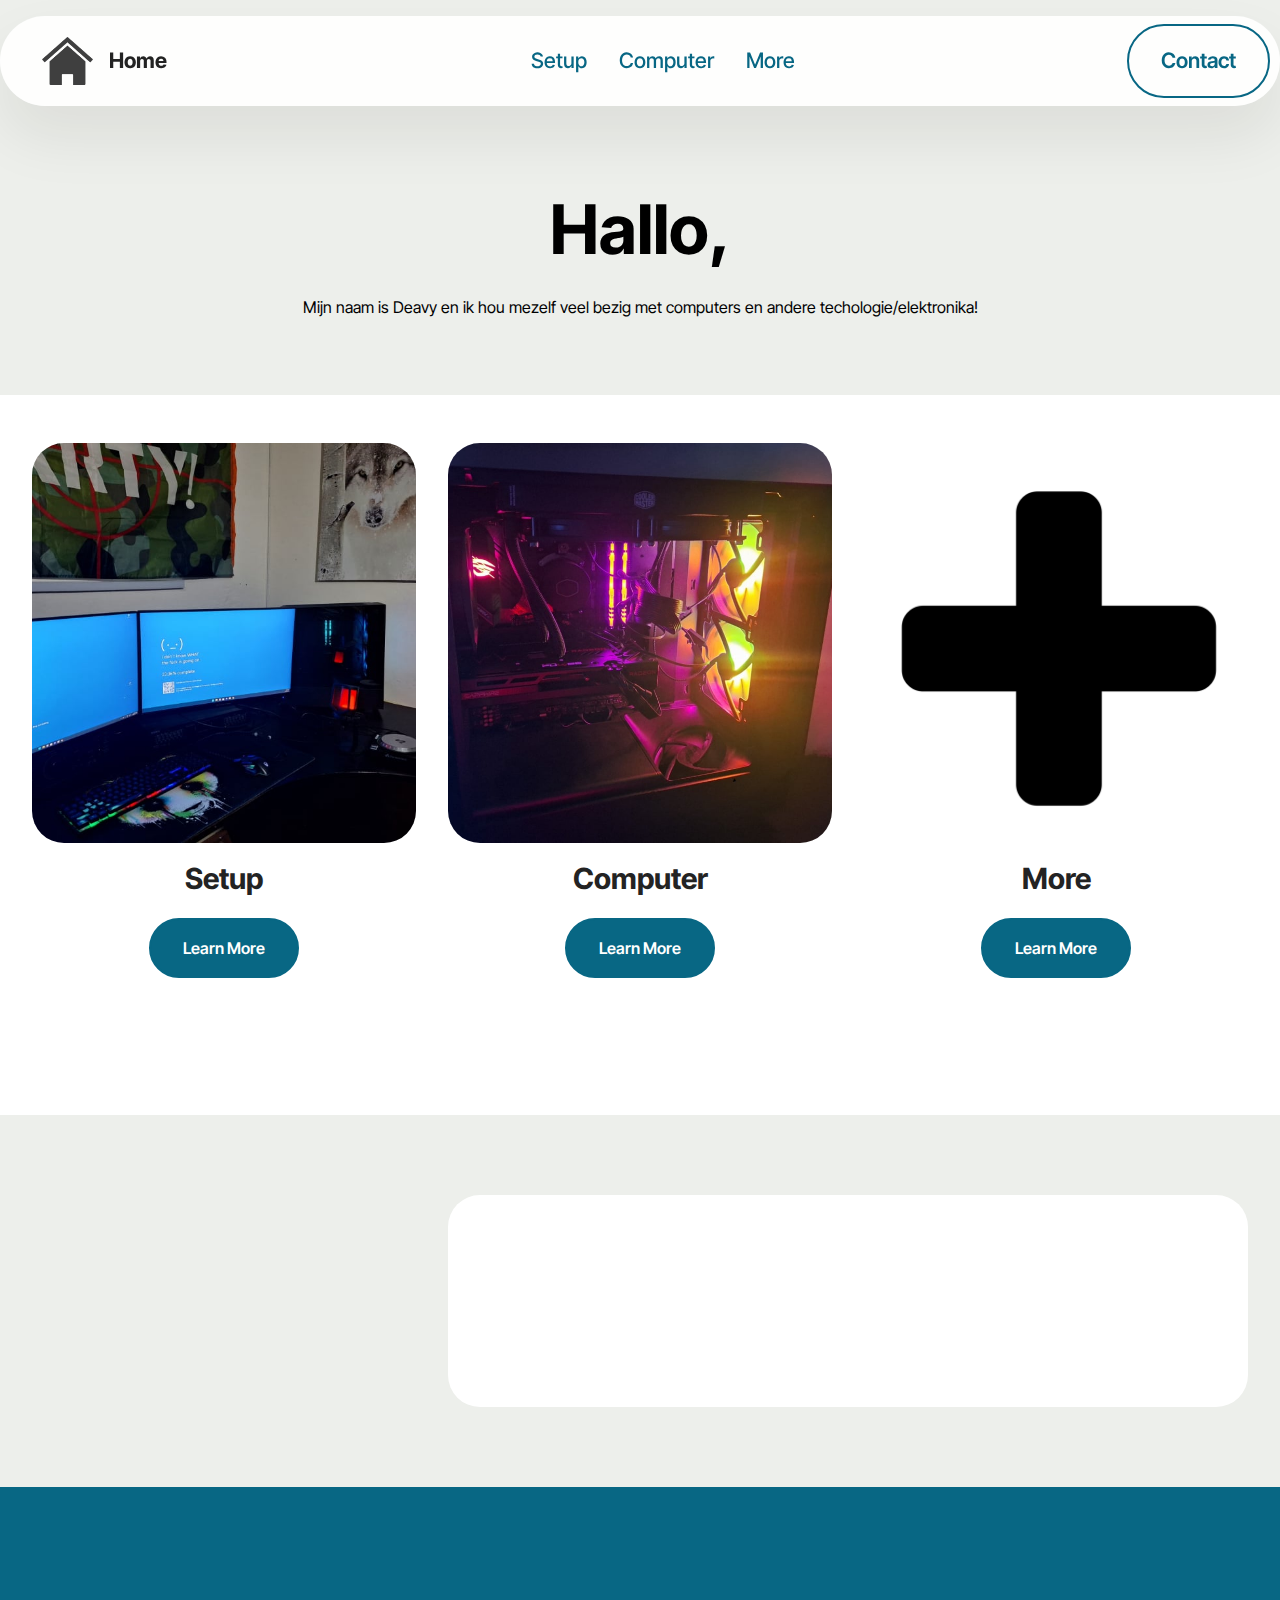
<file: index.html>
<!DOCTYPE html>
<html  >
<head>
  <!-- Site made with Mobirise Website Builder v5.9.18, https://mobirise.com -->
  <meta charset="UTF-8">
  <meta http-equiv="X-UA-Compatible" content="IE=edge">
  <meta name="generator" content="Mobirise v5.9.18, mobirise.com">
  <meta name="viewport" content="width=device-width, initial-scale=1, minimum-scale=1">
  <link rel="shortcut icon" href="assets/images/mbr-96x90.png" type="image/x-icon">
  <meta name="description" content="">
  
  
  <title>Home</title>
  <link rel="stylesheet" href="assets/web/assets/mobirise-icons2/mobirise2.css">
  <link rel="stylesheet" href="assets/bootstrap/css/bootstrap.min.css">
  <link rel="stylesheet" href="assets/bootstrap/css/bootstrap-grid.min.css">
  <link rel="stylesheet" href="assets/bootstrap/css/bootstrap-reboot.min.css">
  <link rel="stylesheet" href="assets/animatecss/animate.css">
  <link rel="stylesheet" href="assets/dropdown/css/style.css">
  <link rel="stylesheet" href="assets/socicon/css/styles.css">
  <link rel="stylesheet" href="assets/theme/css/style.css">
  <link rel="preload" href="https://fonts.googleapis.com/css?family=Inter+Tight:100,200,300,400,500,600,700,800,900,100i,200i,300i,400i,500i,600i,700i,800i,900i&display=swap" as="style" onload="this.onload=null;this.rel='stylesheet'">
  <noscript><link rel="stylesheet" href="https://fonts.googleapis.com/css?family=Inter+Tight:100,200,300,400,500,600,700,800,900,100i,200i,300i,400i,500i,600i,700i,800i,900i&display=swap"></noscript>
  <link rel="preload" as="style" href="assets/mobirise/css/mbr-additional.css?v=xxC8B9"><link rel="stylesheet" href="assets/mobirise/css/mbr-additional.css?v=xxC8B9" type="text/css">

  
  
  
</head>
<body>
  
  <section data-bs-version="5.1" class="menu menu2 cid-tJS6tZXiPa" once="menu" id="menu02-0">
	

	<nav class="navbar navbar-dropdown navbar-fixed-top navbar-expand-lg">
		<div class="container">
			<div class="navbar-brand">
				<span class="navbar-logo">
					<a href="http://deavyk.github.io">
						<img src="assets/images/mbr-96x90.png" alt="Mobirise Website Builder" style="height: 3rem;">
					</a>
				</span>
				<span class="navbar-caption-wrap"><a class="navbar-caption text-black text-primary display-4" href="http://deavyk.github.io">Home</a></span>
			</div>
			<button class="navbar-toggler" type="button" data-toggle="collapse" data-bs-toggle="collapse" data-target="#navbarSupportedContent" data-bs-target="#navbarSupportedContent" aria-controls="navbarNavAltMarkup" aria-expanded="false" aria-label="Toggle navigation">
				<div class="hamburger">
					<span></span>
					<span></span>
					<span></span>
					<span></span>
				</div>
			</button>
			<div class="collapse navbar-collapse" id="navbarSupportedContent">
				<ul class="navbar-nav nav-dropdown" data-app-modern-menu="true"><li class="nav-item">
						<a class="nav-link link text-warning text-primary display-4" href="setup.html">Setup</a>
					</li>
					<li class="nav-item">
						<a class="nav-link link text-warning text-primary display-4" href="computer.html" aria-expanded="false">Computer</a>
					</li>
					<li class="nav-item">
						<a class="nav-link link text-warning text-primary display-4" href="more.html">More</a>
					</li></ul>
				
				<div class="navbar-buttons mbr-section-btn"><a class="btn btn-warning-outline display-4" href="contact.html">Contact</a></div>
			</div>
		</div>
	</nav>
</section>

<section data-bs-version="5.1" class="header5 cid-tJS6uM4N87" id="header05-1">
	

	
	
	<div class="topbg"></div>
	<div class="align-center container">
		<div class="row justify-content-center">
			<div class="col-md-12 col-lg-9">
				<h1 class="mbr-section-title mbr-fonts-style mb-4 display-1"><strong>Hallo,</strong></h1>
				<p class="mbr-text mbr-fonts-style mb-4 display-7">Mijn naam is Deavy en ik hou mezelf veel bezig met computers en andere techologie/elektronika!</p>
				
			</div>
		</div>
		<div class="row mt-5 justify-content-center">
			
		</div>
	</div>
</section>

<section data-bs-version="5.1" class="features03 cid-ulQyLXE3v4" id="features03-3l">
	
	
	<div class="container">
		<div class="row justify-content-center mb-5">
			<div class="col-12 content-head">
				
			</div>
		</div>
		<div class="row">
			<div class="item features-image col-12 col-md-6 col-lg-4 active">
				<div class="item-wrapper">
					<div class="item-img mb-3">
						<img src="assets/images/project-2-816x612.jpg" alt="Mobirise Website Builder" title="">
					</div>
					<div class="item-content align-left">
						<h5 class="item-title mbr-fonts-style mt-0 mb-2 display-5">
							<strong>Setup</strong></h5>
						
						<div class="mbr-section-btn item-footer"><a href="setup.html" class="btn item-btn btn-warning display-7">Learn More</a></div>
					</div>
				</div>
			</div>
			<div class="item features-image col-12 col-md-6 col-lg-4">
				<div class="item-wrapper">
					<div class="item-img mb-3">
						<img src="assets/images/project-1-816x771.jpg" alt="Mobirise Website Builder" title="" data-slide-to="1" data-bs-slide-to="1">
					</div>
					<div class="item-content align-left">
						<h5 class="item-title mbr-fonts-style mb-2 mt-0 display-5">
							<strong>Computer</strong></h5>
						
						<div class="mbr-section-btn item-footer"><a href="computer.html" class="btn item-btn btn-warning display-7">Learn More</a></div>
					</div>
				</div>
			</div>
			<div class="item features-image col-12 col-md-6 col-lg-4">
				<div class="item-wrapper">
					<div class="item-img mb-3">
						<img src="assets/images/mbr-816x816.png" alt="Mobirise Website Builder" title="" data-slide-to="2" data-bs-slide-to="2">
					</div>
					<div class="item-content align-left">
						<h5 class="item-title mbr-fonts-style mb-2 mt-0 display-5">
						    <strong>More</strong></h5>
						
						<div class="mbr-section-btn item-footer"><a href="more.html" class="btn item-btn btn-warning display-7">Learn More</a></div>
					</div>
				</div>
			</div>
		</div>
	</div>
</section>

<section data-bs-version="5.1" class="article021 cid-ulQyuSRgw0" id="article21-3k">
    
    <div class="container">
        <div class="row justify-content-center">
            <div class="col-lg-4">
                <div class="col-12 col-md-12">
                    <h5 class="mbr-section-title mbr-fonts-style mt-0 mb-4 display-2">
                        <strong>Feitjes over mij</strong></h5>
                    
                    
                </div>
            </div>

            <div class="col-lg-8 side-features">
                <div class="item-wrapper align-left">
                    <div class="counter-container mbr-text mbr-fonts-style display-7"><p><strong>- Ik gebruik dagelijks veel elektronika/technologie.</strong></p><p><strong><br></strong></p><p><strong>- Ik heb mij computer zelf gebouwd.</strong></p><p><strong><br></strong></p><p><strong>- Ik zit op scouting.</strong></p></div>
                </div>
            </div>
        </div>
    </div>
</section>

<section data-bs-version="5.1" class="footer1 programm5 cid-ulQbkrPWF7" once="footers" id="footer03-2v">

        

    

    <div class="container">
        <div class="row">

            <div class="row-links mb-4">
                <ul class="header-menu">
                  
                  
                  
                  
                <li class="header-menu-item mbr-fonts-style display-5"><a href="http://deavyk.github.io" class="text-white text-primary">Home</a></li><li class="header-menu-item mbr-fonts-style display-5"><a href="setup.html" class="text-danger text-primary">Setup</a></li><li class="header-menu-item mbr-fonts-style display-5"><a href="computer.html" class="text-danger text-primary">Computer</a></li><li class="header-menu-item mbr-fonts-style display-5"><a href="more.html" class="text-danger text-primary">More</a></li><li class="header-menu-item mbr-fonts-style display-5"><a href="contact.html" class="text-danger text-primary">Contact</a></li></ul>
              </div>

            <div class="col-12">
                
            </div>
            
        </div>
    </div>
</section><section class="display-7" style="padding: 0;align-items: center;justify-content: center;flex-wrap: wrap;    align-content: center;display: flex;position: relative;height: 4rem;"></section><script src="assets/bootstrap/js/bootstrap.bundle.min.js"></script>  <script src="assets/smoothscroll/smooth-scroll.js"></script>  <script src="assets/ytplayer/index.js"></script>  <script src="assets/dropdown/js/navbar-dropdown.js"></script>  <script src="assets/countdown/countdown.js"></script>  <script src="assets/theme/js/script.js"></script>  
  
  
  <input name="animation" type="hidden">
  </body>
</html>
</file>
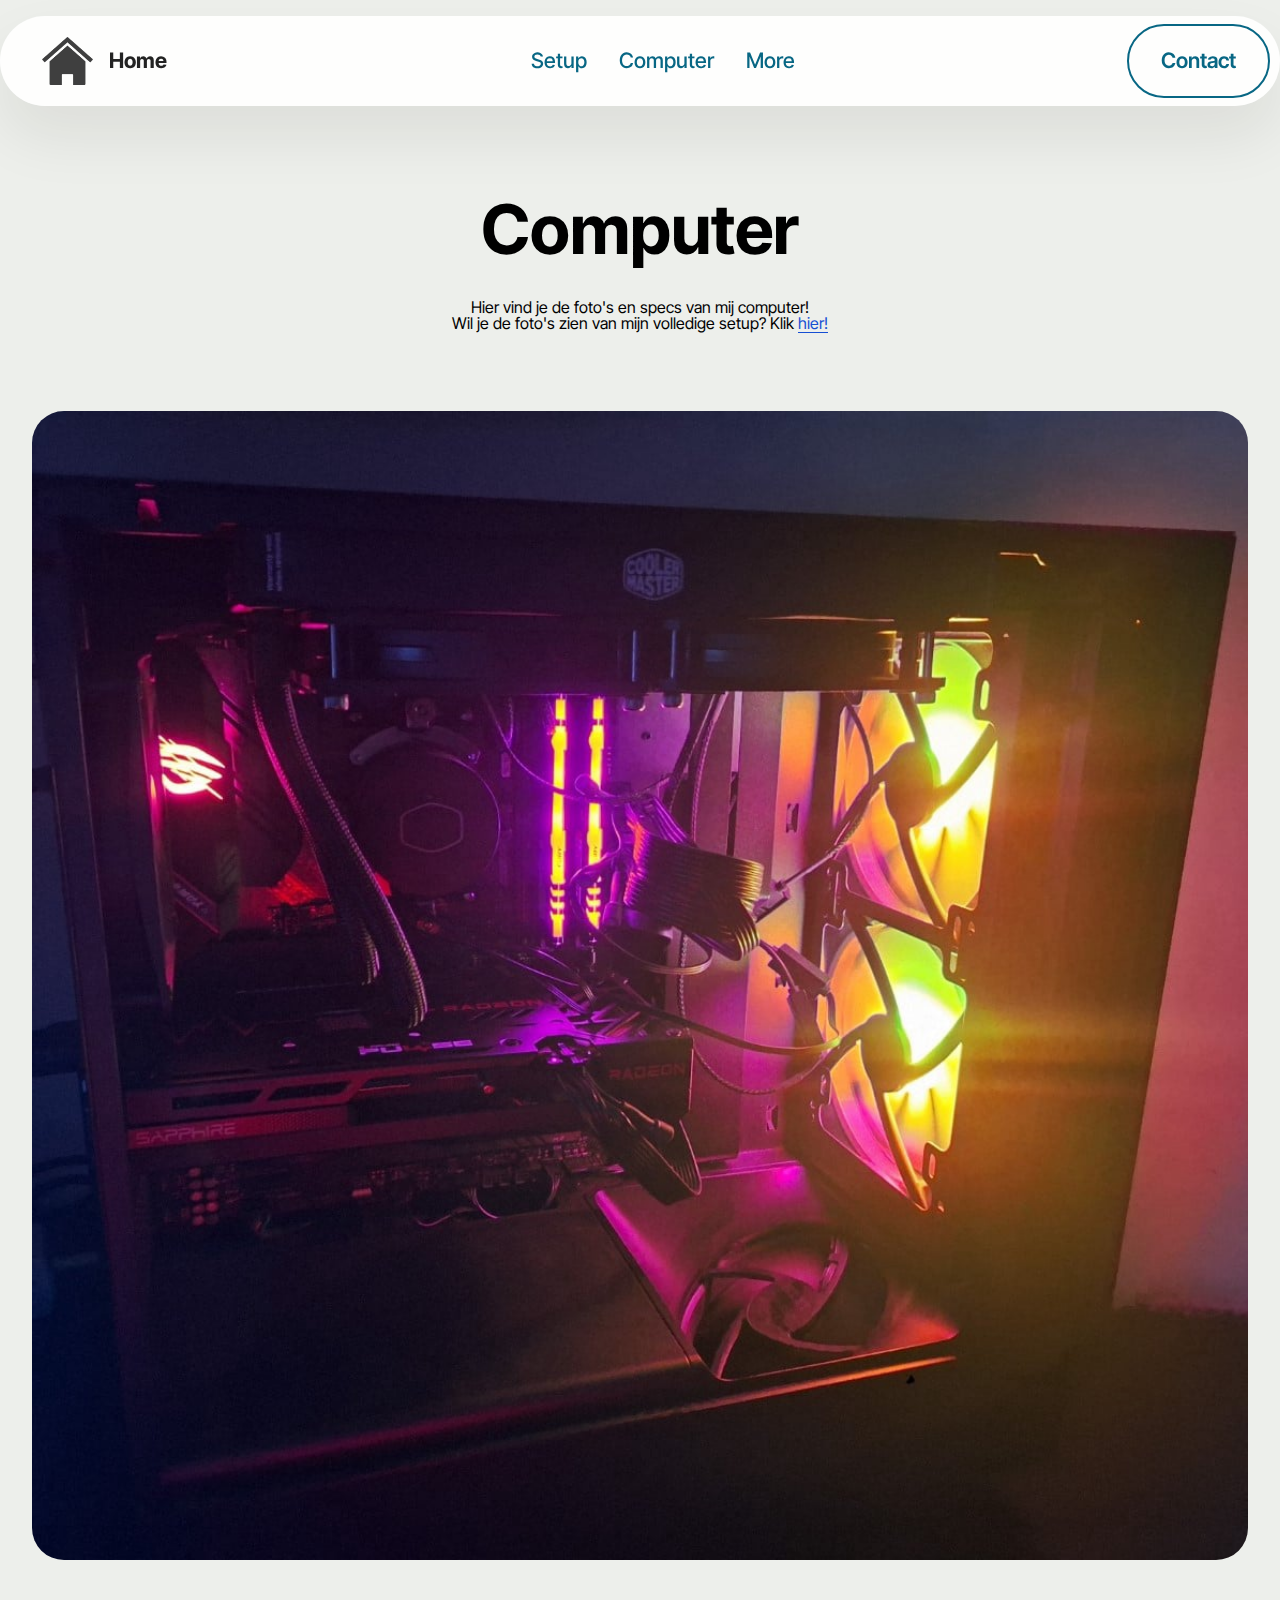
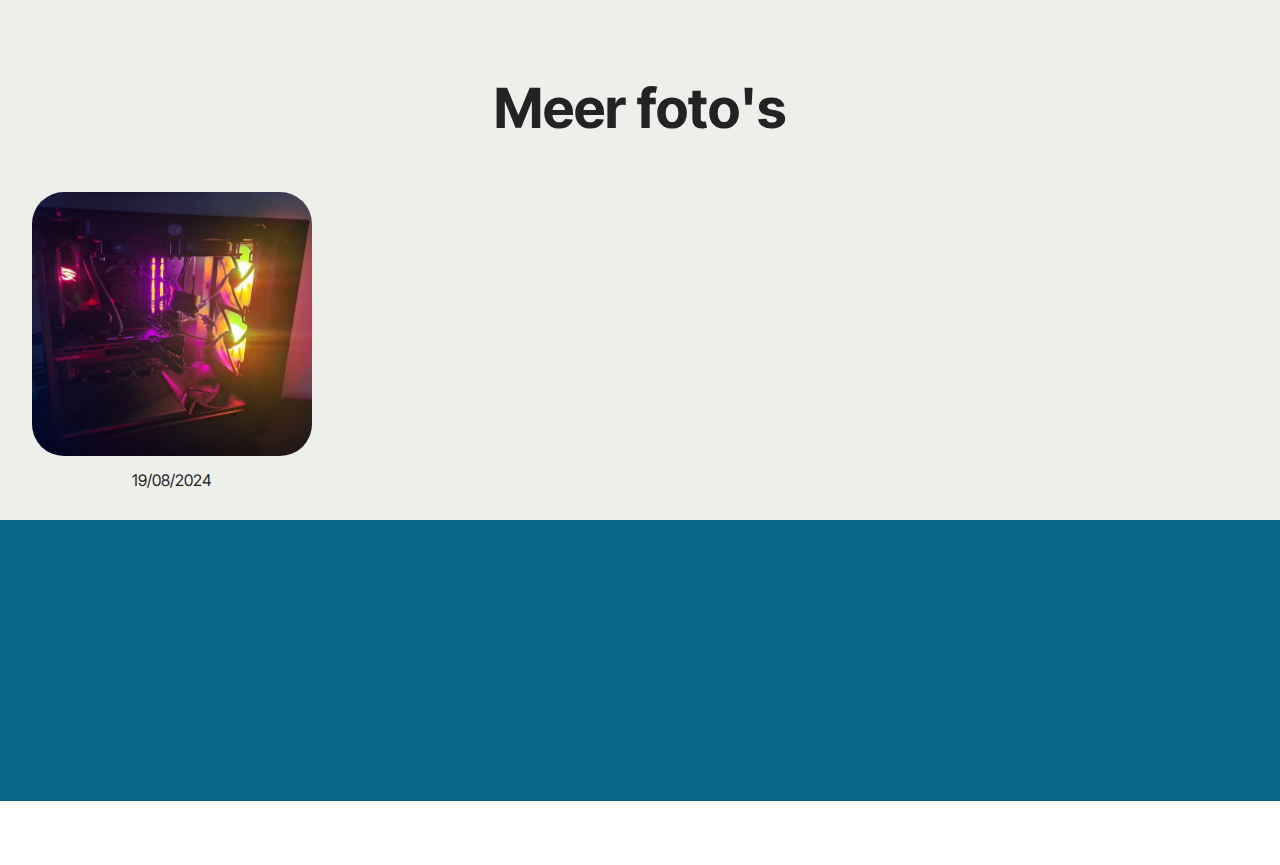
<file: computer.html>
<!DOCTYPE html>
<html  >
<head>
  <!-- Site made with Mobirise Website Builder v5.9.18, https://mobirise.com -->
  <meta charset="UTF-8">
  <meta http-equiv="X-UA-Compatible" content="IE=edge">
  <meta name="generator" content="Mobirise v5.9.18, mobirise.com">
  <meta name="viewport" content="width=device-width, initial-scale=1, minimum-scale=1">
  <link rel="shortcut icon" href="assets/images/mbr-96x90.png" type="image/x-icon">
  <meta name="description" content="">
  
  
  <title>Computer</title>
  <link rel="stylesheet" href="assets/web/assets/mobirise-icons2/mobirise2.css">
  <link rel="stylesheet" href="assets/bootstrap/css/bootstrap.min.css">
  <link rel="stylesheet" href="assets/bootstrap/css/bootstrap-grid.min.css">
  <link rel="stylesheet" href="assets/bootstrap/css/bootstrap-reboot.min.css">
  <link rel="stylesheet" href="assets/animatecss/animate.css">
  <link rel="stylesheet" href="assets/dropdown/css/style.css">
  <link rel="stylesheet" href="assets/socicon/css/styles.css">
  <link rel="stylesheet" href="assets/theme/css/style.css">
  <link rel="preload" href="https://fonts.googleapis.com/css?family=Inter+Tight:100,200,300,400,500,600,700,800,900,100i,200i,300i,400i,500i,600i,700i,800i,900i&display=swap" as="style" onload="this.onload=null;this.rel='stylesheet'">
  <noscript><link rel="stylesheet" href="https://fonts.googleapis.com/css?family=Inter+Tight:100,200,300,400,500,600,700,800,900,100i,200i,300i,400i,500i,600i,700i,800i,900i&display=swap"></noscript>
  <link rel="preload" as="style" href="assets/mobirise/css/mbr-additional.css?v=l6dPqR"><link rel="stylesheet" href="assets/mobirise/css/mbr-additional.css?v=l6dPqR" type="text/css">

  
  
  
</head>
<body>
  
  <section data-bs-version="5.1" class="menu menu2 cid-ulQawLnrIK" once="menu" id="menu02-2m">
	

	<nav class="navbar navbar-dropdown navbar-fixed-top navbar-expand-lg">
		<div class="container">
			<div class="navbar-brand">
				<span class="navbar-logo">
					<a href="http://deavyk.github.io">
						<img src="assets/images/mbr-96x90.png" alt="Mobirise Website Builder" style="height: 3rem;">
					</a>
				</span>
				<span class="navbar-caption-wrap"><a class="navbar-caption text-black text-primary display-4" href="http://deavyk.github.io">Home</a></span>
			</div>
			<button class="navbar-toggler" type="button" data-toggle="collapse" data-bs-toggle="collapse" data-target="#navbarSupportedContent" data-bs-target="#navbarSupportedContent" aria-controls="navbarNavAltMarkup" aria-expanded="false" aria-label="Toggle navigation">
				<div class="hamburger">
					<span></span>
					<span></span>
					<span></span>
					<span></span>
				</div>
			</button>
			<div class="collapse navbar-collapse" id="navbarSupportedContent">
				<ul class="navbar-nav nav-dropdown" data-app-modern-menu="true"><li class="nav-item">
						<a class="nav-link link text-warning text-primary display-4" href="setup.html">Setup</a>
					</li>
					<li class="nav-item">
						<a class="nav-link link text-warning text-primary display-4" href="computer.html" aria-expanded="false">Computer</a>
					</li>
					<li class="nav-item">
						<a class="nav-link link text-warning text-primary display-4" href="more.html">More</a>
					</li></ul>
				
				<div class="navbar-buttons mbr-section-btn"><a class="btn btn-warning-outline display-4" href="contact.html">Contact</a></div>
			</div>
		</div>
	</nav>
</section>

<section data-bs-version="5.1" class="header5 cid-ulQn1vI7XO" id="header05-37">
	

	
	
	<div class="topbg"></div>
	<div class="align-center container">
		<div class="row justify-content-center">
			<div class="col-md-12 col-lg-9">
				<h1 class="mbr-section-title mbr-fonts-style mb-4 display-1"><strong>Computer</strong></h1>
				<p class="mbr-text mbr-fonts-style mb-4 display-7">Hier vind je de foto's en specs van mij computer!<br>Wil je de foto's zien van mijn volledige setup? Klik <a href="setup.html" class="text-success text-primary">hier!</a></p>
				
			</div>
		</div>
		<div class="row mt-5 justify-content-center">
			<div class="col-12 col-lg-12">
				<img src="assets/images/project-1-1135x1072.jpg" alt="Mobirise Website Builder" title="">
			</div>
		</div>
	</div>
</section>

<section data-bs-version="5.1" class="gallery1 mbr-gallery cid-ulQnDpumPV" id="gallery01-38">
    
    

    <div class="container-fluid">
        <div class="row justify-content-center">
            <div class="col-12 content-head">
                <div class="mb-5">
                    <h3 class="mbr-section-title mbr-fonts-style align-center m-0 display-2"><strong>Meer foto's</strong></h3>
                    
                </div>
            </div>
        </div>
        
        <div class="row mbr-gallery">
            <div class="col-12 col-md-6 col-lg-3 item gallery-image">
                <div class="item-wrapper mb-3" data-toggle="modal" data-bs-toggle="modal" data-target="#ulQC5TjCvP-modal" data-bs-target="#ulQC5TjCvP-modal">
                    <img class="w-100" src="assets/images/project-1-1135x1072.jpg" alt="Mobirise Website Builder" data-slide-to="0" data-bs-slide-to="0" data-target="#lb-ulQC5TjCvP" data-bs-target="#lb-ulQC5TjCvP">
                    <div class="icon-wrapper">
                        <span class="mobi-mbri mobi-mbri-search mbr-iconfont mbr-iconfont-btn"></span>
                    </div>
                </div>
                <h6 class="mbr-item-subtitle mbr-fonts-style align-center mb-0 mt-3 display-7">19/08/2024</h6>
            </div>
            
            
            
            
            
            
            
        </div>

        <div class="modal mbr-slider" tabindex="-1" role="dialog" aria-hidden="true" id="ulQC5TjCvP-modal">
            <div class="modal-dialog" role="document">
                <div class="modal-content">
                    <div class="modal-body">
                        <div class="carousel slide" data-pause="false" data-bs-pause="false" id="lb-ulQC5TjCvP" data-interval="5000" data-bs-interval="5000">
                            <div class="carousel-inner">
                                <div class="carousel-item active">
                                    <img class="d-block w-100" src="assets/images/project-1-1135x1072.jpg" alt="Mobirise Website Builder">
                                </div>
                                
                                
                                
                                
                                
                                
                                
                            </div>
                            <ol class="carousel-indicators">
                                <li data-slide-to="0" data-bs-slide-to="0" class="active" data-target="#lb-ulQC5TjCvP" data-bs-target="#lb-ulQC5TjCvP"></li>
                                
                                
                                
                                
                                
                                
                                
                            </ol>
                            <a role="button" href="" class="close" data-dismiss="modal" data-bs-dismiss="modal" aria-label="Close">
                            </a>
                            <a class="carousel-control-prev carousel-control" role="button" data-slide="prev" data-bs-slide="prev" href="#lb-ulQC5TjCvP">
                                <span class="mobi-mbri mobi-mbri-arrow-prev" aria-hidden="true"></span>
                                <span class="sr-only visually-hidden">Previous</span>
                            </a>
                            <a class="carousel-control-next carousel-control" role="button" data-slide="next" data-bs-slide="next" href="#lb-ulQC5TjCvP">
                                <span class="mobi-mbri mobi-mbri-arrow-next" aria-hidden="true"></span>
                                <span class="sr-only visually-hidden">Next</span>
                            </a>
                        </div>
                    </div>
                </div>
            </div>
        </div>
    </div>
</section>

<section data-bs-version="5.1" class="footer1 programm5 cid-ulQbkrPWF7" once="footers" id="footer03-2v">

        

    

    <div class="container">
        <div class="row">

            <div class="row-links mb-4">
                <ul class="header-menu">
                  
                  
                  
                  
                <li class="header-menu-item mbr-fonts-style display-5"><a href="http://deavyk.github.io" class="text-white text-primary">Home</a></li><li class="header-menu-item mbr-fonts-style display-5"><a href="setup.html" class="text-danger text-primary">Setup</a></li><li class="header-menu-item mbr-fonts-style display-5"><a href="computer.html" class="text-danger text-primary">Computer</a></li><li class="header-menu-item mbr-fonts-style display-5"><a href="more.html" class="text-danger text-primary">More</a></li><li class="header-menu-item mbr-fonts-style display-5"><a href="contact.html" class="text-danger text-primary">Contact</a></li></ul>
              </div>

            <div class="col-12">
                
            </div>
            
        </div>
    </div>
</section><section class="display-7" style="padding: 0;align-items: center;justify-content: center;flex-wrap: wrap;    align-content: center;display: flex;position: relative;height: 4rem;"></section><script src="assets/bootstrap/js/bootstrap.bundle.min.js"></script>  <script src="assets/smoothscroll/smooth-scroll.js"></script>  <script src="assets/ytplayer/index.js"></script>  <script src="assets/dropdown/js/navbar-dropdown.js"></script>  <script src="assets/countdown/countdown.js"></script>  <script src="assets/theme/js/script.js"></script>  
  
  
  <input name="animation" type="hidden">
  </body>
</html>
</file>
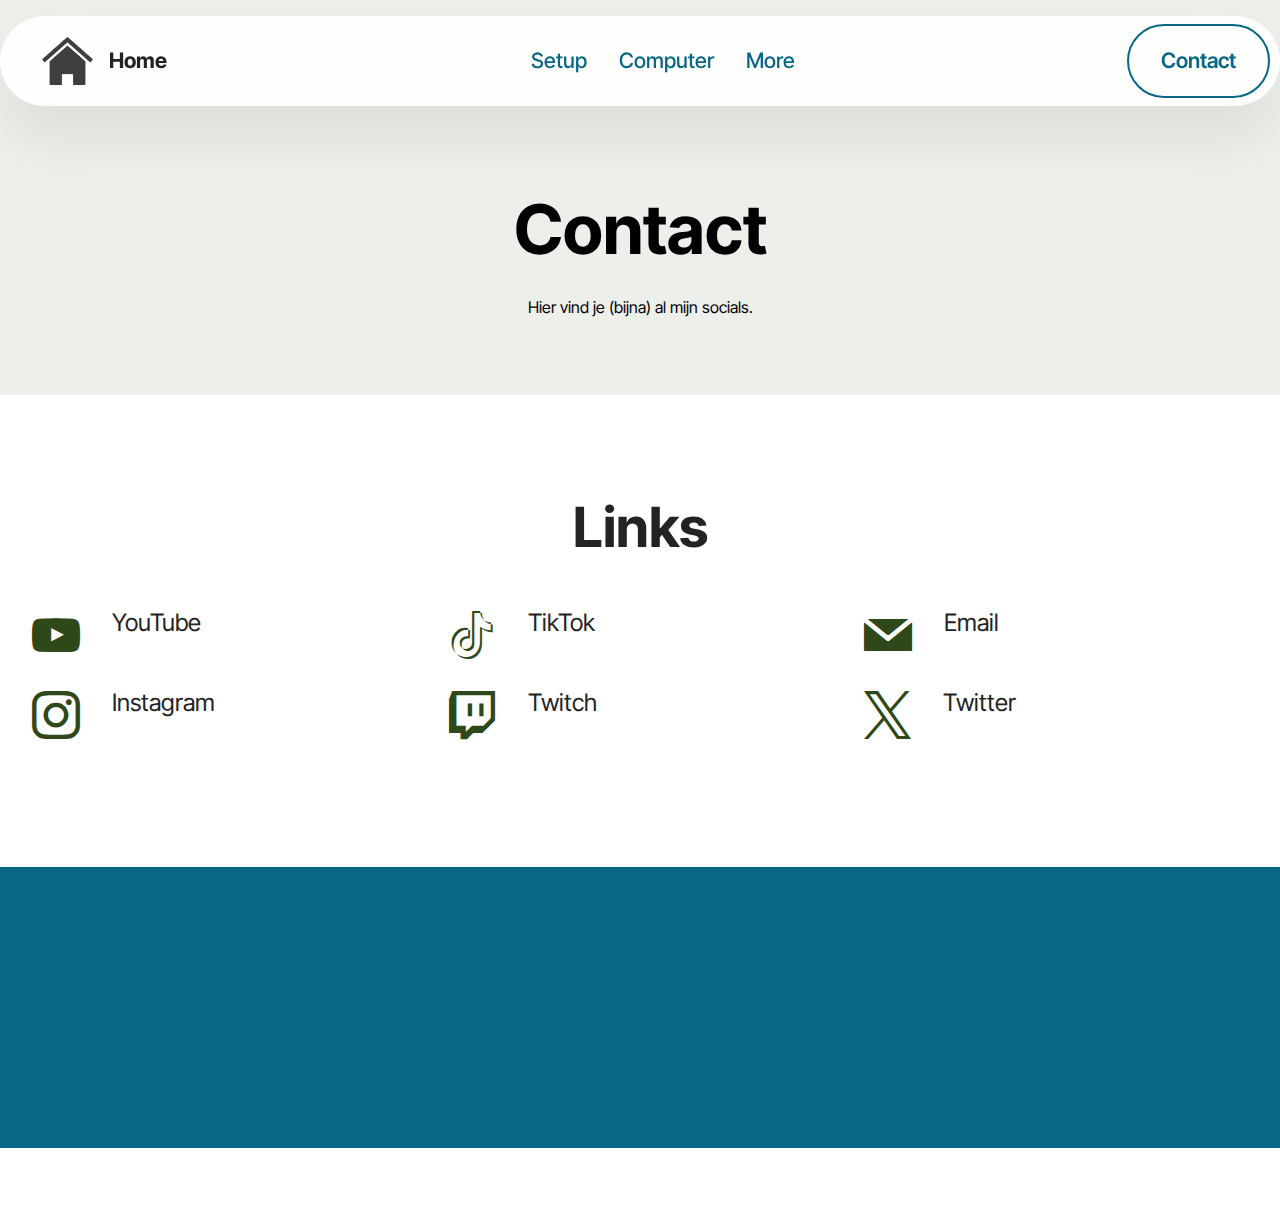
<file: contact.html>
<!DOCTYPE html>
<html  >
<head>
  <!-- Site made with Mobirise Website Builder v5.9.18, https://mobirise.com -->
  <meta charset="UTF-8">
  <meta http-equiv="X-UA-Compatible" content="IE=edge">
  <meta name="generator" content="Mobirise v5.9.18, mobirise.com">
  <meta name="viewport" content="width=device-width, initial-scale=1, minimum-scale=1">
  <link rel="shortcut icon" href="assets/images/mbr-96x90.png" type="image/x-icon">
  <meta name="description" content="">
  
  
  <title>Contact</title>
  <link rel="stylesheet" href="assets/web/assets/mobirise-icons2/mobirise2.css">
  <link rel="stylesheet" href="assets/bootstrap/css/bootstrap.min.css">
  <link rel="stylesheet" href="assets/bootstrap/css/bootstrap-grid.min.css">
  <link rel="stylesheet" href="assets/bootstrap/css/bootstrap-reboot.min.css">
  <link rel="stylesheet" href="assets/animatecss/animate.css">
  <link rel="stylesheet" href="assets/dropdown/css/style.css">
  <link rel="stylesheet" href="assets/socicon/css/styles.css">
  <link rel="stylesheet" href="assets/theme/css/style.css">
  <link rel="preload" href="https://fonts.googleapis.com/css?family=Inter+Tight:100,200,300,400,500,600,700,800,900,100i,200i,300i,400i,500i,600i,700i,800i,900i&display=swap" as="style" onload="this.onload=null;this.rel='stylesheet'">
  <noscript><link rel="stylesheet" href="https://fonts.googleapis.com/css?family=Inter+Tight:100,200,300,400,500,600,700,800,900,100i,200i,300i,400i,500i,600i,700i,800i,900i&display=swap"></noscript>
  <link rel="preload" as="style" href="assets/mobirise/css/mbr-additional.css?v=qArqeD"><link rel="stylesheet" href="assets/mobirise/css/mbr-additional.css?v=qArqeD" type="text/css">

  
  
  
</head>
<body>
  
  <section data-bs-version="5.1" class="menu menu2 cid-ulQaG39E37" once="menu" id="menu02-2s">
	

	<nav class="navbar navbar-dropdown navbar-fixed-top navbar-expand-lg">
		<div class="container">
			<div class="navbar-brand">
				<span class="navbar-logo">
					<a href="http://deavyk.github.io">
						<img src="assets/images/mbr-96x90.png" alt="Mobirise Website Builder" style="height: 3rem;">
					</a>
				</span>
				<span class="navbar-caption-wrap"><a class="navbar-caption text-black text-primary display-4" href="http://deavyk.github.io">Home</a></span>
			</div>
			<button class="navbar-toggler" type="button" data-toggle="collapse" data-bs-toggle="collapse" data-target="#navbarSupportedContent" data-bs-target="#navbarSupportedContent" aria-controls="navbarNavAltMarkup" aria-expanded="false" aria-label="Toggle navigation">
				<div class="hamburger">
					<span></span>
					<span></span>
					<span></span>
					<span></span>
				</div>
			</button>
			<div class="collapse navbar-collapse" id="navbarSupportedContent">
				<ul class="navbar-nav nav-dropdown" data-app-modern-menu="true"><li class="nav-item">
						<a class="nav-link link text-warning text-primary display-4" href="setup.html">Setup</a>
					</li>
					<li class="nav-item">
						<a class="nav-link link text-warning text-primary display-4" href="computer.html" aria-expanded="false">Computer</a>
					</li>
					<li class="nav-item">
						<a class="nav-link link text-warning text-primary display-4" href="more.html">More</a>
					</li></ul>
				
				<div class="navbar-buttons mbr-section-btn"><a class="btn btn-warning-outline display-4" href="contact.html">Contact</a></div>
			</div>
		</div>
	</nav>
</section>

<section data-bs-version="5.1" class="header5 cid-ulQaG3FwPH" id="header05-2t">
	

	
	
	<div class="topbg"></div>
	<div class="align-center container">
		<div class="row justify-content-center">
			<div class="col-md-12 col-lg-9">
				<h1 class="mbr-section-title mbr-fonts-style mb-4 display-1"><strong>Contact</strong></h1>
				<p class="mbr-text mbr-fonts-style mb-4 display-7">Hier vind je (bijna) al mijn socials.</p>
				
			</div>
		</div>
		<div class="row mt-5 justify-content-center">
			
		</div>
	</div>
</section>

<section data-bs-version="5.1" class="social02 cid-ulQtkJNVan" id="social02-3e">
	

	
	
	<div class="container">
		<div class="row justify-content-center">
			<div class="col-12 content-head">
				<div class="mb-5">
					<h5 class="mbr-section-title mbr-fonts-style align-center mb-0 display-2">
						<strong>Links</strong>
					</h5>
					
				</div>
			</div>
		</div>
		<div class="row">
			<div class="item features-without-image col-12 col-md-6 col-lg-4 active">
				<div class="item-wrapper">
					<a href="https://www.youtube.com/@deavykarreman"><span class="mbr-iconfont m-auto socicon-youtube socicon"></span></a>
					<div class="card-box">
						<h4 class="card-title mbr-fonts-style mb-1 display-7">
							<strong><a href="https://www.youtube.com/@deavykarreman" class="text-black">YouTube</a></strong>
						</h4>
						
					</div>
				</div>
			</div><div class="item features-without-image col-12 col-md-6 col-lg-4">
				<div class="item-wrapper">
					<a href="https://www.tiktok.com/@deavykarreman"><span class="mbr-iconfont m-auto socicon-tiktok socicon"></span></a>
					<div class="card-box">
						<h4 class="card-title mbr-fonts-style mb-1 display-7">
							<strong><a href="https://www.tiktok.com/@deavykarreman" class="text-black">TikTok</a></strong></h4>
						
					</div>
				</div>
			</div><div class="item features-without-image col-12 col-md-6 col-lg-4">
				<div class="item-wrapper">
					<a href="mailto:karremandeavy0@gmail.com"><span class="mbr-iconfont m-auto socicon-mail socicon"></span></a>
					<div class="card-box">
						<h4 class="card-title mbr-fonts-style mb-1 display-7"><strong><a href="mailto:karremandeavy0@gmail.com" class="text-black">Email</a></strong></h4>
						
					</div>
				</div>
			</div><div class="item features-without-image col-12 col-md-6 col-lg-4">
				<div class="item-wrapper">
					<a href="https://www.instagram.com/deavy_karreman"><span class="mbr-iconfont m-auto socicon-instagram socicon"></span></a>
					<div class="card-box">
						<h4 class="card-title mbr-fonts-style mb-1 display-7">
							<strong><a href="https://www.instagram.com/deavy_karreman" class="text-black">Instagram</a></strong>
						</h4>
						
					</div>
				</div>
			</div>
			<div class="item features-without-image col-12 col-md-6 col-lg-4">
				<div class="item-wrapper">
					<a href="https://www.twitch.tv/deavyk"><span class="mbr-iconfont m-auto socicon-twitch socicon"></span></a>
					<div class="card-box">
						<h4 class="card-title mbr-fonts-style mb-1 display-7">
							<strong><a href="https://www.twitch.tv/deavyk" class="text-black">Twitch</a></strong>
						</h4>
						
					</div>
				</div>
			</div>
			<div class="item features-without-image col-12 col-md-6 col-lg-4">
				<div class="item-wrapper">
					<a href="https://x.com/Deavy17887956"><span class="mbr-iconfont m-auto socicon-twitter socicon"></span></a>
					<div class="card-box">
						<h4 class="card-title mbr-fonts-style mb-1 display-7">
							<strong><a href="https://x.com/Deavy17887956" class="text-black">Twitter</a></strong>
						</h4>
						
					</div>
				</div>
			</div>
			
			
			
		</div>
	</div>
</section>

<section data-bs-version="5.1" class="footer1 programm5 cid-ulQbkrPWF7" once="footers" id="footer03-2v">

        

    

    <div class="container">
        <div class="row">

            <div class="row-links mb-4">
                <ul class="header-menu">
                  
                  
                  
                  
                <li class="header-menu-item mbr-fonts-style display-5"><a href="http://deavyk.github.io" class="text-white text-primary">Home</a></li><li class="header-menu-item mbr-fonts-style display-5"><a href="setup.html" class="text-danger text-primary">Setup</a></li><li class="header-menu-item mbr-fonts-style display-5"><a href="computer.html" class="text-danger text-primary">Computer</a></li><li class="header-menu-item mbr-fonts-style display-5"><a href="more.html" class="text-danger text-primary">More</a></li><li class="header-menu-item mbr-fonts-style display-5"><a href="contact.html" class="text-danger text-primary">Contact</a></li></ul>
              </div>

            <div class="col-12">
                
            </div>
            
        </div>
    </div>
</section><section class="display-7" style="padding: 0;align-items: center;justify-content: center;flex-wrap: wrap;    align-content: center;display: flex;position: relative;height: 4rem;"></section><script src="assets/bootstrap/js/bootstrap.bundle.min.js"></script>  <script src="assets/smoothscroll/smooth-scroll.js"></script>  <script src="assets/ytplayer/index.js"></script>  <script src="assets/dropdown/js/navbar-dropdown.js"></script>  <script src="assets/countdown/countdown.js"></script>  <script src="assets/theme/js/script.js"></script>  
  
  
  <input name="animation" type="hidden">
  </body>
</html>
</file>
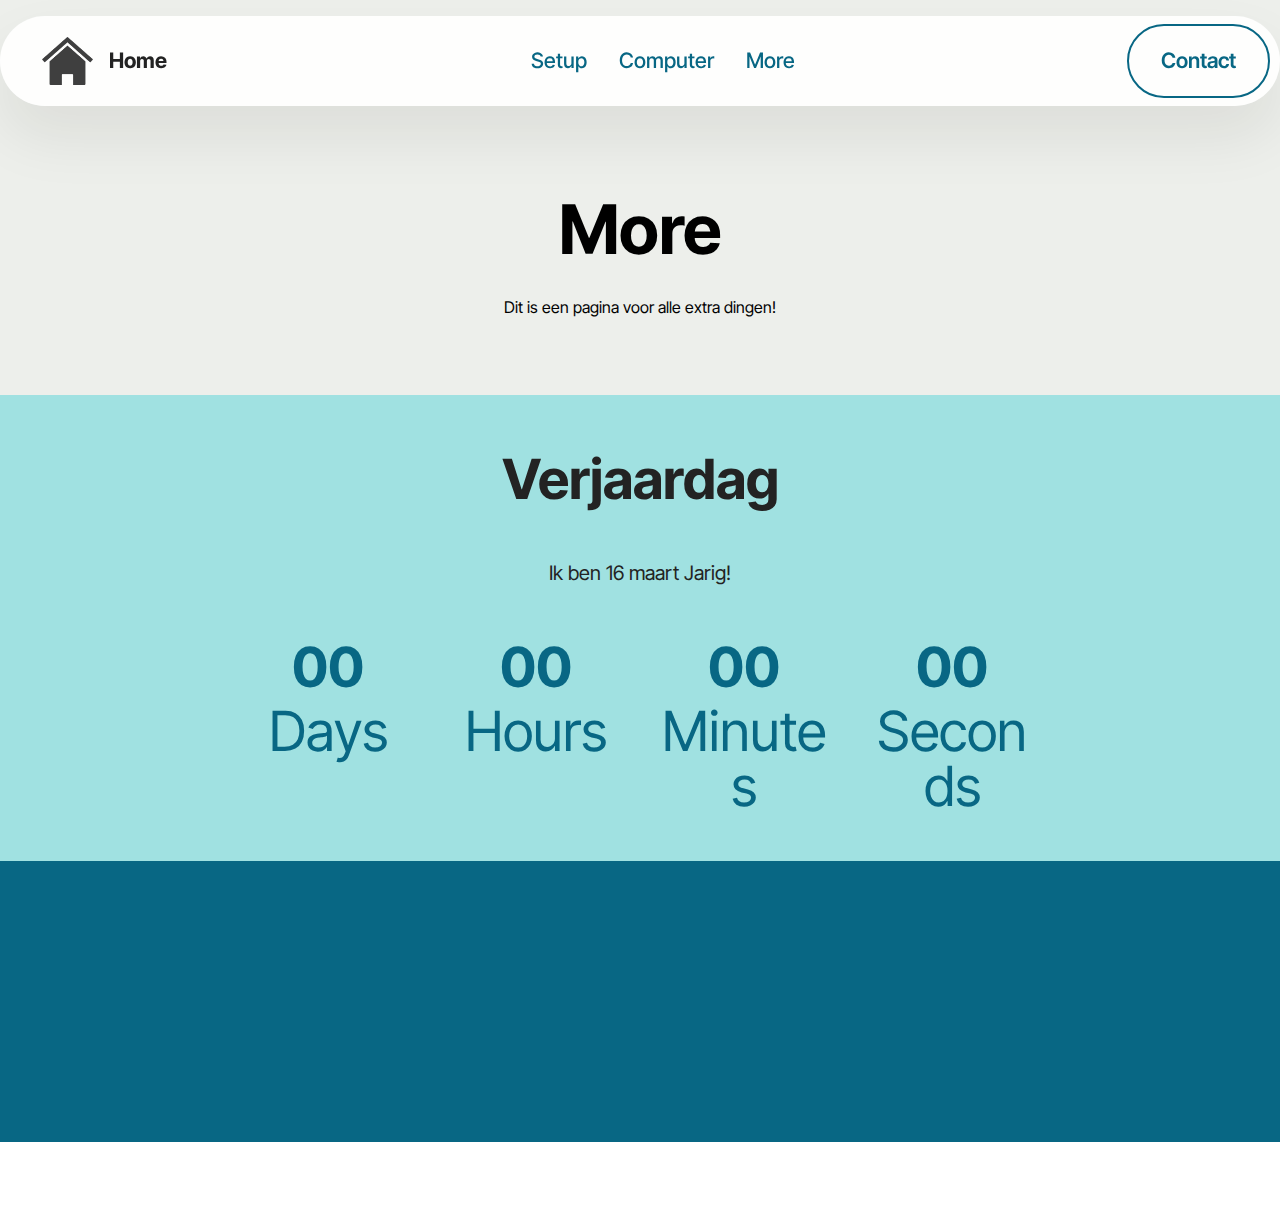
<file: more.html>
<!DOCTYPE html>
<html  >
<head>
  <!-- Site made with Mobirise Website Builder v5.9.18, https://mobirise.com -->
  <meta charset="UTF-8">
  <meta http-equiv="X-UA-Compatible" content="IE=edge">
  <meta name="generator" content="Mobirise v5.9.18, mobirise.com">
  <meta name="viewport" content="width=device-width, initial-scale=1, minimum-scale=1">
  <link rel="shortcut icon" href="assets/images/mbr-96x90.png" type="image/x-icon">
  <meta name="description" content="">
  
  
  <title>More</title>
  <link rel="stylesheet" href="assets/web/assets/mobirise-icons2/mobirise2.css">
  <link rel="stylesheet" href="assets/bootstrap/css/bootstrap.min.css">
  <link rel="stylesheet" href="assets/bootstrap/css/bootstrap-grid.min.css">
  <link rel="stylesheet" href="assets/bootstrap/css/bootstrap-reboot.min.css">
  <link rel="stylesheet" href="assets/animatecss/animate.css">
  <link rel="stylesheet" href="assets/dropdown/css/style.css">
  <link rel="stylesheet" href="assets/socicon/css/styles.css">
  <link rel="stylesheet" href="assets/theme/css/style.css">
  <link rel="preload" href="https://fonts.googleapis.com/css?family=Inter+Tight:100,200,300,400,500,600,700,800,900,100i,200i,300i,400i,500i,600i,700i,800i,900i&display=swap" as="style" onload="this.onload=null;this.rel='stylesheet'">
  <noscript><link rel="stylesheet" href="https://fonts.googleapis.com/css?family=Inter+Tight:100,200,300,400,500,600,700,800,900,100i,200i,300i,400i,500i,600i,700i,800i,900i&display=swap"></noscript>
  <link rel="preload" as="style" href="assets/mobirise/css/mbr-additional.css?v=ic47CS"><link rel="stylesheet" href="assets/mobirise/css/mbr-additional.css?v=ic47CS" type="text/css">

  
  
  
</head>
<body>
  
  <section data-bs-version="5.1" class="menu menu2 cid-ulQaE8h2M2" once="menu" id="menu02-2p">
	

	<nav class="navbar navbar-dropdown navbar-fixed-top navbar-expand-lg">
		<div class="container">
			<div class="navbar-brand">
				<span class="navbar-logo">
					<a href="http://deavyk.github.io">
						<img src="assets/images/mbr-96x90.png" alt="Mobirise Website Builder" style="height: 3rem;">
					</a>
				</span>
				<span class="navbar-caption-wrap"><a class="navbar-caption text-black text-primary display-4" href="http://deavyk.github.io">Home</a></span>
			</div>
			<button class="navbar-toggler" type="button" data-toggle="collapse" data-bs-toggle="collapse" data-target="#navbarSupportedContent" data-bs-target="#navbarSupportedContent" aria-controls="navbarNavAltMarkup" aria-expanded="false" aria-label="Toggle navigation">
				<div class="hamburger">
					<span></span>
					<span></span>
					<span></span>
					<span></span>
				</div>
			</button>
			<div class="collapse navbar-collapse" id="navbarSupportedContent">
				<ul class="navbar-nav nav-dropdown" data-app-modern-menu="true"><li class="nav-item">
						<a class="nav-link link text-warning text-primary display-4" href="setup.html">Setup</a>
					</li>
					<li class="nav-item">
						<a class="nav-link link text-warning text-primary display-4" href="computer.html" aria-expanded="false">Computer</a>
					</li>
					<li class="nav-item">
						<a class="nav-link link text-warning text-primary display-4" href="more.html">More</a>
					</li></ul>
				
				<div class="navbar-buttons mbr-section-btn"><a class="btn btn-warning-outline display-4" href="contact.html">Contact</a></div>
			</div>
		</div>
	</nav>
</section>

<section data-bs-version="5.1" class="header5 cid-ulQaE8FTO8" id="header05-2q">
	

	
	
	<div class="topbg"></div>
	<div class="align-center container">
		<div class="row justify-content-center">
			<div class="col-md-12 col-lg-9">
				<h1 class="mbr-section-title mbr-fonts-style mb-4 display-1"><strong>More</strong></h1>
				<p class="mbr-text mbr-fonts-style mb-4 display-7">Dit is een pagina voor alle extra dingen!</p>
				
			</div>
		</div>
		<div class="row mt-5 justify-content-center">
			
		</div>
	</div>
</section>

<section data-bs-version="5.1" class="countdown1 cid-ulQvBeuwZt" id="countdown1-3f">
    
    
    
    
    <div class="container">
        <div class="row justify-content-center">
            <div class="col-lg-8">
                <h3 class="mbr-section-title mb-5 align-center mbr-fonts-style display-2"><strong>Verjaardag</strong></h3>
                <h5 class="mbr-section-subtitle mb-5 align-center mbr-fonts-style display-7">
                    Ik ben 16 maart Jarig!</h5>
                <div class="countdown-cont align-center mb-5 display-2">
                    <div title="Days" class="daysCountdown col-xs-3 col-sm-3 col-md-3 display-4"></div>
                    <div title="Hours" class="hoursCountdown col-xs-3 col-sm-3 col-md-3 display-4"></div>
                    <div title="Minutes" class="minutesCountdown col-xs-3 col-sm-3 col-md-3 display-4"></div>
                    <div title="Seconds" class="secondsCountdown col-xs-3 col-sm-3 col-md-3 display-4"></div>
                    <div class="countdown" data-due-date="2025/03/16"></div>
                </div>
                
                
                
            </div>
        </div>
    </div>
</section>


<section data-bs-version="5.1" class="footer1 programm5 cid-ulQbkrPWF7" once="footers" id="footer03-2v">

        

    

    <div class="container">
        <div class="row">

            <div class="row-links mb-4">
                <ul class="header-menu">
                  
                  
                  
                  
                <li class="header-menu-item mbr-fonts-style display-5"><a href="http://deavyk.github.io" class="text-white text-primary">Home</a></li><li class="header-menu-item mbr-fonts-style display-5"><a href="setup.html" class="text-danger text-primary">Setup</a></li><li class="header-menu-item mbr-fonts-style display-5"><a href="computer.html" class="text-danger text-primary">Computer</a></li><li class="header-menu-item mbr-fonts-style display-5"><a href="more.html" class="text-danger text-primary">More</a></li><li class="header-menu-item mbr-fonts-style display-5"><a href="contact.html" class="text-danger text-primary">Contact</a></li></ul>
              </div>

            <div class="col-12">
                
            </div>
            
        </div>
    </div>
</section><section class="display-7" style="padding: 0;align-items: center;justify-content: center;flex-wrap: wrap;    align-content: center;display: flex;position: relative;height: 4rem;"></section><script src="assets/bootstrap/js/bootstrap.bundle.min.js"></script>  <script src="assets/smoothscroll/smooth-scroll.js"></script>  <script src="assets/ytplayer/index.js"></script>  <script src="assets/dropdown/js/navbar-dropdown.js"></script>  <script src="assets/countdown/countdown.js"></script>  <script src="assets/theme/js/script.js"></script>  
  
  
  <input name="animation" type="hidden">
  </body>
</html>
</file>
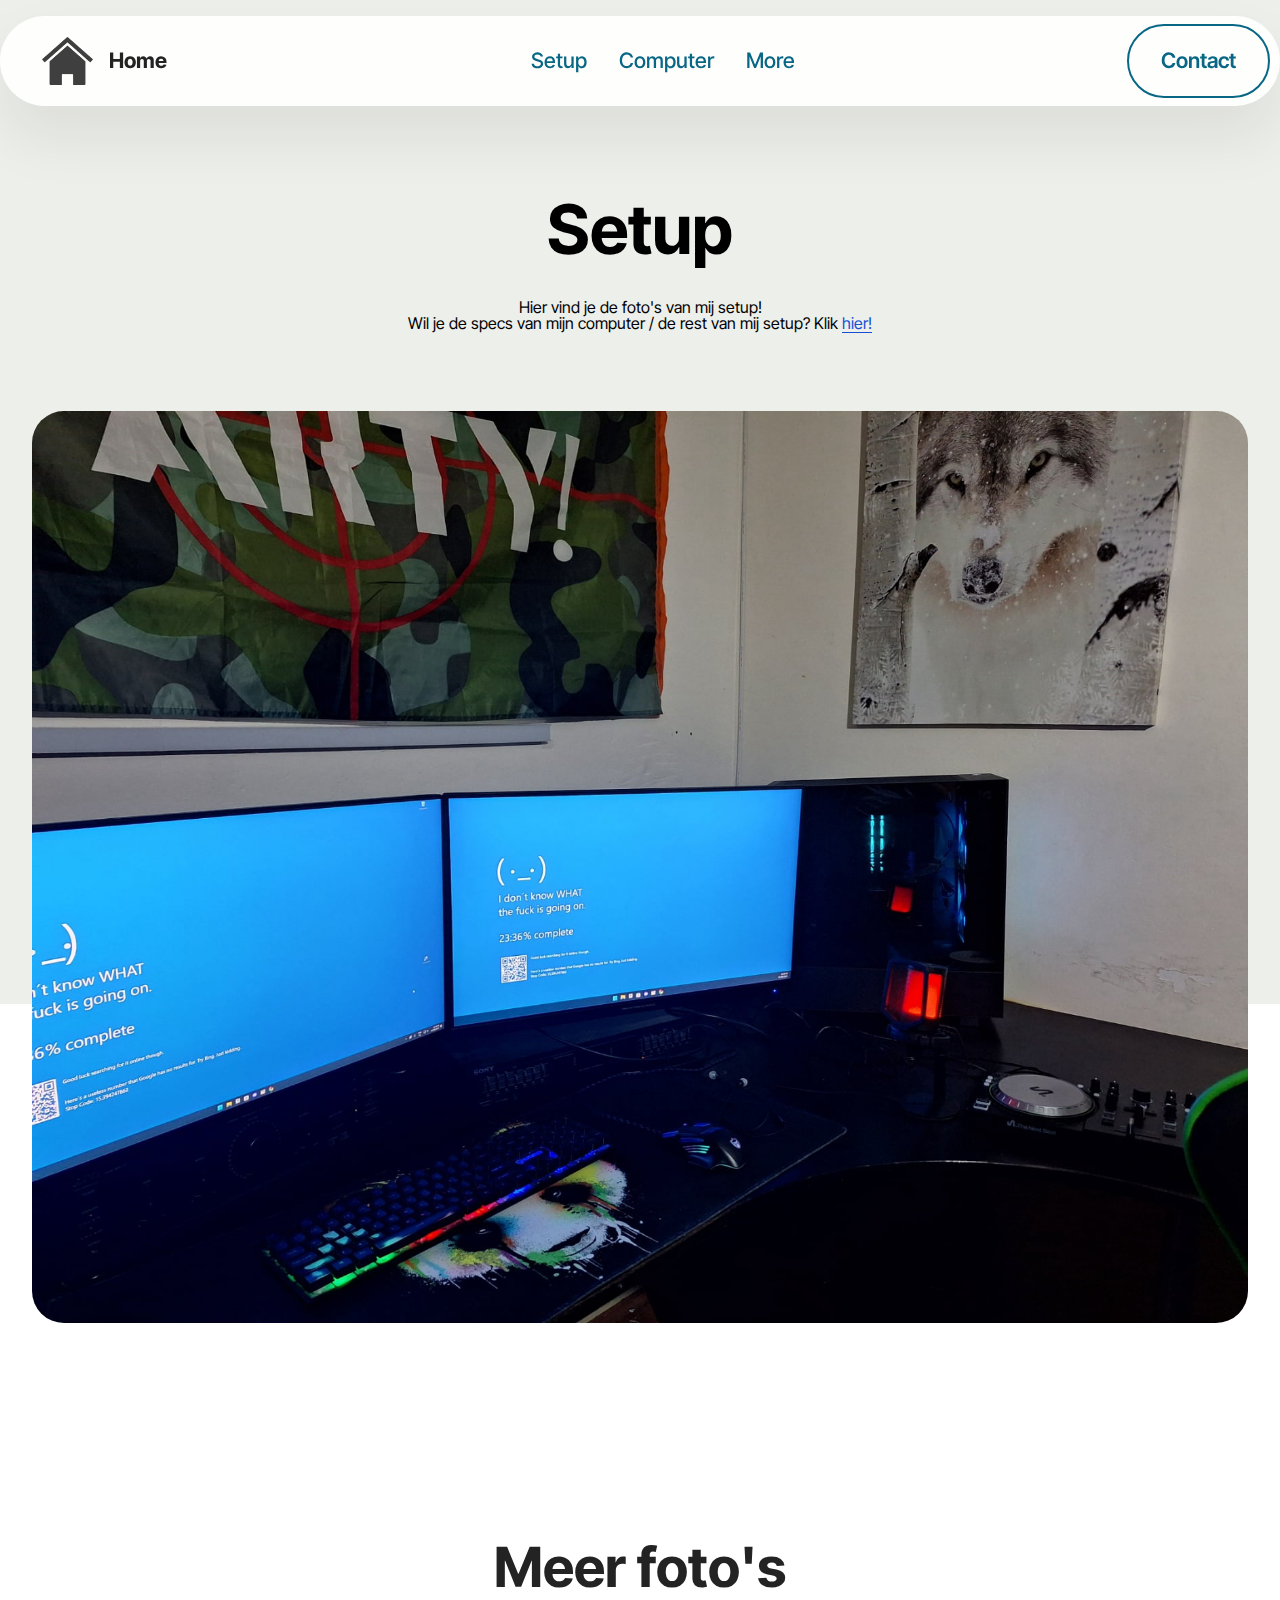
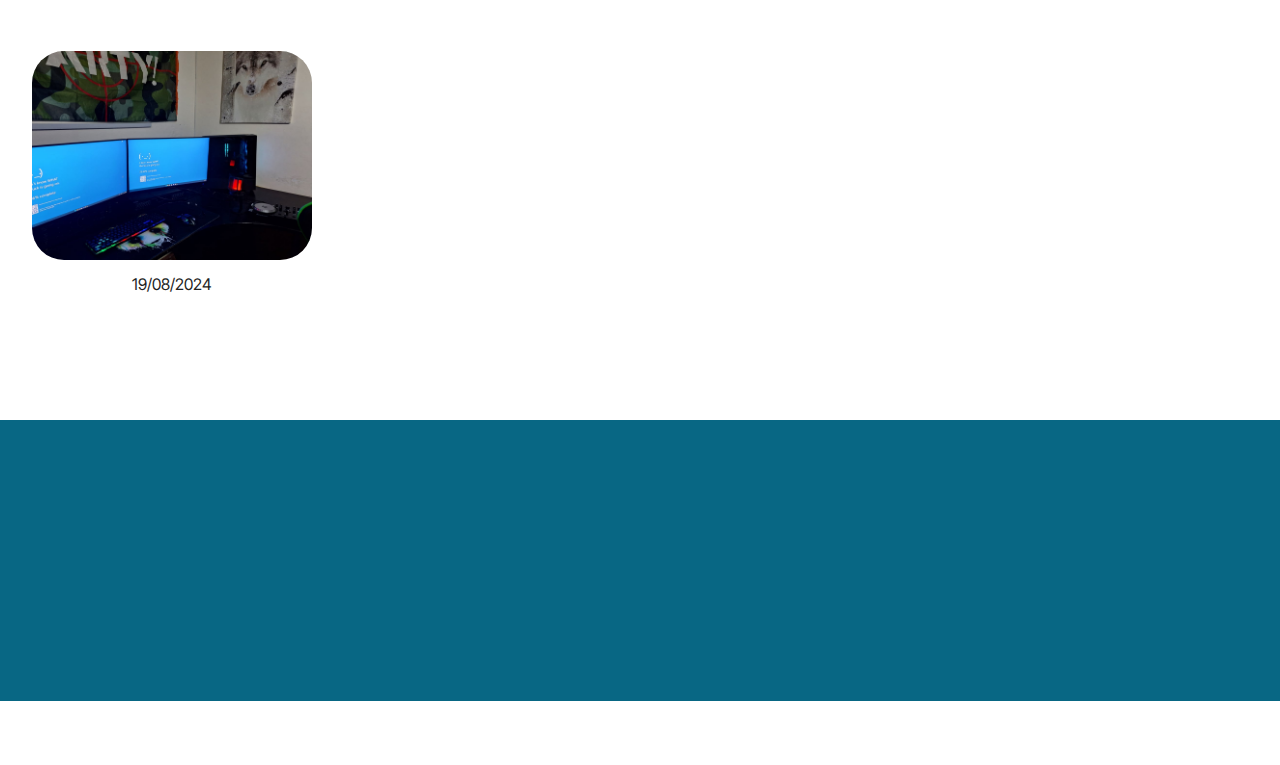
<file: setup.html>
<!DOCTYPE html>
<html  >
<head>
  <!-- Site made with Mobirise Website Builder v5.9.18, https://mobirise.com -->
  <meta charset="UTF-8">
  <meta http-equiv="X-UA-Compatible" content="IE=edge">
  <meta name="generator" content="Mobirise v5.9.18, mobirise.com">
  <meta name="viewport" content="width=device-width, initial-scale=1, minimum-scale=1">
  <link rel="shortcut icon" href="assets/images/mbr-96x90.png" type="image/x-icon">
  <meta name="description" content="">
  
  
  <title>Setup</title>
  <link rel="stylesheet" href="assets/web/assets/mobirise-icons2/mobirise2.css">
  <link rel="stylesheet" href="assets/bootstrap/css/bootstrap.min.css">
  <link rel="stylesheet" href="assets/bootstrap/css/bootstrap-grid.min.css">
  <link rel="stylesheet" href="assets/bootstrap/css/bootstrap-reboot.min.css">
  <link rel="stylesheet" href="assets/animatecss/animate.css">
  <link rel="stylesheet" href="assets/dropdown/css/style.css">
  <link rel="stylesheet" href="assets/socicon/css/styles.css">
  <link rel="stylesheet" href="assets/theme/css/style.css">
  <link rel="preload" href="https://fonts.googleapis.com/css?family=Inter+Tight:100,200,300,400,500,600,700,800,900,100i,200i,300i,400i,500i,600i,700i,800i,900i&display=swap" as="style" onload="this.onload=null;this.rel='stylesheet'">
  <noscript><link rel="stylesheet" href="https://fonts.googleapis.com/css?family=Inter+Tight:100,200,300,400,500,600,700,800,900,100i,200i,300i,400i,500i,600i,700i,800i,900i&display=swap"></noscript>
  <link rel="preload" as="style" href="assets/mobirise/css/mbr-additional.css?v=WRrIyk"><link rel="stylesheet" href="assets/mobirise/css/mbr-additional.css?v=WRrIyk" type="text/css">

  
  
  
</head>
<body>
  
  <section data-bs-version="5.1" class="menu menu2 cid-ulQahwr8HZ" once="menu" id="menu02-2j">
	

	<nav class="navbar navbar-dropdown navbar-fixed-top navbar-expand-lg">
		<div class="container">
			<div class="navbar-brand">
				<span class="navbar-logo">
					<a href="http://deavyk.github.io">
						<img src="assets/images/mbr-96x90.png" alt="Mobirise Website Builder" style="height: 3rem;">
					</a>
				</span>
				<span class="navbar-caption-wrap"><a class="navbar-caption text-black text-primary display-4" href="http://deavyk.github.io">Home</a></span>
			</div>
			<button class="navbar-toggler" type="button" data-toggle="collapse" data-bs-toggle="collapse" data-target="#navbarSupportedContent" data-bs-target="#navbarSupportedContent" aria-controls="navbarNavAltMarkup" aria-expanded="false" aria-label="Toggle navigation">
				<div class="hamburger">
					<span></span>
					<span></span>
					<span></span>
					<span></span>
				</div>
			</button>
			<div class="collapse navbar-collapse" id="navbarSupportedContent">
				<ul class="navbar-nav nav-dropdown" data-app-modern-menu="true"><li class="nav-item">
						<a class="nav-link link text-warning text-primary display-4" href="setup.html">Setup</a>
					</li>
					<li class="nav-item">
						<a class="nav-link link text-warning text-primary display-4" href="computer.html" aria-expanded="false">Computer</a>
					</li>
					<li class="nav-item">
						<a class="nav-link link text-warning text-primary display-4" href="more.html">More</a>
					</li></ul>
				
				<div class="navbar-buttons mbr-section-btn"><a class="btn btn-warning-outline display-4" href="contact.html">Contact</a></div>
			</div>
		</div>
	</nav>
</section>

<section data-bs-version="5.1" class="header5 cid-ulQahwNKnW" id="header05-2k">
	

	
	
	<div class="topbg"></div>
	<div class="align-center container">
		<div class="row justify-content-center">
			<div class="col-md-12 col-lg-9">
				<h1 class="mbr-section-title mbr-fonts-style mb-4 display-1"><strong>Setup</strong></h1>
				<p class="mbr-text mbr-fonts-style mb-4 display-7">Hier vind je de foto's van mij setup!<br>Wil je de specs van mijn computer / de rest van mij setup? Klik <a href="computer.html" class="text-success text-primary">hier!</a></p>
				
			</div>
		</div>
		<div class="row mt-5 justify-content-center">
			<div class="col-12 col-lg-12">
				<img src="assets/images/project-2-1793x1344.jpg" alt="Mobirise Website Builder" title="">
			</div>
		</div>
	</div>
</section>

<section data-bs-version="5.1" class="gallery1 mbr-gallery cid-ulQeKZIPKJ" id="gallery01-35">
    
    

    <div class="container-fluid">
        <div class="row justify-content-center">
            <div class="col-12 content-head">
                <div class="mb-5">
                    <h3 class="mbr-section-title mbr-fonts-style align-center m-0 display-2"><strong>Meer foto's</strong></h3>
                    
                </div>
            </div>
        </div>
        
        <div class="row mbr-gallery">
            <div class="col-12 col-md-6 col-lg-3 item gallery-image active">
                <div class="item-wrapper mb-3" data-toggle="modal" data-bs-toggle="modal" data-target="#ulQC5vTTel-modal" data-bs-target="#ulQC5vTTel-modal">
                    <img class="w-100" src="assets/images/project-2-1158x868.jpg" alt="Mobirise Website Builder" data-slide-to="0" data-bs-slide-to="0" data-target="#lb-ulQC5vTTel" data-bs-target="#lb-ulQC5vTTel">
                    <div class="icon-wrapper">
                        <span class="mobi-mbri mobi-mbri-search mbr-iconfont mbr-iconfont-btn"></span>
                    </div>
                </div>
                <h6 class="mbr-item-subtitle mbr-fonts-style align-center mb-0 mt-3 display-7">19/08/2024</h6>
            </div>
            
            
            
            
            
            
            
        </div>

        <div class="modal mbr-slider" tabindex="-1" role="dialog" aria-hidden="true" id="ulQC5vTTel-modal">
            <div class="modal-dialog" role="document">
                <div class="modal-content">
                    <div class="modal-body">
                        <div class="carousel slide" data-pause="false" data-bs-pause="false" id="lb-ulQC5vTTel" data-interval="5000" data-bs-interval="5000">
                            <div class="carousel-inner">
                                <div class="carousel-item active">
                                    <img class="d-block w-100" src="assets/images/project-2-1158x868.jpg" alt="Mobirise Website Builder">
                                </div>
                                
                                
                                
                                
                                
                                
                                
                            </div>
                            <ol class="carousel-indicators">
                                <li data-slide-to="0" data-bs-slide-to="0" class="active" data-target="#lb-ulQC5vTTel" data-bs-target="#lb-ulQC5vTTel"></li>
                                
                                
                                
                                
                                
                                
                                
                            </ol>
                            <a role="button" href="" class="close" data-dismiss="modal" data-bs-dismiss="modal" aria-label="Close">
                            </a>
                            <a class="carousel-control-prev carousel-control" role="button" data-slide="prev" data-bs-slide="prev" href="#lb-ulQC5vTTel">
                                <span class="mobi-mbri mobi-mbri-arrow-prev" aria-hidden="true"></span>
                                <span class="sr-only visually-hidden">Previous</span>
                            </a>
                            <a class="carousel-control-next carousel-control" role="button" data-slide="next" data-bs-slide="next" href="#lb-ulQC5vTTel">
                                <span class="mobi-mbri mobi-mbri-arrow-next" aria-hidden="true"></span>
                                <span class="sr-only visually-hidden">Next</span>
                            </a>
                        </div>
                    </div>
                </div>
            </div>
        </div>
    </div>
</section>

<section data-bs-version="5.1" class="footer1 programm5 cid-ulQbkrPWF7" once="footers" id="footer03-2v">

        

    

    <div class="container">
        <div class="row">

            <div class="row-links mb-4">
                <ul class="header-menu">
                  
                  
                  
                  
                <li class="header-menu-item mbr-fonts-style display-5"><a href="http://deavyk.github.io" class="text-white text-primary">Home</a></li><li class="header-menu-item mbr-fonts-style display-5"><a href="setup.html" class="text-danger text-primary">Setup</a></li><li class="header-menu-item mbr-fonts-style display-5"><a href="computer.html" class="text-danger text-primary">Computer</a></li><li class="header-menu-item mbr-fonts-style display-5"><a href="more.html" class="text-danger text-primary">More</a></li><li class="header-menu-item mbr-fonts-style display-5"><a href="contact.html" class="text-danger text-primary">Contact</a></li></ul>
              </div>

            <div class="col-12">
                
            </div>
            
        </div>
    </div>
</section><section class="display-7" style="padding: 0;align-items: center;justify-content: center;flex-wrap: wrap;    align-content: center;display: flex;position: relative;height: 4rem;"></section><script src="assets/bootstrap/js/bootstrap.bundle.min.js"></script>  <script src="assets/smoothscroll/smooth-scroll.js"></script>  <script src="assets/ytplayer/index.js"></script>  <script src="assets/dropdown/js/navbar-dropdown.js"></script>  <script src="assets/countdown/countdown.js"></script>  <script src="assets/theme/js/script.js"></script>  
  
  
  <input name="animation" type="hidden">
  </body>
</html>
</file>
<file: assets/web/assets/mobirise-icons2/mobirise2.css>
@font-face {
  font-family: 'Moririse2';
  font-display: swap;
  src:  url('mobirise2.eot?f2bix4');
  src:  url('mobirise2.eot?f2bix4#iefix') format('embedded-opentype'),
    url('mobirise2.ttf?f2bix4') format('truetype'),
    url('mobirise2.woff?f2bix4') format('woff'),
    url('mobirise2.svg?f2bix4#mobirise2') format('svg');
  font-weight: normal;
  font-style: normal;
}

[class^="mobi-"], [class*=" mobi-"] {
  /* use !important to prevent issues with browser extensions that change fonts */
  font-family: 'Moririse2' !important;
  speak: none;
  font-style: normal;
  font-weight: normal;
  font-variant: normal;
  text-transform: none;
  line-height: 1;

  /* Better Font Rendering =========== */
  -webkit-font-smoothing: antialiased;
  -moz-osx-font-smoothing: grayscale;
}

.mobi-mbri-add-submenu:before {
  content: "\e900";
}
.mobi-mbri-alert:before {
  content: "\e901";
}
.mobi-mbri-align-center:before {
  content: "\e902";
}
.mobi-mbri-align-justify:before {
  content: "\e903";
}
.mobi-mbri-align-left:before {
  content: "\e904";
}
.mobi-mbri-align-right:before {
  content: "\e905";
}
.mobi-mbri-android:before {
  content: "\e906";
}
.mobi-mbri-apple:before {
  content: "\e907";
}
.mobi-mbri-arrow-down:before {
  content: "\e908";
}
.mobi-mbri-arrow-next:before {
  content: "\e909";
}
.mobi-mbri-arrow-prev:before {
  content: "\e90a";
}
.mobi-mbri-arrow-up:before {
  content: "\e90b";
}
.mobi-mbri-bold:before {
  content: "\e90c";
}
.mobi-mbri-bookmark:before {
  content: "\e90d";
}
.mobi-mbri-bootstrap:before {
  content: "\e90e";
}
.mobi-mbri-briefcase:before {
  content: "\e90f";
}
.mobi-mbri-browse:before {
  content: "\e910";
}
.mobi-mbri-bulleted-list:before {
  content: "\e911";
}
.mobi-mbri-calendar:before {
  content: "\e912";
}
.mobi-mbri-camera:before {
  content: "\e913";
}
.mobi-mbri-cart-add:before {
  content: "\e914";
}
.mobi-mbri-cart-full:before {
  content: "\e915";
}
.mobi-mbri-cash:before {
  content: "\e916";
}
.mobi-mbri-change-style:before {
  content: "\e917";
}
.mobi-mbri-chat:before {
  content: "\e918";
}
.mobi-mbri-clock:before {
  content: "\e919";
}
.mobi-mbri-close:before {
  content: "\e91a";
}
.mobi-mbri-cloud:before {
  content: "\e91b";
}
.mobi-mbri-code:before {
  content: "\e91c";
}
.mobi-mbri-contact-form:before {
  content: "\e91d";
}
.mobi-mbri-credit-card:before {
  content: "\e91e";
}
.mobi-mbri-cursor-click:before {
  content: "\e91f";
}
.mobi-mbri-cust-feedback:before {
  content: "\e920";
}
.mobi-mbri-database:before {
  content: "\e921";
}
.mobi-mbri-delivery:before {
  content: "\e922";
}
.mobi-mbri-desktop:before {
  content: "\e923";
}
.mobi-mbri-devices:before {
  content: "\e924";
}
.mobi-mbri-down:before {
  content: "\e925";
}
.mobi-mbri-download-2:before {
  content: "\e926";
}
.mobi-mbri-download:before {
  content: "\e927";
}
.mobi-mbri-drag-n-drop-2:before {
  content: "\e928";
}
.mobi-mbri-drag-n-drop:before {
  content: "\e929";
}
.mobi-mbri-edit-2:before {
  content: "\e92a";
}
.mobi-mbri-edit:before {
  content: "\e92b";
}
.mobi-mbri-error:before {
  content: "\e92c";
}
.mobi-mbri-extension:before {
  content: "\e92d";
}
.mobi-mbri-features:before {
  content: "\e92e";
}
.mobi-mbri-file:before {
  content: "\e92f";
}
.mobi-mbri-flag:before {
  content: "\e930";
}
.mobi-mbri-folder:before {
  content: "\e931";
}
.mobi-mbri-gift:before {
  content: "\e932";
}
.mobi-mbri-github:before {
  content: "\e933";
}
.mobi-mbri-globe-2:before {
  content: "\e934";
}
.mobi-mbri-globe:before {
  content: "\e935";
}
.mobi-mbri-growing-chart:before {
  content: "\e936";
}
.mobi-mbri-hearth:before {
  content: "\e937";
}
.mobi-mbri-help:before {
  content: "\e938";
}
.mobi-mbri-home:before {
  content: "\e939";
}
.mobi-mbri-hot-cup:before {
  content: "\e93a";
}
.mobi-mbri-idea:before {
  content: "\e93b";
}
.mobi-mbri-image-gallery:before {
  content: "\e93c";
}
.mobi-mbri-image-slider:before {
  content: "\e93d";
}
.mobi-mbri-info:before {
  content: "\e93e";
}
.mobi-mbri-italic:before {
  content: "\e93f";
}
.mobi-mbri-key:before {
  content: "\e940";
}
.mobi-mbri-laptop:before {
  content: "\e941";
}
.mobi-mbri-layers:before {
  content: "\e942";
}
.mobi-mbri-left-right:before {
  content: "\e943";
}
.mobi-mbri-left:before {
  content: "\e944";
}
.mobi-mbri-letter:before {
  content: "\e945";
}
.mobi-mbri-like:before {
  content: "\e946";
}
.mobi-mbri-link:before {
  content: "\e947";
}
.mobi-mbri-lock:before {
  content: "\e948";
}
.mobi-mbri-login:before {
  content: "\e949";
}
.mobi-mbri-logout:before {
  content: "\e94a";
}
.mobi-mbri-magic-stick:before {
  content: "\e94b";
}
.mobi-mbri-map-pin:before {
  content: "\e94c";
}
.mobi-mbri-menu:before {
  content: "\e94d";
}
.mobi-mbri-mobile-2:before {
  content: "\e94e";
}
.mobi-mbri-mobile-horizontal:before {
  content: "\e94f";
}
.mobi-mbri-mobile:before {
  content: "\e950";
}
.mobi-mbri-mobirise:before {
  content: "\e951";
}
.mobi-mbri-more-horizontal:before {
  content: "\e952";
}
.mobi-mbri-more-vertical:before {
  content: "\e953";
}
.mobi-mbri-music:before {
  content: "\e954";
}
.mobi-mbri-new-file:before {
  content: "\e955";
}
.mobi-mbri-numbered-list:before {
  content: "\e956";
}
.mobi-mbri-opened-folder:before {
  content: "\e957";
}
.mobi-mbri-pages:before {
  content: "\e958";
}
.mobi-mbri-paper-plane:before {
  content: "\e959";
}
.mobi-mbri-paperclip:before {
  content: "\e95a";
}
.mobi-mbri-phone:before {
  content: "\e95b";
}
.mobi-mbri-photo:before {
  content: "\e95c";
}
.mobi-mbri-photos:before {
  content: "\e95d";
}
.mobi-mbri-pin:before {
  content: "\e95e";
}
.mobi-mbri-play:before {
  content: "\e95f";
}
.mobi-mbri-plus:before {
  content: "\e960";
}
.mobi-mbri-preview:before {
  content: "\e961";
}
.mobi-mbri-print:before {
  content: "\e962";
}
.mobi-mbri-protect:before {
  content: "\e963";
}
.mobi-mbri-question:before {
  content: "\e964";
}
.mobi-mbri-quote-left:before {
  content: "\e965";
}
.mobi-mbri-quote-right:before {
  content: "\e966";
}
.mobi-mbri-redo:before {
  content: "\e967";
}
.mobi-mbri-refresh:before {
  content: "\e968";
}
.mobi-mbri-responsive-2:before {
  content: "\e969";
}
.mobi-mbri-responsive:before {
  content: "\e96a";
}
.mobi-mbri-right:before {
  content: "\e96b";
}
.mobi-mbri-rocket:before {
  content: "\e96c";
}
.mobi-mbri-sad-face:before {
  content: "\e96d";
}
.mobi-mbri-sale:before {
  content: "\e96e";
}
.mobi-mbri-save:before {
  content: "\e96f";
}
.mobi-mbri-search:before {
  content: "\e970";
}
.mobi-mbri-setting-2:before {
  content: "\e971";
}
.mobi-mbri-setting-3:before {
  content: "\e972";
}
.mobi-mbri-setting:before {
  content: "\e973";
}
.mobi-mbri-share:before {
  content: "\e974";
}
.mobi-mbri-shopping-bag:before {
  content: "\e975";
}
.mobi-mbri-shopping-basket:before {
  content: "\e976";
}
.mobi-mbri-shopping-cart:before {
  content: "\e977";
}
.mobi-mbri-sites:before {
  content: "\e978";
}
.mobi-mbri-smile-face:before {
  content: "\e979";
}
.mobi-mbri-speed:before {
  content: "\e97a";
}
.mobi-mbri-star:before {
  content: "\e97b";
}
.mobi-mbri-success:before {
  content: "\e97c";
}
.mobi-mbri-sun:before {
  content: "\e97d";
}
.mobi-mbri-sun2:before {
  content: "\e97e";
}
.mobi-mbri-tablet-vertical:before {
  content: "\e97f";
}
.mobi-mbri-tablet:before {
  content: "\e980";
}
.mobi-mbri-target:before {
  content: "\e981";
}
.mobi-mbri-timer:before {
  content: "\e982";
}
.mobi-mbri-to-ftp:before {
  content: "\e983";
}
.mobi-mbri-to-local-drive:before {
  content: "\e984";
}
.mobi-mbri-touch-swipe:before {
  content: "\e985";
}
.mobi-mbri-touch:before {
  content: "\e986";
}
.mobi-mbri-trash:before {
  content: "\e987";
}
.mobi-mbri-underline:before {
  content: "\e988";
}
.mobi-mbri-undo:before {
  content: "\e989";
}
.mobi-mbri-unlink:before {
  content: "\e98a";
}
.mobi-mbri-unlock:before {
  content: "\e98b";
}
.mobi-mbri-up-down:before {
  content: "\e98c";
}
.mobi-mbri-up:before {
  content: "\e98d";
}
.mobi-mbri-update:before {
  content: "\e98e";
}
.mobi-mbri-upload-2:before {
  content: "\e98f";
}
.mobi-mbri-upload:before {
  content: "\e990";
}
.mobi-mbri-user-2:before {
  content: "\e991";
}
.mobi-mbri-user:before {
  content: "\e992";
}
.mobi-mbri-users:before {
  content: "\e993";
}
.mobi-mbri-video-play:before {
  content: "\e994";
}
.mobi-mbri-video:before {
  content: "\e995";
}
.mobi-mbri-watch:before {
  content: "\e996";
}
.mobi-mbri-website-theme-2:before {
  content: "\e997";
}
.mobi-mbri-website-theme:before {
  content: "\e998";
}
.mobi-mbri-wifi:before {
  content: "\e999";
}
.mobi-mbri-windows:before {
  content: "\e99a";
}
.mobi-mbri-zoom-in:before {
  content: "\e99b";
}
.mobi-mbri-zoom-out:before {
  content: "\e99c";
}
</file>
<file: assets/dropdown/css/style.css>
.navbar-dropdown {
  left: 0;
  padding: 0;
  position: absolute;
  right: 0;
  top: 0;
  transition: all 0.45s ease;
  z-index: 1030;
  background: #282828; }
  .navbar-dropdown .navbar-logo {
    margin-right: 0.8rem;
    transition: margin 0.3s ease-in-out;
    vertical-align: middle; }
    .navbar-dropdown .navbar-logo img {
      height: 3.125rem;
      transition: all 0.3s ease-in-out; }
    .navbar-dropdown .navbar-logo.mbr-iconfont {
      font-size: 3.125rem;
      line-height: 3.125rem; }
  .navbar-dropdown .navbar-caption {
    font-weight: 700;
    white-space: normal;
    vertical-align: -4px;
    line-height: 3.125rem !important; }
    .navbar-dropdown .navbar-caption, .navbar-dropdown .navbar-caption:hover {
      color: inherit;
      text-decoration: none; }
  .navbar-dropdown .mbr-iconfont + .navbar-caption {
    vertical-align: -1px; }
  .navbar-dropdown.navbar-fixed-top {
    position: fixed; }
  .navbar-dropdown .navbar-brand span {
    vertical-align: -4px; }
  .navbar-dropdown.bg-color.transparent {
    background: none; }
  .navbar-dropdown.navbar-short .navbar-brand {
    padding: 0.625rem 0; }
    .navbar-dropdown.navbar-short .navbar-brand span {
      vertical-align: -1px; }
  .navbar-dropdown.navbar-short .navbar-caption {
    line-height: 2.375rem !important;
    vertical-align: -2px; }
  .navbar-dropdown.navbar-short .navbar-logo {
    margin-right: 0.5rem; }
    .navbar-dropdown.navbar-short .navbar-logo img {
      height: 2.375rem; }
    .navbar-dropdown.navbar-short .navbar-logo.mbr-iconfont {
      font-size: 2.375rem;
      line-height: 2.375rem; }
  .navbar-dropdown.navbar-short .mbr-table-cell {
    height: 3.625rem; }
  .navbar-dropdown .navbar-close {
    left: 0.6875rem;
    position: fixed;
    top: 0.75rem;
    z-index: 1000; }
  .navbar-dropdown .hamburger-icon {
    content: "";
    display: inline-block;
    vertical-align: middle;
    width: 16px;
    -webkit-box-shadow: 0 -6px 0 1px #282828,0 0 0 1px #282828,0 6px 0 1px #282828;
    -moz-box-shadow: 0 -6px 0 1px #282828,0 0 0 1px #282828,0 6px 0 1px #282828;
    box-shadow: 0 -6px 0 1px #282828,0 0 0 1px #282828,0 6px 0 1px #282828; }

.dropdown-menu .dropdown-toggle[data-toggle="dropdown-submenu"]::after {
  border-bottom: 0.35em solid transparent;
  border-left: 0.35em solid;
  border-right: 0;
  border-top: 0.35em solid transparent;
  margin-left: 0.3rem; }

.dropdown-menu .dropdown-item:focus {
  outline: 0; }

.nav-dropdown {
  font-size: 0.75rem;
  font-weight: 500;
  height: auto !important; }
  .nav-dropdown .nav-btn {
    padding-left: 1rem; }
  .nav-dropdown .link {
    margin: .667em 1.667em;
    font-weight: 500;
    padding: 0;
    transition: color .2s ease-in-out; }
    .nav-dropdown .link.dropdown-toggle {
      margin-right: 2.583em; }
      .nav-dropdown .link.dropdown-toggle::after {
        margin-left: .25rem;
        border-top: 0.35em solid;
        border-right: 0.35em solid transparent;
        border-left: 0.35em solid transparent;
        border-bottom: 0; }
      .nav-dropdown .link.dropdown-toggle[aria-expanded="true"] {
        margin: 0;
        padding: 0.667em 3.263em  0.667em 1.667em; }
  .nav-dropdown .link::after,
  .nav-dropdown .dropdown-item::after {
    color: inherit; }
  .nav-dropdown .btn {
    font-size: 0.75rem;
    font-weight: 700;
    letter-spacing: 0;
    margin-bottom: 0;
    padding-left: 1.25rem;
    padding-right: 1.25rem; }
  .nav-dropdown .dropdown-menu {
    border-radius: 0;
    border: 0;
    left: 0;
    margin: 0;
    padding-bottom: 1.25rem;
    padding-top: 1.25rem;
    position: relative; }
  .nav-dropdown .dropdown-submenu {
    margin-left: 0.125rem;
    top: 0; }
  .nav-dropdown .dropdown-item {
    font-weight: 500;
    line-height: 2;
    padding: 0.3846em 4.615em 0.3846em 1.5385em;
    position: relative;
    transition: color .2s ease-in-out, background-color .2s ease-in-out; }
    .nav-dropdown .dropdown-item::after {
      margin-top: -0.3077em;
      position: absolute;
      right: 1.1538em;
      top: 50%; }
    .nav-dropdown .dropdown-item:focus, .nav-dropdown .dropdown-item:hover {
      background: none; }

@media (max-width: 767px) {
  .nav-dropdown.navbar-toggleable-sm {
    bottom: 0;
    display: none;
    left: 0;
    overflow-x: hidden;
    position: fixed;
    top: 0;
    transform: translateX(-100%);
    -ms-transform: translateX(-100%);
    -webkit-transform: translateX(-100%);
    width: 18.75rem;
    z-index: 999; } }
.nav-dropdown.navbar-toggleable-xl {
  bottom: 0;
  display: none;
  left: 0;
  overflow-x: hidden;
  position: fixed;
  top: 0;
  transform: translateX(-100%);
  -ms-transform: translateX(-100%);
  -webkit-transform: translateX(-100%);
  width: 18.75rem;
  z-index: 999; }

.nav-dropdown-sm {
  display: block !important;
  overflow-x: hidden;
  overflow: auto;
  padding-top: 3.875rem; }
  .nav-dropdown-sm::after {
    content: "";
    display: block;
    height: 3rem;
    width: 100%; }
  .nav-dropdown-sm.collapse.in ~ .navbar-close {
    display: block !important; }
  .nav-dropdown-sm.collapsing, .nav-dropdown-sm.collapse.in {
    transform: translateX(0);
    -ms-transform: translateX(0);
    -webkit-transform: translateX(0);
    transition: all 0.25s ease-out;
    -webkit-transition: all 0.25s ease-out;
    background: #282828; }
  .nav-dropdown-sm.collapsing[aria-expanded="false"] {
    transform: translateX(-100%);
    -ms-transform: translateX(-100%);
    -webkit-transform: translateX(-100%); }
  .nav-dropdown-sm .nav-item {
    display: block;
    margin-left: 0 !important;
    padding-left: 0; }
  .nav-dropdown-sm .link,
  .nav-dropdown-sm .dropdown-item {
    border-top: 1px dotted rgba(255, 255, 255, 0.1);
    font-size: 0.8125rem;
    line-height: 1.6;
    margin: 0 !important;
    padding: 0.875rem 2.4rem 0.875rem 1.5625rem !important;
    position: relative;
    white-space: normal; }
    .nav-dropdown-sm .link:focus, .nav-dropdown-sm .link:hover,
    .nav-dropdown-sm .dropdown-item:focus,
    .nav-dropdown-sm .dropdown-item:hover {
      background: rgba(0, 0, 0, 0.2) !important;
      color: #c0a375; }
  .nav-dropdown-sm .nav-btn {
    position: relative;
    padding: 1.5625rem 1.5625rem 0 1.5625rem; }
    .nav-dropdown-sm .nav-btn::before {
      border-top: 1px dotted rgba(255, 255, 255, 0.1);
      content: "";
      left: 0;
      position: absolute;
      top: 0;
      width: 100%; }
    .nav-dropdown-sm .nav-btn + .nav-btn {
      padding-top: 0.625rem; }
      .nav-dropdown-sm .nav-btn + .nav-btn::before {
        display: none; }
  .nav-dropdown-sm .btn {
    padding: 0.625rem 0; }
  .nav-dropdown-sm .dropdown-toggle[data-toggle="dropdown-submenu"]::after {
    margin-left: .25rem;
    border-top: 0.35em solid;
    border-right: 0.35em solid transparent;
    border-left: 0.35em solid transparent;
    border-bottom: 0; }
  .nav-dropdown-sm .dropdown-toggle[data-toggle="dropdown-submenu"][aria-expanded="true"]::after {
    border-top: 0;
    border-right: 0.35em solid transparent;
    border-left: 0.35em solid transparent;
    border-bottom: 0.35em solid; }
  .nav-dropdown-sm .dropdown-menu {
    margin: 0;
    padding: 0;
    position: relative;
    top: 0;
    left: 0;
    width: 100%;
    border: 0;
    float: none;
    border-radius: 0;
    background: none; }
  .nav-dropdown-sm .dropdown-submenu {
    left: 100%;
    margin-left: 0.125rem;
    margin-top: -1.25rem;
    top: 0; }

.navbar-toggleable-sm .nav-dropdown .dropdown-menu {
  position: absolute; }

.navbar-toggleable-sm .nav-dropdown .dropdown-submenu {
  left: 100%;
  margin-left: 0.125rem;
  margin-top: -1.25rem;
  top: 0; }

.navbar-toggleable-sm.opened .nav-dropdown .dropdown-menu {
  position: relative; }

.navbar-toggleable-sm.opened .nav-dropdown .dropdown-submenu {
  left: 0;
  margin-left: 00rem;
  margin-top: 0rem;
  top: 0; }

.is-builder .nav-dropdown.collapsing {
  transition: none !important; }
</file>
<file: assets/socicon/css/styles.css>
@charset "UTF-8";

@font-face {
  font-family: 'Socicon';
  src:  url('../fonts/socicon.eot');
  src:  url('../fonts/socicon.eot?#iefix') format('embedded-opentype'),
    url('../fonts/socicon.woff2') format('woff2'),
    url('../fonts/socicon.ttf') format('truetype'),
    url('../fonts/socicon.woff') format('woff'),
    url('../fonts/socicon.svg#socicon') format('svg');
  font-weight: normal;
  font-style: normal;
  font-display: swap;
}

[data-icon]:before {
  font-family: "socicon" !important;
  content: attr(data-icon);
  font-style: normal !important;
  font-weight: normal !important;
  font-variant: normal !important;
  text-transform: none !important;
  speak: none;
  line-height: 1;
  -webkit-font-smoothing: antialiased;
  -moz-osx-font-smoothing: grayscale;
}

[class^="socicon-"], [class*=" socicon-"] {
  /* use !important to prevent issues with browser extensions that change fonts */
  font-family: 'Socicon' !important;
  speak: none;
  font-style: normal;
  font-weight: normal;
  font-variant: normal;
  text-transform: none;
  line-height: 1;

  /* Better Font Rendering =========== */
  -webkit-font-smoothing: antialiased;
  -moz-osx-font-smoothing: grayscale;
}

.socicon-500px:before {
  content: "\e000";
}
.socicon-8tracks:before {
  content: "\e001";
}
.socicon-airbnb:before {
  content: "\e002";
}
.socicon-alliance:before {
  content: "\e003";
}
.socicon-amazon:before {
  content: "\e004";
}
.socicon-amplement:before {
  content: "\e005";
}
.socicon-android:before {
  content: "\e006";
}
.socicon-angellist:before {
  content: "\e007";
}
.socicon-apple:before {
  content: "\e008";
}
.socicon-appnet:before {
  content: "\e009";
}
.socicon-baidu:before {
  content: "\e00a";
}
.socicon-bandcamp:before {
  content: "\e00b";
}
.socicon-battlenet:before {
  content: "\e00c";
}
.socicon-mixer:before {
  content: "\e00d";
}
.socicon-bebee:before {
  content: "\e00e";
}
.socicon-bebo:before {
  content: "\e00f";
}
.socicon-behance:before {
  content: "\e010";
}
.socicon-blizzard:before {
  content: "\e011";
}
.socicon-blogger:before {
  content: "\e012";
}
.socicon-buffer:before {
  content: "\e013";
}
.socicon-chrome:before {
  content: "\e014";
}
.socicon-coderwall:before {
  content: "\e015";
}
.socicon-curse:before {
  content: "\e016";
}
.socicon-dailymotion:before {
  content: "\e017";
}
.socicon-deezer:before {
  content: "\e018";
}
.socicon-delicious:before {
  content: "\e019";
}
.socicon-deviantart:before {
  content: "\e01a";
}
.socicon-diablo:before {
  content: "\e01b";
}
.socicon-digg:before {
  content: "\e01c";
}
.socicon-discord:before {
  content: "\e01d";
}
.socicon-disqus:before {
  content: "\e01e";
}
.socicon-douban:before {
  content: "\e01f";
}
.socicon-draugiem:before {
  content: "\e020";
}
.socicon-dribbble:before {
  content: "\e021";
}
.socicon-drupal:before {
  content: "\e022";
}
.socicon-ebay:before {
  content: "\e023";
}
.socicon-ello:before {
  content: "\e024";
}
.socicon-endomodo:before {
  content: "\e025";
}
.socicon-envato:before {
  content: "\e026";
}
.socicon-etsy:before {
  content: "\e027";
}
.socicon-facebook:before {
  content: "\e028";
}
.socicon-feedburner:before {
  content: "\e029";
}
.socicon-filmweb:before {
  content: "\e02a";
}
.socicon-firefox:before {
  content: "\e02b";
}
.socicon-flattr:before {
  content: "\e02c";
}
.socicon-flickr:before {
  content: "\e02d";
}
.socicon-formulr:before {
  content: "\e02e";
}
.socicon-forrst:before {
  content: "\e02f";
}
.socicon-foursquare:before {
  content: "\e030";
}
.socicon-friendfeed:before {
  content: "\e031";
}
.socicon-github:before {
  content: "\e032";
}
.socicon-goodreads:before {
  content: "\e033";
}
.socicon-google:before {
  content: "\e034";
}
.socicon-googlescholar:before {
  content: "\e035";
}
.socicon-googlegroups:before {
  content: "\e036";
}
.socicon-googlephotos:before {
  content: "\e037";
}
.socicon-googleplus:before {
  content: "\e038";
}
.socicon-grooveshark:before {
  content: "\e039";
}
.socicon-hackerrank:before {
  content: "\e03a";
}
.socicon-hearthstone:before {
  content: "\e03b";
}
.socicon-hellocoton:before {
  content: "\e03c";
}
.socicon-heroes:before {
  content: "\e03d";
}
.socicon-smashcast:before {
  content: "\e03e";
}
.socicon-horde:before {
  content: "\e03f";
}
.socicon-houzz:before {
  content: "\e040";
}
.socicon-icq:before {
  content: "\e041";
}
.socicon-identica:before {
  content: "\e042";
}
.socicon-imdb:before {
  content: "\e043";
}
.socicon-instagram:before {
  content: "\e044";
}
.socicon-issuu:before {
  content: "\e045";
}
.socicon-istock:before {
  content: "\e046";
}
.socicon-itunes:before {
  content: "\e047";
}
.socicon-keybase:before {
  content: "\e048";
}
.socicon-lanyrd:before {
  content: "\e049";
}
.socicon-lastfm:before {
  content: "\e04a";
}
.socicon-line:before {
  content: "\e04b";
}
.socicon-linkedin:before {
  content: "\e04c";
}
.socicon-livejournal:before {
  content: "\e04d";
}
.socicon-lyft:before {
  content: "\e04e";
}
.socicon-macos:before {
  content: "\e04f";
}
.socicon-mail:before {
  content: "\e050";
}
.socicon-medium:before {
  content: "\e051";
}
.socicon-meetup:before {
  content: "\e052";
}
.socicon-mixcloud:before {
  content: "\e053";
}
.socicon-modelmayhem:before {
  content: "\e054";
}
.socicon-mumble:before {
  content: "\e055";
}
.socicon-myspace:before {
  content: "\e056";
}
.socicon-newsvine:before {
  content: "\e057";
}
.socicon-nintendo:before {
  content: "\e058";
}
.socicon-npm:before {
  content: "\e059";
}
.socicon-odnoklassniki:before {
  content: "\e05a";
}
.socicon-openid:before {
  content: "\e05b";
}
.socicon-opera:before {
  content: "\e05c";
}
.socicon-outlook:before {
  content: "\e05d";
}
.socicon-overwatch:before {
  content: "\e05e";
}
.socicon-patreon:before {
  content: "\e05f";
}
.socicon-paypal:before {
  content: "\e060";
}
.socicon-periscope:before {
  content: "\e061";
}
.socicon-persona:before {
  content: "\e062";
}
.socicon-pinterest:before {
  content: "\e063";
}
.socicon-play:before {
  content: "\e064";
}
.socicon-player:before {
  content: "\e065";
}
.socicon-playstation:before {
  content: "\e066";
}
.socicon-pocket:before {
  content: "\e067";
}
.socicon-qq:before {
  content: "\e068";
}
.socicon-quora:before {
  content: "\e069";
}
.socicon-raidcall:before {
  content: "\e06a";
}
.socicon-ravelry:before {
  content: "\e06b";
}
.socicon-reddit:before {
  content: "\e06c";
}
.socicon-renren:before {
  content: "\e06d";
}
.socicon-researchgate:before {
  content: "\e06e";
}
.socicon-residentadvisor:before {
  content: "\e06f";
}
.socicon-reverbnation:before {
  content: "\e070";
}
.socicon-rss:before {
  content: "\e071";
}
.socicon-sharethis:before {
  content: "\e072";
}
.socicon-skype:before {
  content: "\e073";
}
.socicon-slideshare:before {
  content: "\e074";
}
.socicon-smugmug:before {
  content: "\e075";
}
.socicon-snapchat:before {
  content: "\e076";
}
.socicon-songkick:before {
  content: "\e077";
}
.socicon-soundcloud:before {
  content: "\e078";
}
.socicon-spotify:before {
  content: "\e079";
}
.socicon-stackexchange:before {
  content: "\e07a";
}
.socicon-stackoverflow:before {
  content: "\e07b";
}
.socicon-starcraft:before {
  content: "\e07c";
}
.socicon-stayfriends:before {
  content: "\e07d";
}
.socicon-steam:before {
  content: "\e07e";
}
.socicon-storehouse:before {
  content: "\e07f";
}
.socicon-strava:before {
  content: "\e080";
}
.socicon-streamjar:before {
  content: "\e081";
}
.socicon-stumbleupon:before {
  content: "\e082";
}
.socicon-swarm:before {
  content: "\e083";
}
.socicon-teamspeak:before {
  content: "\e084";
}
.socicon-teamviewer:before {
  content: "\e085";
}
.socicon-technorati:before {
  content: "\e086";
}
.socicon-telegram:before {
  content: "\e087";
}
.socicon-tripadvisor:before {
  content: "\e088";
}
.socicon-tripit:before {
  content: "\e089";
}
.socicon-triplej:before {
  content: "\e08a";
}
.socicon-tumblr:before {
  content: "\e08b";
}
.socicon-twitch:before {
  content: "\e08c";
}
.socicon-twitter:before {
  content: "\e08d";
}
.socicon-uber:before {
  content: "\e08e";
}
.socicon-ventrilo:before {
  content: "\e08f";
}
.socicon-viadeo:before {
  content: "\e090";
}
.socicon-viber:before {
  content: "\e091";
}
.socicon-viewbug:before {
  content: "\e092";
}
.socicon-vimeo:before {
  content: "\e093";
}
.socicon-vine:before {
  content: "\e094";
}
.socicon-vkontakte:before {
  content: "\e095";
}
.socicon-warcraft:before {
  content: "\e096";
}
.socicon-wechat:before {
  content: "\e097";
}
.socicon-weibo:before {
  content: "\e098";
}
.socicon-whatsapp:before {
  content: "\e099";
}
.socicon-wikipedia:before {
  content: "\e09a";
}
.socicon-windows:before {
  content: "\e09b";
}
.socicon-wordpress:before {
  content: "\e09c";
}
.socicon-wykop:before {
  content: "\e09d";
}
.socicon-xbox:before {
  content: "\e09e";
}
.socicon-xing:before {
  content: "\e09f";
}
.socicon-yahoo:before {
  content: "\e0a0";
}
.socicon-yammer:before {
  content: "\e0a1";
}
.socicon-yandex:before {
  content: "\e0a2";
}
.socicon-yelp:before {
  content: "\e0a3";
}
.socicon-younow:before {
  content: "\e0a4";
}
.socicon-youtube:before {
  content: "\e0a5";
}
.socicon-zapier:before {
  content: "\e0a6";
}
.socicon-zerply:before {
  content: "\e0a7";
}
.socicon-zomato:before {
  content: "\e0a8";
}
.socicon-zynga:before {
  content: "\e0a9";
}
.socicon-spreadshirt:before {
  content: "\e901";
}
.socicon-gamejolt:before {
  content: "\e902";
}
.socicon-trello:before {
  content: "\e903";
}
.socicon-tunein:before {
  content: "\e904";
}
.socicon-bloglovin:before {
  content: "\e905";
}
.socicon-gamewisp:before {
  content: "\e906";
}
.socicon-messenger:before {
  content: "\e907";
}
.socicon-pandora:before {
  content: "\e908";
}
.socicon-augment:before {
  content: "\e909";
}
.socicon-bitbucket:before {
  content: "\e90a";
}
.socicon-fyuse:before {
  content: "\e90b";
}
.socicon-yt-gaming:before {
  content: "\e90c";
}
.socicon-sketchfab:before {
  content: "\e90d";
}
.socicon-mobcrush:before {
  content: "\e90e";
}
.socicon-microsoft:before {
  content: "\e90f";
}
.socicon-realtor:before {
  content: "\e910";
}
.socicon-tidal:before {
  content: "\e911";
}
.socicon-qobuz:before {
  content: "\e912";
}
.socicon-natgeo:before {
  content: "\e913";
}
.socicon-mastodon:before {
  content: "\e914";
}
.socicon-unsplash:before {
  content: "\e915";
}
.socicon-homeadvisor:before {
  content: "\e916";
}
.socicon-angieslist:before {
  content: "\e917";
}
.socicon-codepen:before {
  content: "\e918";
}
.socicon-slack:before {
  content: "\e919";
}
.socicon-openaigym:before {
  content: "\e91a";
}
.socicon-logmein:before {
  content: "\e91b";
}
.socicon-fiverr:before {
  content: "\e91c";
}
.socicon-gotomeeting:before {
  content: "\e91d";
}
.socicon-aliexpress:before {
  content: "\e91e";
}
.socicon-guru:before {
  content: "\e91f";
}
.socicon-appstore:before {
  content: "\e920";
}
.socicon-homes:before {
  content: "\e921";
}
.socicon-zoom:before {
  content: "\e922";
}
.socicon-alibaba:before {
  content: "\e923";
}
.socicon-craigslist:before {
  content: "\e924";
}
.socicon-wix:before {
  content: "\e925";
}
.socicon-redfin:before {
  content: "\e926";
}
.socicon-googlecalendar:before {
  content: "\e927";
}
.socicon-shopify:before {
  content: "\e928";
}
.socicon-freelancer:before {
  content: "\e929";
}
.socicon-seedrs:before {
  content: "\e92a";
}
.socicon-bing:before {
  content: "\e92b";
}
.socicon-doodle:before {
  content: "\e92c";
}
.socicon-bonanza:before {
  content: "\e92d";
}
.socicon-squarespace:before {
  content: "\e92e";
}
.socicon-toptal:before {
  content: "\e92f";
}
.socicon-gust:before {
  content: "\e930";
}
.socicon-ask:before {
  content: "\e931";
}
.socicon-trulia:before {
  content: "\e932";
}
.socicon-loomly:before {
  content: "\e933";
}
.socicon-ghost:before {
  content: "\e934";
}
.socicon-upwork:before {
  content: "\e935";
}
.socicon-fundable:before {
  content: "\e936";
}
.socicon-booking:before {
  content: "\e937";
}
.socicon-googlemaps:before {
  content: "\e938";
}
.socicon-zillow:before {
  content: "\e939";
}
.socicon-niconico:before {
  content: "\e93a";
}
.socicon-toneden:before {
  content: "\e93b";
}
.socicon-crunchbase:before {
  content: "\e93c";
}
.socicon-homefy:before {
  content: "\e93d";
}
.socicon-calendly:before {
  content: "\e93e";
}
.socicon-livemaster:before {
  content: "\e93f";
}
.socicon-udemy:before {
  content: "\e940";
}
.socicon-codered:before {
  content: "\e941";
}
.socicon-origin:before {
  content: "\e942";
}
.socicon-nextdoor:before {
  content: "\e943";
}
.socicon-portfolio:before {
  content: "\e944";
}
.socicon-instructables:before {
  content: "\e945";
}
.socicon-gitlab:before {
  content: "\e946";
}
.socicon-hackernews:before {
  content: "\e947";
}
.socicon-smashwords:before {
  content: "\e948";
}
.socicon-kobo:before {
  content: "\e949";
}
.socicon-bookbub:before {
  content: "\e94a";
}
.socicon-mailru:before {
  content: "\e94b";
}
.socicon-moddb:before {
  content: "\e94c";
}
.socicon-indiedb:before {
  content: "\e94d";
}
.socicon-traxsource:before {
  content: "\e94e";
}
.socicon-gamefor:before {
  content: "\e94f";
}
.socicon-pixiv:before {
  content: "\e950";
}
.socicon-myanimelist:before {
  content: "\e951";
}
.socicon-blackberry:before {
  content: "\e952";
}
.socicon-wickr:before {
  content: "\e953";
}
.socicon-spip:before {
  content: "\e954";
}
.socicon-napster:before {
  content: "\e955";
}
.socicon-beatport:before {
  content: "\e956";
}
.socicon-hackerone:before {
  content: "\e957";
}
.socicon-internet:before {
  content: "\e958";
}
.socicon-ubuntu:before {
  content: "\e959";
}
.socicon-artstation:before {
  content: "\e95a";
}
.socicon-invision:before {
  content: "\e95b";
}
.socicon-torial:before {
  content: "\e95c";
}
.socicon-collectorz:before {
  content: "\e95d";
}
.socicon-seenthis:before {
  content: "\e95e";
}
.socicon-googleplaymusic:before {
  content: "\e95f";
}
.socicon-debian:before {
  content: "\e960";
}
.socicon-filmfreeway:before {
  content: "\e961";
}
.socicon-gnome:before {
  content: "\e962";
}
.socicon-itchio:before {
  content: "\e963";
}
.socicon-jamendo:before {
  content: "\e964";
}
.socicon-mix:before {
  content: "\e965";
}
.socicon-sharepoint:before {
  content: "\e966";
}
.socicon-tinder:before {
  content: "\e967";
}
.socicon-windguru:before {
  content: "\e968";
}
.socicon-cdbaby:before {
  content: "\e969";
}
.socicon-elementaryos:before {
  content: "\e96a";
}
.socicon-stage32:before {
  content: "\e96b";
}
.socicon-tiktok:before {
  content: "\e96c";
}
.socicon-gitter:before {
  content: "\e96d";
}
.socicon-letterboxd:before {
  content: "\e96e";
}
.socicon-threema:before {
  content: "\e96f";
}
.socicon-splice:before {
  content: "\e970";
}
.socicon-metapop:before {
  content: "\e971";
}
.socicon-naver:before {
  content: "\e972";
}
.socicon-remote:before {
  content: "\e973";
}
.socicon-flipboard:before {
  content: "\e974";
}
.socicon-googlehangouts:before {
  content: "\e975";
}
.socicon-dlive:before {
  content: "\e976";
}
.socicon-vsco:before {
  content: "\e977";
}
.socicon-stitcher:before {
  content: "\e978";
}
.socicon-avvo:before {
  content: "\e979";
}
.socicon-redbubble:before {
  content: "\e97a";
}
.socicon-society6:before {
  content: "\e97b";
}
.socicon-zazzle:before {
  content: "\e97c";
}
.socicon-eitaa:before {
  content: "\e97d";
}
.socicon-soroush:before {
  content: "\e97e";
}
.socicon-bale:before {
  content: "\e97f";
}
</file>
<file: assets/theme/css/style.css>
@charset "UTF-8";
section {
  background-color: #ffffff;
}

body {
  font-style: normal;
  line-height: 1.5;
  font-weight: 400;
  color: #232323;
  position: relative;
}

button {
  background-color: transparent;
  border-color: transparent;
}

.embla__button,
.carousel-control {
  background-color: #edefea !important;
  opacity: 0.8 !important;
  color: #464845 !important;
  border-color: #edefea !important;
}

.carousel .close,
.modalWindow .close {
  background-color: #edefea !important;
  color: #464845 !important;
  border-color: #edefea !important;
  opacity: 0.8 !important;
}

.carousel .close:hover,
.modalWindow .close:hover {
  opacity: 1 !important;
}

.carousel-indicators li {
  background-color: #edefea !important;
  border: 2px solid #464845 !important;
}

.carousel-indicators li:hover,
.carousel-indicators li:active {
  opacity: 0.8 !important;
}

.embla__button:hover,
.carousel-control:hover {
  background-color: #edefea !important;
  opacity: 1 !important;
}

.modalWindow-video-container {
  height: 80%;
}

section,
.container,
.container-fluid {
  position: relative;
  word-wrap: break-word;
}

a.mbr-iconfont:hover {
  text-decoration: none;
}

.article .lead p,
.article .lead ul,
.article .lead ol,
.article .lead pre,
.article .lead blockquote {
  margin-bottom: 0;
}

a {
  font-style: normal;
  font-weight: 400;
  cursor: pointer;
}
a, a:hover {
  text-decoration: none;
}

.mbr-section-title {
  font-style: normal;
  line-height: 1.3;
}

.mbr-section-subtitle {
  line-height: 1.3;
}

.mbr-text {
  font-style: normal;
  line-height: 1.7;
}

h1,
h2,
h3,
h4,
h5,
h6,
.display-1,
.display-2,
.display-4,
.display-5,
.display-7,
span,
p,
a {
  line-height: 1;
  word-break: break-word;
  word-wrap: break-word;
  font-weight: 400;
}

b,
strong {
  font-weight: bold;
}

input:-webkit-autofill, input:-webkit-autofill:hover, input:-webkit-autofill:focus, input:-webkit-autofill:active {
  transition-delay: 9999s;
  -webkit-transition-property: background-color, color;
  transition-property: background-color, color;
}

textarea[type=hidden] {
  display: none;
}

section {
  background-position: 50% 50%;
  background-repeat: no-repeat;
  background-size: cover;
}
section .mbr-background-video,
section .mbr-background-video-preview {
  position: absolute;
  bottom: 0;
  left: 0;
  right: 0;
  top: 0;
}

.hidden {
  visibility: hidden;
}

.mbr-z-index20 {
  z-index: 20;
}

/*! Base colors */
.mbr-white {
  color: #ffffff;
}

.mbr-black {
  color: #111111;
}

.mbr-bg-white {
  background-color: #ffffff;
}

.mbr-bg-black {
  background-color: #000000;
}

/*! Text-aligns */
.align-left {
  text-align: left;
}

.align-center {
  text-align: center;
}

.align-right {
  text-align: right;
}

/*! Font-weight  */
.mbr-light {
  font-weight: 300;
}

.mbr-regular {
  font-weight: 400;
}

.mbr-semibold {
  font-weight: 500;
}

.mbr-bold {
  font-weight: 700;
}

/*! Media  */
.media-content {
  flex-basis: 100%;
}

.media-container-row {
  display: flex;
  flex-direction: row;
  flex-wrap: wrap;
  justify-content: center;
  align-content: center;
  align-items: start;
}
.media-container-row .media-size-item {
  width: 400px;
}

.media-container-column {
  display: flex;
  flex-direction: column;
  flex-wrap: wrap;
  justify-content: center;
  align-content: center;
  align-items: stretch;
}
.media-container-column > * {
  width: 100%;
}

@media (min-width: 992px) {
  .media-container-row {
    flex-wrap: nowrap;
  }
}
figure {
  margin-bottom: 0;
  overflow: hidden;
}

figure[mbr-media-size] {
  transition: width 0.1s;
}

img,
iframe {
  display: block;
  width: 100%;
}

.card {
  background-color: transparent;
  border: none;
}

.card-box {
  width: 100%;
}

.card-img {
  text-align: center;
  flex-shrink: 0;
  -webkit-flex-shrink: 0;
}

.media {
  max-width: 100%;
  margin: 0 auto;
}

.mbr-figure {
  align-self: center;
}

.media-container > div {
  max-width: 100%;
}

.mbr-figure img,
.card-img img {
  width: 100%;
}

@media (max-width: 991px) {
  .media-size-item {
    width: auto !important;
  }
  .media {
    width: auto;
  }
  .mbr-figure {
    width: 100% !important;
  }
}
/*! Buttons */
.mbr-section-btn {
  margin-left: -0.6rem;
  margin-right: -0.6rem;
  font-size: 0;
}

.btn {
  font-weight: 600;
  border-width: 1px;
  font-style: normal;
  margin: 0.6rem 0.6rem;
  white-space: normal;
  transition: all 0.2s ease-in-out;
  display: inline-flex;
  align-items: center;
  justify-content: center;
  word-break: break-word;
}

.btn-sm {
  font-weight: 600;
  letter-spacing: 0px;
  transition: all 0.3s ease-in-out;
}

.btn-md {
  font-weight: 600;
  letter-spacing: 0px;
  transition: all 0.3s ease-in-out;
}

.btn-lg {
  font-weight: 600;
  letter-spacing: 0px;
  transition: all 0.3s ease-in-out;
}

.btn-form {
  margin: 0;
}
.btn-form:hover {
  cursor: pointer;
}

nav .mbr-section-btn {
  margin-left: 0rem;
  margin-right: 0rem;
}

/*! Btn icon margin */
.btn .mbr-iconfont,
.btn.btn-sm .mbr-iconfont {
  order: 1;
  cursor: pointer;
  margin-left: 0.5rem;
  vertical-align: sub;
}

.btn.btn-md .mbr-iconfont,
.btn.btn-md .mbr-iconfont {
  margin-left: 0.8rem;
}

.mbr-regular {
  font-weight: 400;
}

.mbr-semibold {
  font-weight: 500;
}

.mbr-bold {
  font-weight: 700;
}

[type=submit] {
  -webkit-appearance: none;
}

/*! Full-screen */
.mbr-fullscreen .mbr-overlay {
  min-height: 100vh;
}

.mbr-fullscreen {
  display: flex;
  display: -moz-flex;
  display: -ms-flex;
  display: -o-flex;
  align-items: center;
  min-height: 100vh;
  padding-top: 3rem;
  padding-bottom: 3rem;
}

/*! Map */
.map {
  height: 25rem;
  position: relative;
}
.map iframe {
  width: 100%;
  height: 100%;
}

/*! Scroll to top arrow */
.mbr-arrow-up {
  bottom: 25px;
  right: 90px;
  position: fixed;
  text-align: right;
  z-index: 5000;
  color: #ffffff;
  font-size: 22px;
}

.mbr-arrow-up a {
  background: rgba(0, 0, 0, 0.2);
  border-radius: 50%;
  color: #fff;
  display: inline-block;
  height: 60px;
  width: 60px;
  border: 2px solid #fff;
  outline-style: none !important;
  position: relative;
  text-decoration: none;
  transition: all 0.3s ease-in-out;
  cursor: pointer;
  text-align: center;
}
.mbr-arrow-up a:hover {
  background-color: rgba(0, 0, 0, 0.4);
}
.mbr-arrow-up a i {
  line-height: 60px;
}

.mbr-arrow-up-icon {
  display: block;
  color: #fff;
}

.mbr-arrow-up-icon::before {
  content: "›";
  display: inline-block;
  font-family: serif;
  font-size: 22px;
  line-height: 1;
  font-style: normal;
  position: relative;
  top: 6px;
  left: -4px;
  transform: rotate(-90deg);
}

/*! Arrow Down */
.mbr-arrow {
  position: absolute;
  bottom: 45px;
  left: 50%;
  width: 60px;
  height: 60px;
  cursor: pointer;
  background-color: rgba(80, 80, 80, 0.5);
  border-radius: 50%;
  transform: translateX(-50%);
}
@media (max-width: 767px) {
  .mbr-arrow {
    display: none;
  }
}
.mbr-arrow > a {
  display: inline-block;
  text-decoration: none;
  outline-style: none;
  animation: arrowdown 1.7s ease-in-out infinite;
  color: #ffffff;
}
.mbr-arrow > a > i {
  position: absolute;
  top: -2px;
  left: 15px;
  font-size: 2rem;
}

#scrollToTop a i::before {
  content: "";
  position: absolute;
  display: block;
  border-bottom: 2.5px solid #fff;
  border-left: 2.5px solid #fff;
  width: 27.8%;
  height: 27.8%;
  left: 50%;
  top: 51%;
  transform: translateY(-30%) translateX(-50%) rotate(135deg);
}

@keyframes arrowdown {
  0% {
    transform: translateY(0px);
  }
  50% {
    transform: translateY(-5px);
  }
  100% {
    transform: translateY(0px);
  }
}
@media (max-width: 500px) {
  .mbr-arrow-up {
    left: 0;
    right: 0;
    text-align: center;
  }
}
/*Gradients animation*/
@keyframes gradient-animation {
  from {
    background-position: 0% 100%;
    animation-timing-function: ease-in-out;
  }
  to {
    background-position: 100% 0%;
    animation-timing-function: ease-in-out;
  }
}
.bg-gradient {
  background-size: 200% 200%;
  animation: gradient-animation 5s infinite alternate;
  -webkit-animation: gradient-animation 5s infinite alternate;
}

.menu .navbar-brand {
  display: -webkit-flex;
}
.menu .navbar-brand span {
  display: flex;
  display: -webkit-flex;
}
.menu .navbar-brand .navbar-caption-wrap {
  display: -webkit-flex;
}
.menu .navbar-brand .navbar-logo img {
  display: -webkit-flex;
  width: auto;
}
@media (min-width: 768px) and (max-width: 991px) {
  .menu .navbar-toggleable-sm .navbar-nav {
    display: -ms-flexbox;
  }
}
@media (max-width: 991px) {
  .menu .navbar-collapse {
    max-height: 93.5vh;
  }
  .menu .navbar-collapse.show {
    overflow: auto;
  }
}
@media (min-width: 992px) {
  .menu .navbar-nav.nav-dropdown {
    display: -webkit-flex;
  }
  .menu .navbar-toggleable-sm .navbar-collapse {
    display: -webkit-flex !important;
  }
  .menu .collapsed .navbar-collapse {
    max-height: 93.5vh;
  }
  .menu .collapsed .navbar-collapse.show {
    overflow: auto;
  }
}
@media (max-width: 767px) {
  .menu .navbar-collapse {
    max-height: 80vh;
  }
}

.nav-link .mbr-iconfont {
  margin-right: 0.5rem;
}

.navbar {
  display: -webkit-flex;
  -webkit-flex-wrap: wrap;
  -webkit-align-items: center;
  -webkit-justify-content: space-between;
}

.navbar-collapse {
  -webkit-flex-basis: 100%;
  -webkit-flex-grow: 1;
  -webkit-align-items: center;
}

.nav-dropdown .link {
  padding: 0.667em 1.667em !important;
  margin: 0 !important;
}

.nav {
  display: -webkit-flex;
  -webkit-flex-wrap: wrap;
}

.row {
  display: -webkit-flex;
  -webkit-flex-wrap: wrap;
}

.justify-content-center {
  -webkit-justify-content: center;
}

.form-inline {
  display: -webkit-flex;
}

.card-wrapper {
  -webkit-flex: 1;
}

.carousel-control {
  z-index: 10;
  display: -webkit-flex;
}

.carousel-controls {
  display: -webkit-flex;
}

.media {
  display: -webkit-flex;
}

.form-group:focus {
  outline: none;
}

.jq-selectbox__select {
  padding: 7px 0;
  position: relative;
}

.jq-selectbox__dropdown {
  overflow: hidden;
  border-radius: 10px;
  position: absolute;
  top: 100%;
  left: 0 !important;
  width: 100% !important;
}

.jq-selectbox__trigger-arrow {
  right: 0;
  transform: translateY(-50%);
}

.jq-selectbox li {
  padding: 1.07em 0.5em;
}

input[type=range] {
  padding-left: 0 !important;
  padding-right: 0 !important;
}

.modal-dialog,
.modal-content {
  height: 100%;
}

.modal-dialog .carousel-inner {
  height: calc(100vh - 1.75rem);
}
@media (max-width: 575px) {
  .modal-dialog .carousel-inner {
    height: calc(100vh - 1rem);
  }
}

.carousel-item {
  text-align: center;
}

.carousel-item img {
  margin: auto;
}

.navbar-toggler {
  align-self: flex-start;
  padding: 0.25rem 0.75rem;
  font-size: 1.25rem;
  line-height: 1;
  background: transparent;
  border: 1px solid transparent;
  border-radius: 0.25rem;
}

.navbar-toggler:focus,
.navbar-toggler:hover {
  text-decoration: none;
  box-shadow: none;
}

.navbar-toggler-icon {
  display: inline-block;
  width: 1.5em;
  height: 1.5em;
  vertical-align: middle;
  content: "";
  background: no-repeat center center;
  background-size: 100% 100%;
}

.navbar-toggler-left {
  position: absolute;
  left: 1rem;
}

.navbar-toggler-right {
  position: absolute;
  right: 1rem;
}

.card-img {
  width: auto;
}

.menu .navbar.collapsed:not(.beta-menu) {
  flex-direction: column;
}

.carousel-item.active,
.carousel-item-next,
.carousel-item-prev {
  display: flex;
}

.note-air-layout .dropup .dropdown-menu,
.note-air-layout .navbar-fixed-bottom .dropdown .dropdown-menu {
  bottom: initial !important;
}

html,
body {
  height: auto;
  min-height: 100vh;
}

.dropup .dropdown-toggle::after {
  display: none;
}

.form-asterisk {
  font-family: initial;
  position: absolute;
  top: -2px;
  font-weight: normal;
}

.form-control-label {
  position: relative;
  cursor: pointer;
  margin-bottom: 0.357em;
  padding: 0;
}

.alert {
  color: #ffffff;
  border-radius: 0;
  border: 0;
  font-size: 1.1rem;
  line-height: 1.5;
  margin-bottom: 1.875rem;
  padding: 1.25rem;
  position: relative;
  text-align: center;
}
.alert.alert-form::after {
  background-color: inherit;
  bottom: -7px;
  content: "";
  display: block;
  height: 14px;
  left: 50%;
  margin-left: -7px;
  position: absolute;
  transform: rotate(45deg);
  width: 14px;
}

.form-control {
  background-color: #ffffff;
  background-clip: border-box;
  color: #232323;
  line-height: 1rem !important;
  height: auto;
  padding: 1.2rem 2rem;
  transition: border-color 0.25s ease 0s;
  border: 1px solid transparent !important;
  border-radius: 4px;
  box-shadow: rgba(0, 0, 0, 0.07) 0px 1px 1px 0px, rgba(0, 0, 0, 0.07) 0px 1px 3px 0px, rgba(0, 0, 0, 0.03) 0px 0px 0px 1px;
}
.form-active .form-control:invalid {
  border-color: red;
}

.row > * {
  padding-right: 1rem;
  padding-left: 1rem;
}

form .row {
  margin-left: -0.6rem;
  margin-right: -0.6rem;
}
form .row [class*=col] {
  padding-left: 0.6rem;
  padding-right: 0.6rem;
}

form .mbr-section-btn {
  padding-left: 0.6rem;
  padding-right: 0.6rem;
}

form .form-check-input {
  margin-top: 0.5;
}

textarea.form-control {
  line-height: 1.5rem !important;
}

.form-group {
  margin-bottom: 1.2rem;
}

.form-control,
form .btn {
  min-height: 48px;
}

.gdpr-block label span.textGDPR input[name=gdpr] {
  top: 7px;
}

.form-control:focus {
  box-shadow: none;
}

:focus {
  outline: none;
}

.mbr-overlay {
  background-color: #000;
  bottom: 0;
  left: 0;
  opacity: 0.5;
  position: absolute;
  right: 0;
  top: 0;
  z-index: 0;
  pointer-events: none;
}

blockquote {
  font-style: italic;
  padding: 3rem;
  font-size: 1.09rem;
  position: relative;
  border-left: 3px solid;
}

ul,
ol,
pre,
blockquote {
  margin-bottom: 2.3125rem;
}

.mt-4 {
  margin-top: 2rem !important;
}

.mb-4 {
  margin-bottom: 2rem !important;
}

.container,
.container-fluid {
  padding-left: 16px;
  padding-right: 16px;
}

.row {
  margin-left: -16px;
  margin-right: -16px;
}
.row > [class*=col] {
  padding-left: 16px;
  padding-right: 16px;
}

@media (min-width: 992px) {
  .container-fluid {
    padding-left: 32px;
    padding-right: 32px;
  }
}
@media (max-width: 991px) {
  .mbr-container {
    padding-left: 16px;
    padding-right: 16px;
  }
}
.app-video-wrapper > img {
  opacity: 1;
}

.app-video-wrapper {
  background: transparent;
}

.item {
  position: relative;
}

.dropdown-menu .dropdown-menu {
  left: 100%;
}

.dropdown-item + .dropdown-menu {
  display: none;
}

.dropdown-item:hover + .dropdown-menu,
.dropdown-menu:hover {
  display: block;
}

@media (min-aspect-ratio: 16/9) {
  .mbr-video-foreground {
    height: 300% !important;
    top: -100% !important;
  }
}
@media (max-aspect-ratio: 16/9) {
  .mbr-video-foreground {
    width: 300% !important;
    left: -100% !important;
  }
}.engine {
	position: absolute;
	text-indent: -2400px;
	text-align: center;
	padding: 0;
	top: 0;
	left: -2400px;
}
</file>
<file: assets/mobirise/css/mbr-additional.css>
.btn {
  border-width: 2px;
}
img,
.card-wrap,
.card-wrapper,
.video-wrapper,
.mbr-figure iframe,
.google-map iframe,
.slide-content,
.plan,
.card,
.item-wrapper {
  border-radius: 2rem !important;
}
.video-wrapper {
  overflow: hidden;
}
body {
  font-family: Inter Tight;
}
.display-1 {
  font-family: 'Inter Tight', sans-serif;
  font-size: 5rem;
  line-height: 1;
}
.display-1 > .mbr-iconfont {
  font-size: 6.25rem;
}
.display-2 {
  font-family: 'Inter Tight', sans-serif;
  font-size: 4rem;
  line-height: 1;
}
.display-2 > .mbr-iconfont {
  font-size: 5rem;
}
.display-4 {
  font-family: 'Inter Tight', sans-serif;
  font-size: 1.4rem;
  line-height: 1.5;
}
.display-4 > .mbr-iconfont {
  font-size: 1.75rem;
}
.display-5 {
  font-family: 'Inter Tight', sans-serif;
  font-size: 2rem;
  line-height: 1.5;
}
.display-5 > .mbr-iconfont {
  font-size: 2.5rem;
}
/* ---- Fluid typography for mobile devices ---- */
/* 1.4 - font scale ratio ( bootstrap == 1.42857 ) */
/* 100vw - current viewport width */
/* (48 - 20)  48 == 48rem == 768px, 20 == 20rem == 320px(minimal supported viewport) */
/* 0.65 - min scale variable, may vary */
@media (max-width: 992px) {
  .display-1 {
    font-size: 4rem;
  }
}
@media (max-width: 768px) {
  .display-1 {
    font-size: 3.5rem;
    font-size: calc( 2.4rem + (5 - 2.4) * ((100vw - 20rem) / (48 - 20)));
    line-height: calc( 1.1 * (2.4rem + (5 - 2.4) * ((100vw - 20rem) / (48 - 20))));
  }
  .display-2 {
    font-size: 3.2rem;
    font-size: calc( 2.05rem + (4 - 2.05) * ((100vw - 20rem) / (48 - 20)));
    line-height: calc( 1.3 * (2.05rem + (4 - 2.05) * ((100vw - 20rem) / (48 - 20))));
  }
  .display-4 {
    font-size: 1.12rem;
    font-size: calc( 1.14rem + (1.4 - 1.14) * ((100vw - 20rem) / (48 - 20)));
    line-height: calc( 1.4 * (1.14rem + (1.4 - 1.14) * ((100vw - 20rem) / (48 - 20))));
  }
  .display-5 {
    font-size: 1.6rem;
    font-size: calc( 1.35rem + (2 - 1.35) * ((100vw - 20rem) / (48 - 20)));
    line-height: calc( 1.4 * (1.35rem + (2 - 1.35) * ((100vw - 20rem) / (48 - 20))));
  }
}
@media (min-width: 992px) and (max-width: 1400px) {
  .display-1 {
    font-size: 3.5rem;
    font-size: calc( 2.4rem + (5 - 2.4) * ((100vw - 62rem) / (87 - 62)));
    line-height: calc( 1.1 * (2.4rem + (5 - 2.4) * ((100vw - 62rem) / (87 - 62))));
  }
  .display-2 {
    font-size: 3.2rem;
    font-size: calc( 2.05rem + (4 - 2.05) * ((100vw - 62rem) / (87 - 62)));
    line-height: calc( 1.3 * (2.05rem + (4 - 2.05) * ((100vw - 62rem) / (87 - 62))));
  }
  .display-4 {
    font-size: 1.12rem;
    font-size: calc( 1.14rem + (1.4 - 1.14) * ((100vw - 62rem) / (87 - 62)));
    line-height: calc( 1.4 * (1.14rem + (1.4 - 1.14) * ((100vw - 62rem) / (87 - 62))));
  }
  .display-5 {
    font-size: 1.6rem;
    font-size: calc( 1.35rem + (2 - 1.35) * ((100vw - 62rem) / (87 - 62)));
    line-height: calc( 1.4 * (1.35rem + (2 - 1.35) * ((100vw - 62rem) / (87 - 62))));
  }
}
/* Buttons */
.btn {
  padding: 1.25rem 2rem;
  border-radius: 4px;
}
@media (max-width: 767px) {
  .btn {
    padding: 0.75rem 1.5rem;
  }
}
.btn-sm {
  padding: 0.6rem 1.2rem;
  border-radius: 4px;
}
.btn-md {
  padding: 0.6rem 1.2rem;
  border-radius: 4px;
}
.btn-lg {
  padding: 1.25rem 2rem;
  border-radius: 4px;
}
.bg-primary {
  background-color: #2b7a69 !important;
}
.bg-success {
  background-color: #164fd3 !important;
}
.bg-info {
  background-color: #320707 !important;
}
.bg-warning {
  background-color: #086784 !important;
}
.bg-danger {
  background-color: #ffffff !important;
}
.btn-primary,
.btn-primary:active {
  background-color: #2b7a69 !important;
  border-color: #2b7a69 !important;
  color: #ffffff !important;
  box-shadow: none;
}
.btn-primary:hover,
.btn-primary:focus,
.btn-primary.focus,
.btn-primary.active {
  color: inherit;
  background-color: #38a089 !important;
  border-color: #38a089 !important;
  box-shadow: none;
}
.btn-primary.disabled,
.btn-primary:disabled {
  color: #ffffff !important;
  background-color: #38a089 !important;
  border-color: #38a089 !important;
}
.btn-secondary,
.btn-secondary:active {
  background-color: #ffd7ef !important;
  border-color: #ffd7ef !important;
  color: #d70081 !important;
  box-shadow: none;
}
.btn-secondary:hover,
.btn-secondary:focus,
.btn-secondary.focus,
.btn-secondary.active {
  color: inherit;
  background-color: #ffffff !important;
  border-color: #ffffff !important;
  box-shadow: none;
}
.btn-secondary.disabled,
.btn-secondary:disabled {
  color: #d70081 !important;
  background-color: #ffffff !important;
  border-color: #ffffff !important;
}
.btn-info,
.btn-info:active {
  background-color: #320707 !important;
  border-color: #320707 !important;
  color: #ffffff !important;
  box-shadow: none;
}
.btn-info:hover,
.btn-info:focus,
.btn-info.focus,
.btn-info.active {
  color: inherit;
  background-color: #5f0d0d !important;
  border-color: #5f0d0d !important;
  box-shadow: none;
}
.btn-info.disabled,
.btn-info:disabled {
  color: #ffffff !important;
  background-color: #5f0d0d !important;
  border-color: #5f0d0d !important;
}
.btn-success,
.btn-success:active {
  background-color: #164fd3 !important;
  border-color: #164fd3 !important;
  color: #ffffff !important;
  box-shadow: none;
}
.btn-success:hover,
.btn-success:focus,
.btn-success.focus,
.btn-success.active {
  color: inherit;
  background-color: #326aea !important;
  border-color: #326aea !important;
  box-shadow: none;
}
.btn-success.disabled,
.btn-success:disabled {
  color: #ffffff !important;
  background-color: #326aea !important;
  border-color: #326aea !important;
}
.btn-warning,
.btn-warning:active {
  background-color: #086784 !important;
  border-color: #086784 !important;
  color: #ffffff !important;
  box-shadow: none;
}
.btn-warning:hover,
.btn-warning:focus,
.btn-warning.focus,
.btn-warning.active {
  color: inherit;
  background-color: #0b8db4 !important;
  border-color: #0b8db4 !important;
  box-shadow: none;
}
.btn-warning.disabled,
.btn-warning:disabled {
  color: #ffffff !important;
  background-color: #0b8db4 !important;
  border-color: #0b8db4 !important;
}
.btn-danger,
.btn-danger:active {
  background-color: #ffffff !important;
  border-color: #ffffff !important;
  color: #808080 !important;
  box-shadow: none;
}
.btn-danger:hover,
.btn-danger:focus,
.btn-danger.focus,
.btn-danger.active {
  color: inherit;
  background-color: #ffffff !important;
  border-color: #ffffff !important;
  box-shadow: none;
}
.btn-danger.disabled,
.btn-danger:disabled {
  color: #808080 !important;
  background-color: #ffffff !important;
  border-color: #ffffff !important;
}
.btn-white,
.btn-white:active {
  background-color: #eff0ec !important;
  border-color: #eff0ec !important;
  color: #757b62 !important;
  box-shadow: none;
}
.btn-white:hover,
.btn-white:focus,
.btn-white.focus,
.btn-white.active {
  color: inherit;
  background-color: #ffffff !important;
  border-color: #ffffff !important;
  box-shadow: none;
}
.btn-white.disabled,
.btn-white:disabled {
  color: #757b62 !important;
  background-color: #ffffff !important;
  border-color: #ffffff !important;
}
.btn-black,
.btn-black:active {
  background-color: #232323 !important;
  border-color: #232323 !important;
  color: #ffffff !important;
  box-shadow: none;
}
.btn-black:hover,
.btn-black:focus,
.btn-black.focus,
.btn-black.active {
  color: inherit;
  background-color: #3d3d3d !important;
  border-color: #3d3d3d !important;
  box-shadow: none;
}
.btn-black.disabled,
.btn-black:disabled {
  color: #ffffff !important;
  background-color: #3d3d3d !important;
  border-color: #3d3d3d !important;
}
.btn-primary-outline,
.btn-primary-outline:active {
  background-color: transparent !important;
  border-color: #2b7a69;
  color: #2b7a69;
}
.btn-primary-outline:hover,
.btn-primary-outline:focus,
.btn-primary-outline.focus,
.btn-primary-outline.active {
  color: #143a32 !important;
  background-color: transparent !important;
  border-color: #143a32 !important;
  box-shadow: none !important;
}
.btn-primary-outline.disabled,
.btn-primary-outline:disabled {
  color: #ffffff !important;
  background-color: #2b7a69 !important;
  border-color: #2b7a69 !important;
}
.btn-secondary-outline,
.btn-secondary-outline:active {
  background-color: transparent !important;
  border-color: #ffd7ef;
  color: #ffd7ef;
}
.btn-secondary-outline:hover,
.btn-secondary-outline:focus,
.btn-secondary-outline.focus,
.btn-secondary-outline.active {
  color: #ff80cc !important;
  background-color: transparent !important;
  border-color: #ff80cc !important;
  box-shadow: none !important;
}
.btn-secondary-outline.disabled,
.btn-secondary-outline:disabled {
  color: #d70081 !important;
  background-color: #ffd7ef !important;
  border-color: #ffd7ef !important;
}
.btn-info-outline,
.btn-info-outline:active {
  background-color: transparent !important;
  border-color: #320707;
  color: #320707;
}
.btn-info-outline:hover,
.btn-info-outline:focus,
.btn-info-outline.focus,
.btn-info-outline.active {
  color: #000000 !important;
  background-color: transparent !important;
  border-color: #000000 !important;
  box-shadow: none !important;
}
.btn-info-outline.disabled,
.btn-info-outline:disabled {
  color: #ffffff !important;
  background-color: #320707 !important;
  border-color: #320707 !important;
}
.btn-success-outline,
.btn-success-outline:active {
  background-color: transparent !important;
  border-color: #164fd3;
  color: #164fd3;
}
.btn-success-outline:hover,
.btn-success-outline:focus,
.btn-success-outline.focus,
.btn-success-outline.active {
  color: #0e3284 !important;
  background-color: transparent !important;
  border-color: #0e3284 !important;
  box-shadow: none !important;
}
.btn-success-outline.disabled,
.btn-success-outline:disabled {
  color: #ffffff !important;
  background-color: #164fd3 !important;
  border-color: #164fd3 !important;
}
.btn-warning-outline,
.btn-warning-outline:active {
  background-color: transparent !important;
  border-color: #086784;
  color: #086784;
}
.btn-warning-outline:hover,
.btn-warning-outline:focus,
.btn-warning-outline.focus,
.btn-warning-outline.active {
  color: #032732 !important;
  background-color: transparent !important;
  border-color: #032732 !important;
  box-shadow: none !important;
}
.btn-warning-outline.disabled,
.btn-warning-outline:disabled {
  color: #ffffff !important;
  background-color: #086784 !important;
  border-color: #086784 !important;
}
.btn-danger-outline,
.btn-danger-outline:active {
  background-color: transparent !important;
  border-color: #ffffff;
  color: #ffffff;
}
.btn-danger-outline:hover,
.btn-danger-outline:focus,
.btn-danger-outline.focus,
.btn-danger-outline.active {
  color: #d4d4d4 !important;
  background-color: transparent !important;
  border-color: #d4d4d4 !important;
  box-shadow: none !important;
}
.btn-danger-outline.disabled,
.btn-danger-outline:disabled {
  color: #808080 !important;
  background-color: #ffffff !important;
  border-color: #ffffff !important;
}
.btn-black-outline,
.btn-black-outline:active {
  background-color: transparent !important;
  border-color: #232323;
  color: #232323;
}
.btn-black-outline:hover,
.btn-black-outline:focus,
.btn-black-outline.focus,
.btn-black-outline.active {
  color: #000000 !important;
  background-color: transparent !important;
  border-color: #000000 !important;
  box-shadow: none !important;
}
.btn-black-outline.disabled,
.btn-black-outline:disabled {
  color: #ffffff !important;
  background-color: #232323 !important;
  border-color: #232323 !important;
}
.btn-white-outline,
.btn-white-outline:active {
  background-color: transparent !important;
  border-color: #fafafa;
  color: #fafafa;
}
.btn-white-outline:hover,
.btn-white-outline:focus,
.btn-white-outline.focus,
.btn-white-outline.active {
  color: #cfcfcf !important;
  background-color: transparent !important;
  border-color: #cfcfcf !important;
  box-shadow: none !important;
}
.btn-white-outline.disabled,
.btn-white-outline:disabled {
  color: #7a7a7a !important;
  background-color: #fafafa !important;
  border-color: #fafafa !important;
}
.text-primary {
  color: #2b7a69 !important;
}
.text-secondary {
  color: #ffd7ef !important;
}
.text-success {
  color: #164fd3 !important;
}
.text-info {
  color: #320707 !important;
}
.text-warning {
  color: #086784 !important;
}
.text-danger {
  color: #ffffff !important;
}
.text-white {
  color: #fafafa !important;
}
.text-black {
  color: #232323 !important;
}
a.text-primary:hover,
a.text-primary:focus,
a.text-primary.active {
  color: #102f28 !important;
}
a.text-secondary:hover,
a.text-secondary:focus,
a.text-secondary.active {
  color: #ff71c6 !important;
}
a.text-success:hover,
a.text-success:focus,
a.text-success.active {
  color: #0c2c77 !important;
}
a.text-info:hover,
a.text-info:focus,
a.text-info.active {
  color: #000000 !important;
}
a.text-warning:hover,
a.text-warning:focus,
a.text-warning.active {
  color: #021c24 !important;
}
a.text-danger:hover,
a.text-danger:focus,
a.text-danger.active {
  color: #cccccc !important;
}
a.text-white:hover,
a.text-white:focus,
a.text-white.active {
  color: #c7c7c7 !important;
}
a.text-black:hover,
a.text-black:focus,
a.text-black.active {
  color: #000000 !important;
}
a[class*="text-"]:not(.nav-link):not(.dropdown-item):not([role]):not(.navbar-caption) {
  transition: 0.2s;
  position: relative;
  background-image: linear-gradient(currentColor 50%, currentColor 50%);
  background-size: 10000px 2px;
  background-repeat: no-repeat;
  background-position: 0 1.2em;
}
.nav-tabs .nav-link.active {
  color: #2b7a69;
}
.nav-tabs .nav-link:not(.active) {
  color: #232323;
}
.alert-success {
  background-color: #70c770;
}
.alert-info {
  background-color: #320707;
}
.alert-warning {
  background-color: #086784;
}
.alert-danger {
  background-color: #ffffff;
}
.mbr-section-btn .btn:not(.btn-form) {
  border-radius: 100px;
}
.mbr-gallery-filter li a {
  border-radius: 100px !important;
}
.mbr-gallery-filter li.active .btn {
  background-color: #2b7a69;
  border-color: #2b7a69;
  color: #ffffff;
}
.mbr-gallery-filter li.active .btn:focus {
  box-shadow: none;
}
.nav-tabs .nav-link {
  border-radius: 100px !important;
}
a,
a:hover {
  color: #2b7a69;
}
.mbr-plan-header.bg-primary .mbr-plan-subtitle,
.mbr-plan-header.bg-primary .mbr-plan-price-desc {
  color: #5ec6b0;
}
.mbr-plan-header.bg-success .mbr-plan-subtitle,
.mbr-plan-header.bg-success .mbr-plan-price-desc {
  color: #bdcff8;
}
.mbr-plan-header.bg-info .mbr-plan-subtitle,
.mbr-plan-header.bg-info .mbr-plan-price-desc {
  color: #f3abab;
}
.mbr-plan-header.bg-warning .mbr-plan-subtitle,
.mbr-plan-header.bg-warning .mbr-plan-price-desc {
  color: #1abff1;
}
.mbr-plan-header.bg-danger .mbr-plan-subtitle,
.mbr-plan-header.bg-danger .mbr-plan-price-desc {
  color: #ffffff;
}
/* Scroll to top button*/
.scrollToTop_wraper {
  display: none;
}
.form-control {
  font-family: 'Inter Tight', sans-serif;
  font-size: 1.4rem;
  line-height: 1.3;
  font-weight: 400;
  border-radius: 40px !important;
}
.form-control > .mbr-iconfont {
  font-size: 1.75rem;
}
.form-control:hover,
.form-control:focus {
  box-shadow: rgba(0, 0, 0, 0.07) 0px 1px 1px 0px, rgba(0, 0, 0, 0.07) 0px 1px 3px 0px, rgba(0, 0, 0, 0.03) 0px 0px 0px 1px;
  border-color: #2b7a69 !important;
}
.form-control:-webkit-input-placeholder {
  font-family: 'Inter Tight', sans-serif;
  font-size: 1.4rem;
  line-height: 1.3;
  font-weight: 400;
}
.form-control:-webkit-input-placeholder > .mbr-iconfont {
  font-size: 1.75rem;
}
blockquote {
  border-color: #2b7a69;
}
/* Forms */
.mbr-form .input-group-btn .btn {
  border-radius: 100px !important;
}
.mbr-form .input-group-btn .btn:hover {
  box-shadow: 0 10px 40px 0 rgba(0, 0, 0, 0.2);
}
.mbr-form .input-group-btn button[type="submit"] {
  border-radius: 100px !important;
  padding: 1rem 3rem;
}
.mbr-form .input-group-btn button[type="submit"]:hover {
  box-shadow: 0 10px 40px 0 rgba(0, 0, 0, 0.2);
}
.jq-selectbox li:hover,
.jq-selectbox li.selected {
  background-color: #2b7a69;
  color: #ffffff;
}
.jq-number__spin {
  transition: 0.25s ease;
}
.jq-number__spin:hover {
  border-color: #2b7a69;
}
.jq-selectbox .jq-selectbox__trigger-arrow,
.jq-number__spin.minus:after,
.jq-number__spin.plus:after {
  transition: 0.4s;
  border-top-color: #232323;
  border-bottom-color: #232323;
}
.jq-selectbox:hover .jq-selectbox__trigger-arrow,
.jq-number__spin.minus:hover:after,
.jq-number__spin.plus:hover:after {
  border-top-color: #2b7a69;
  border-bottom-color: #2b7a69;
}
.xdsoft_datetimepicker .xdsoft_calendar td.xdsoft_default,
.xdsoft_datetimepicker .xdsoft_calendar td.xdsoft_current,
.xdsoft_datetimepicker .xdsoft_timepicker .xdsoft_time_box > div > div.xdsoft_current {
  color: #ffffff !important;
  background-color: #2b7a69 !important;
  box-shadow: none !important;
}
.xdsoft_datetimepicker .xdsoft_calendar td:hover,
.xdsoft_datetimepicker .xdsoft_timepicker .xdsoft_time_box > div > div:hover {
  color: #000000 !important;
  background: #ffd7ef !important;
  box-shadow: none !important;
}
.lazy-bg {
  background-image: none !important;
}
.lazy-placeholder:not(section),
.lazy-none {
  display: block;
  position: relative;
  padding-bottom: 56.25%;
  width: 100%;
  height: auto;
}
iframe.lazy-placeholder,
.lazy-placeholder:after {
  content: '';
  position: absolute;
  width: 200px;
  height: 200px;
  background: transparent no-repeat center;
  background-size: contain;
  top: 50%;
  left: 50%;
  transform: translateX(-50%) translateY(-50%);
  background-image: url("data:image/svg+xml;charset=UTF-8,%3csvg width='32' height='32' viewBox='0 0 64 64' xmlns='http://www.w3.org/2000/svg' stroke='%232b7a69' %3e%3cg fill='none' fill-rule='evenodd'%3e%3cg transform='translate(16 16)' stroke-width='2'%3e%3ccircle stroke-opacity='.5' cx='16' cy='16' r='16'/%3e%3cpath d='M32 16c0-9.94-8.06-16-16-16'%3e%3canimateTransform attributeName='transform' type='rotate' from='0 16 16' to='360 16 16' dur='1s' repeatCount='indefinite'/%3e%3c/path%3e%3c/g%3e%3c/g%3e%3c/svg%3e");
}
section.lazy-placeholder:after {
  opacity: 0.5;
}
body {
  overflow-x: hidden;
}
a {
  transition: color 0.6s;
}
@media (max-width: 1400px) {
  .container {
    max-width: 100%;
  }
}
@media (max-width: 1400px) and (min-width: 768px) {
  .container {
    padding-left: 32px;
    padding-right: 32px;
  }
}
@media (max-width: 1400px) and (min-width: 768px) {
  .container-fluid {
    padding-left: 32px;
    padding-right: 32px;
  }
}
@media (max-width: 767px) {
  .container-fluid {
    padding-left: 16px;
    padding-right: 16px;
  }
}
.cid-tJS6tZXiPa {
  z-index: 1000;
  width: 100%;
  position: relative;
}
.cid-tJS6tZXiPa .dropdown-item:before {
  font-family: Moririse2 !important;
  content: "\e966";
  display: inline-block;
  width: 0;
  position: absolute;
  left: 1rem;
  top: 0.5rem;
  margin-right: 0.5rem;
  line-height: 1;
  font-size: inherit;
  vertical-align: middle;
  text-align: center;
  overflow: hidden;
  transform: scale(0, 1);
  transition: all 0.25s ease-in-out;
}
@media (max-width: 767px) {
  .cid-tJS6tZXiPa .navbar-toggler {
    transform: scale(0.8);
  }
}
.cid-tJS6tZXiPa .navbar-brand {
  flex-shrink: 0;
  align-items: center;
  margin-right: 0;
  padding: 10px 0;
  transition: all 0.3s;
  word-break: break-word;
  z-index: 1;
}
.cid-tJS6tZXiPa .navbar-brand img {
  max-width: 100%;
  max-height: 100%;
  border-radius: 0px !important;
}
.cid-tJS6tZXiPa .navbar-brand .navbar-caption {
  line-height: inherit !important;
}
.cid-tJS6tZXiPa .navbar-brand .navbar-logo a {
  outline: none;
}
.cid-tJS6tZXiPa .navbar-nav {
  margin: auto;
  margin-left: 0;
  margin-left: auto;
}
.cid-tJS6tZXiPa .navbar-nav .nav-item {
  padding: 0 !important;
  transition: .3s all !important;
}
.cid-tJS6tZXiPa .navbar-nav .nav-item .nav-link {
  padding: 16px !important;
  margin: 0 !important;
  border-radius: 1rem !important;
  transition: .3s all !important;
}
.cid-tJS6tZXiPa .navbar-nav .nav-item .nav-link:hover {
  background-color: rgba(27, 31, 10, 0.06);
}
.cid-tJS6tZXiPa .navbar-nav .open .nav-link::after {
  transform: rotate(180deg);
}
@media (min-width: 992px) {
  .cid-tJS6tZXiPa .navbar-nav .open .nav-link::before {
    content: "";
    width: 100%;
    height: 20px;
    top: 100%;
    background: transparent;
    position: absolute;
  }
}
.cid-tJS6tZXiPa .navbar-nav .dropdown-item {
  padding: 12px !important;
  border-radius: 0.5rem !important;
  margin: 0 8px !important;
  transition: .3s all !important;
}
.cid-tJS6tZXiPa .navbar-nav .dropdown-item:hover {
  background-color: rgba(27, 31, 10, 0.06);
}
@media (min-width: 992px) {
  .cid-tJS6tZXiPa .navbar-nav {
    padding-left: 1.5rem;
  }
}
.cid-tJS6tZXiPa .nav-link {
  width: fit-content;
  position: relative;
}
.cid-tJS6tZXiPa .navbar-logo {
  padding-left: 2rem;
  margin: 0 !important;
}
@media (max-width: 767px) {
  .cid-tJS6tZXiPa .navbar-logo {
    padding-left: 1rem;
  }
}
.cid-tJS6tZXiPa .navbar-caption {
  padding-left: 1rem;
  padding-right: .5rem;
}
@media (max-width: 767px) {
  .cid-tJS6tZXiPa .nav-dropdown {
    padding-bottom: 0.5rem;
  }
}
.cid-tJS6tZXiPa .nav-dropdown .link.dropdown-toggle::after {
  margin-left: 0.5rem;
  margin-top: 0.2rem;
  transition: .3s all;
}
.cid-tJS6tZXiPa .container {
  display: flex;
  height: 90px;
  padding: 0.5rem 0.6rem;
  flex-wrap: nowrap;
  background: rgba(255, 255, 255, 0.9) !important;
  left: 0;
  right: 0;
  -webkit-box-pack: justify;
  -ms-flex-pack: justify;
  justify-content: flex-end;
  -webkit-box-align: center;
  -webkit-align-items: center;
  -ms-flex-align: center;
  align-items: center;
  border-radius: 100vw;
  margin-top: 1rem;
  background-color: #ffffff;
  box-shadow: 0 30px 60px 0 rgba(27, 31, 10, 0.08);
}
@media (max-width: 992px) {
  .cid-tJS6tZXiPa .container {
    padding-right: 2rem;
  }
}
@media (max-width: 767px) {
  .cid-tJS6tZXiPa .container {
    width: 95%;
    height: 56px !important;
    padding-right: 1rem;
    margin-top: 0rem;
  }
}
.cid-tJS6tZXiPa .iconfont-wrapper {
  color: #000000 !important;
  font-size: 1.5rem;
  padding-right: 0.5rem;
}
.cid-tJS6tZXiPa .dropdown-menu {
  flex-wrap: wrap;
  flex-direction: column;
  max-width: 100%;
  padding: 12px 4px !important;
  border-radius: 1.5rem;
  transition: .3s all !important;
  min-width: auto;
  background: #ffffff;
  background: rgba(255, 255, 255, 0.9) !important;
}
.cid-tJS6tZXiPa .nav-item:focus,
.cid-tJS6tZXiPa .nav-link:focus {
  outline: none;
}
.cid-tJS6tZXiPa .dropdown .dropdown-menu .dropdown-item {
  width: auto;
  transition: all 0.25s ease-in-out;
}
.cid-tJS6tZXiPa .dropdown .dropdown-menu .dropdown-item::after {
  right: 0.5rem;
}
.cid-tJS6tZXiPa .dropdown .dropdown-menu .dropdown-item .mbr-iconfont {
  margin-right: 0.5rem;
  vertical-align: sub;
}
.cid-tJS6tZXiPa .dropdown .dropdown-menu .dropdown-item .mbr-iconfont:before {
  display: inline-block;
  transform: scale(1, 1);
  transition: all 0.25s ease-in-out;
}
.cid-tJS6tZXiPa .collapsed .dropdown-menu .dropdown-item:before {
  display: none;
}
.cid-tJS6tZXiPa .collapsed .dropdown .dropdown-menu .dropdown-item {
  padding: 0.235em 1.5em 0.235em 1.5em !important;
  transition: none;
  margin: 0 !important;
}
.cid-tJS6tZXiPa .navbar {
  min-height: 90px;
  transition: all 0.3s;
  border-bottom: 1px solid transparent;
  background: transparent !important;
  padding: 0 !important;
  border: none !important;
  box-shadow: none !important;
  border-radius: 0 !important;
}
.cid-tJS6tZXiPa .navbar.opened {
  transition: all 0.3s;
}
.cid-tJS6tZXiPa .navbar .dropdown-item {
  padding: 0.5rem 1.8rem;
}
.cid-tJS6tZXiPa .navbar .navbar-logo img {
  width: auto;
}
.cid-tJS6tZXiPa .navbar .navbar-collapse {
  z-index: 1;
  justify-content: flex-end;
}
.cid-tJS6tZXiPa .navbar.collapsed {
  justify-content: center;
}
.cid-tJS6tZXiPa .navbar.collapsed .nav-item .nav-link::before {
  display: none;
}
.cid-tJS6tZXiPa .navbar.collapsed.opened .dropdown-menu {
  top: 0;
}
@media (min-width: 992px) {
  .cid-tJS6tZXiPa .navbar.collapsed.opened:not(.navbar-short) .navbar-collapse {
    max-height: calc(98.5vh - 3rem);
  }
}
.cid-tJS6tZXiPa .navbar.collapsed .dropdown-menu .dropdown-submenu {
  left: 0 !important;
}
.cid-tJS6tZXiPa .navbar.collapsed .dropdown-menu .dropdown-item:after {
  right: auto;
}
.cid-tJS6tZXiPa .navbar.collapsed .dropdown-menu .dropdown-toggle[data-toggle="dropdown-submenu"]:after {
  margin-left: 0.5rem;
  margin-top: 0.2rem;
  border-top: 0.35em solid;
  border-right: 0.35em solid transparent;
  border-left: 0.35em solid transparent;
  border-bottom: 0;
  top: 41%;
}
.cid-tJS6tZXiPa .navbar.collapsed ul.navbar-nav li {
  margin: auto;
}
.cid-tJS6tZXiPa .navbar.collapsed .dropdown-menu .dropdown-item {
  padding: 0.25rem 1.5rem;
  text-align: center;
}
.cid-tJS6tZXiPa .navbar.collapsed .icons-menu {
  padding-left: 0;
  padding-right: 0;
  padding-top: 0.5rem;
  padding-bottom: 0.5rem;
}
@media (max-width: 767px) {
  .cid-tJS6tZXiPa .navbar {
    min-height: 72px;
  }
  .cid-tJS6tZXiPa .navbar .navbar-logo img {
    height: 2rem !important;
  }
}
@media (max-width: 991px) {
  .cid-tJS6tZXiPa .navbar .nav-item .nav-link::before {
    display: none;
  }
  .cid-tJS6tZXiPa .navbar.opened .dropdown-menu {
    top: 0;
  }
  .cid-tJS6tZXiPa .navbar .dropdown-menu .dropdown-submenu {
    left: 0 !important;
  }
  .cid-tJS6tZXiPa .navbar .dropdown-menu .dropdown-item:after {
    right: auto;
  }
  .cid-tJS6tZXiPa .navbar .dropdown-menu .dropdown-toggle[data-toggle="dropdown-submenu"]:after {
    margin-left: 0.5rem;
    margin-top: 0.2rem;
    border-top: 0.35em solid;
    border-right: 0.35em solid transparent;
    border-left: 0.35em solid transparent;
    border-bottom: 0;
    top: 40%;
  }
  .cid-tJS6tZXiPa .navbar .dropdown-menu .dropdown-item {
    padding: 0.25rem 1.5rem !important;
    text-align: center;
  }
  .cid-tJS6tZXiPa .navbar .navbar-brand {
    flex-shrink: initial;
    flex-basis: auto;
    word-break: break-word;
    padding-right: 10px;
  }
  .cid-tJS6tZXiPa .navbar .navbar-toggler {
    flex-basis: auto;
  }
  .cid-tJS6tZXiPa .navbar .icons-menu {
    padding-left: 0;
    padding-top: 0.5rem;
    padding-bottom: 0.5rem;
  }
}
.cid-tJS6tZXiPa .navbar.navbar-short .navbar-logo img {
  height: 2rem;
}
.cid-tJS6tZXiPa .dropdown-item.active,
.cid-tJS6tZXiPa .dropdown-item:active {
  background-color: transparent;
}
.cid-tJS6tZXiPa .navbar-expand-lg .navbar-nav .nav-link {
  padding: 0;
}
.cid-tJS6tZXiPa .nav-dropdown .link.dropdown-toggle {
  margin-right: 1.667em;
}
.cid-tJS6tZXiPa .nav-dropdown .link.dropdown-toggle[aria-expanded="true"] {
  margin-right: 0;
  padding: 0.667em 1.667em;
}
.cid-tJS6tZXiPa .navbar.navbar-expand-lg .dropdown .dropdown-menu {
  background: #ffffff;
}
.cid-tJS6tZXiPa .navbar.navbar-expand-lg .dropdown .dropdown-menu .dropdown-submenu {
  margin: 0;
  left: 105%;
  transform: none;
  top: -12px;
}
.cid-tJS6tZXiPa .navbar .dropdown.open > .dropdown-menu {
  display: flex;
}
.cid-tJS6tZXiPa ul.navbar-nav {
  flex-wrap: wrap;
}
.cid-tJS6tZXiPa .navbar-buttons {
  text-align: center;
  min-width: 140px;
}
@media (max-width: 992px) {
  .cid-tJS6tZXiPa .navbar-buttons {
    text-align: left;
  }
}
.cid-tJS6tZXiPa button.navbar-toggler {
  outline: none;
  width: 31px;
  height: 20px;
  cursor: pointer;
  transition: all 0.2s;
  position: relative;
  align-self: center;
}
.cid-tJS6tZXiPa button.navbar-toggler .hamburger span {
  position: absolute;
  right: 0;
  width: 30px;
  height: 2px;
  border-right: 5px;
  background-color: #000000;
}
.cid-tJS6tZXiPa button.navbar-toggler .hamburger span:nth-child(1) {
  top: 0;
  transition: all 0.2s;
}
.cid-tJS6tZXiPa button.navbar-toggler .hamburger span:nth-child(2) {
  top: 8px;
  transition: all 0.15s;
}
.cid-tJS6tZXiPa button.navbar-toggler .hamburger span:nth-child(3) {
  top: 8px;
  transition: all 0.15s;
}
.cid-tJS6tZXiPa button.navbar-toggler .hamburger span:nth-child(4) {
  top: 16px;
  transition: all 0.2s;
}
.cid-tJS6tZXiPa nav.opened .hamburger span:nth-child(1) {
  top: 8px;
  width: 0;
  opacity: 0;
  right: 50%;
  transition: all 0.2s;
}
.cid-tJS6tZXiPa nav.opened .hamburger span:nth-child(2) {
  transform: rotate(45deg);
  transition: all 0.25s;
}
.cid-tJS6tZXiPa nav.opened .hamburger span:nth-child(3) {
  transform: rotate(-45deg);
  transition: all 0.25s;
}
.cid-tJS6tZXiPa nav.opened .hamburger span:nth-child(4) {
  top: 8px;
  width: 0;
  opacity: 0;
  right: 50%;
  transition: all 0.2s;
}
.cid-tJS6tZXiPa .navbar-dropdown {
  padding: 0 1rem;
}
.cid-tJS6tZXiPa a.nav-link {
  display: flex;
  align-items: center;
  justify-content: center;
}
.cid-tJS6tZXiPa .icons-menu {
  flex-wrap: nowrap;
  display: flex;
  justify-content: center;
  padding-left: 1rem;
  padding-right: 1rem;
  padding-top: 0.3rem;
  text-align: center;
}
@media (max-width: 992px) {
  .cid-tJS6tZXiPa .icons-menu {
    justify-content: flex-start;
    margin-bottom: .5rem;
  }
}
@media screen and (-ms-high-contrast: active), (-ms-high-contrast: none) {
  .cid-tJS6tZXiPa .navbar {
    height: 70px;
  }
  .cid-tJS6tZXiPa .navbar.opened {
    height: auto;
  }
  .cid-tJS6tZXiPa .nav-item .nav-link:hover::before {
    width: 175%;
    max-width: calc(100% + 2rem);
    left: -1rem;
  }
}
.cid-tJS6tZXiPa .navbar .dropdown > .dropdown-menu {
  display: none;
  width: max-content;
  max-width: 500px !important;
  transform: translateX(-50%);
  top: calc(100% + 20px);
  left: 50%;
}
.cid-tJS6tZXiPa .navbar .dropdown > .dropdown-menu .dropdown-item {
  line-height: 1 !important;
}
.cid-tJS6tZXiPa .navbar .dropdown > .dropdown-menu .dropdown .dropdown-item {
  align-items: center;
  display: flex;
  height: max-content !important;
  min-height: max-content !important;
}
.cid-tJS6tZXiPa .navbar .dropdown > .dropdown-menu .dropdown .dropdown-item::after {
  display: inline-block;
  position: static;
  margin-left: 0.5rem;
  margin-top: 0;
  margin-right: 0;
  margin-bottom: 0;
  transition: .3s all;
  transform: rotate(-90deg);
}
.cid-tJS6tZXiPa .navbar .dropdown > .dropdown-menu .dropdown.open .dropdown-item::after {
  transform: rotate(0deg);
}
.cid-tJS6tZXiPa .mbr-section-btn {
  margin: -0.6rem -0.6rem;
}
.cid-tJS6tZXiPa .navbar-toggler {
  margin-left: 12px;
  margin-right: 8px;
  order: 1000;
}
@media (max-width: 991px) {
  .cid-tJS6tZXiPa .navbar-brand {
    margin-right: auto;
  }
  .cid-tJS6tZXiPa .navbar-collapse {
    z-index: -1 !important;
    position: absolute;
    top: 110%;
    left: 0;
    width: 100%;
    padding: 1rem;
    border-radius: 1.5rem;
    background: #ffffff;
    opacity: 1;
    border-color: rgba(255, 255, 255, 0.9) !important;
    background: rgba(255, 255, 255, 0.9) !important;
    backdrop-filter: blur(8px);
  }
  .cid-tJS6tZXiPa .navbar-nav .nav-item .nav-link::after {
    margin-left: 10px;
  }
  .cid-tJS6tZXiPa .navbar-nav .dropdown-item:hover {
    background-color: rgba(27, 31, 10, 0.06);
  }
  .cid-tJS6tZXiPa .navbar .dropdown > .dropdown-menu {
    max-width: 100% !important;
    transform: translateX(0);
    top: 10px;
    left: 0;
    padding: 8px !important;
    border-radius: 1rem;
    background-color: rgba(27, 31, 10, 0.04) !important;
  }
  .cid-tJS6tZXiPa .navbar .dropdown > .dropdown-menu .dropdown-item {
    padding: 8px !important;
    line-height: 1 !important;
    margin-bottom: 4px !important;
  }
  .cid-tJS6tZXiPa .navbar .dropdown > .dropdown-menu .dropdown .dropdown-item {
    align-items: center;
    display: flex;
    height: max-content !important;
    min-height: max-content !important;
  }
  .cid-tJS6tZXiPa .navbar .dropdown > .dropdown-menu .dropdown .dropdown-item::after {
    display: inline-block;
    position: static;
    margin-left: 0.5rem;
    margin-top: 0;
    margin-right: 0;
    margin-bottom: 0;
    transition: .3s all;
    transform: rotate(0deg);
  }
  .cid-tJS6tZXiPa .navbar .dropdown > .dropdown-menu .dropdown.open .dropdown-item::after {
    transform: rotate(180deg);
  }
  .cid-tJS6tZXiPa .navbar .dropdown > .dropdown-menu .dropdown-submenu {
    position: static;
    width: 100%;
    max-width: 100% !important;
    transform: translateX(0) !important;
    top: 0;
    left: 0;
    padding: 8px !important;
    border-radius: 1rem;
    background-color: rgba(27, 31, 10, 0.04) !important;
  }
  .cid-tJS6tZXiPa .navbar .dropdown.open > .dropdown-menu {
    display: flex !important;
    flex-direction: column;
    align-items: flex-start;
  }
}
@media (max-width: 575px) {
  .cid-tJS6tZXiPa .navbar-collapse {
    padding: 1rem;
  }
}
.cid-tJS6uM4N87 {
  padding-top: 12rem;
  padding-bottom: 0rem;
  background-color: #edefeb;
}
.cid-tJS6uM4N87 .mbr-fallback-image.disabled {
  display: none;
}
.cid-tJS6uM4N87 .mbr-fallback-image {
  display: block;
  background-size: cover;
  background-position: center center;
  width: 100%;
  height: 100%;
  position: absolute;
  bottom: 0;
}
.cid-tJS6uM4N87 .topbg {
  position: absolute;
  bottom: 0;
  left: 0;
  width: 100%;
  height: 30%;
  background: #edefeb;
}
.cid-tJS6uM4N87 .mbr-section-title {
  color: #000000;
}
.cid-tJS6uM4N87 .mbr-text,
.cid-tJS6uM4N87 .mbr-section-btn {
  color: #000000;
}
.cid-ulQyLXE3v4 {
  padding-top: 0rem;
  padding-bottom: 6rem;
  background-color: #ffffff;
}
.cid-ulQyLXE3v4 .item-subtitle {
  line-height: 1.2;
  color: #232323;
  text-align: center;
}
.cid-ulQyLXE3v4 img,
.cid-ulQyLXE3v4 .item-img {
  width: 100%;
  height: 100%;
  height: 400px;
  object-fit: cover;
}
.cid-ulQyLXE3v4 .item:focus,
.cid-ulQyLXE3v4 span:focus {
  outline: none;
}
.cid-ulQyLXE3v4 .item {
  margin-bottom: 2rem;
}
@media (max-width: 767px) {
  .cid-ulQyLXE3v4 .item {
    margin-bottom: 1rem;
  }
}
.cid-ulQyLXE3v4 .item-wrapper {
  position: relative;
  border-radius: 4px;
  height: 100%;
  display: flex;
  flex-flow: column nowrap;
}
.cid-ulQyLXE3v4 .mbr-section-title {
  color: #232323;
}
.cid-ulQyLXE3v4 .mbr-text,
.cid-ulQyLXE3v4 .mbr-section-btn {
  color: #232323;
  text-align: center;
}
.cid-ulQyLXE3v4 .item-title {
  color: #232323;
  text-align: center;
}
.cid-ulQyLXE3v4 .content-head {
  max-width: 800px;
}
.cid-ulQyuSRgw0 {
  padding-top: 5rem;
  padding-bottom: 5rem;
  background-color: #edefeb;
}
.cid-ulQyuSRgw0 .mbr-fallback-image.disabled {
  display: none;
}
.cid-ulQyuSRgw0 .mbr-fallback-image {
  display: block;
  background-size: cover;
  background-position: center center;
  width: 100%;
  height: 100%;
  position: absolute;
  top: 0;
}
.cid-ulQyuSRgw0 .mbr-text {
  color: #000000;
}
.cid-ulQyuSRgw0 .mbr-section-subtitle {
  color: #ffffff;
  text-align: left;
}
.cid-ulQyuSRgw0 .item-wrapper {
  background: #ffffff;
  padding: 2.25rem 2.25rem 1rem 2.25rem;
}
@media (max-width: 767px) {
  .cid-ulQyuSRgw0 .item-wrapper {
    padding: 2rem 1.5rem 0.5rem 1.5rem;
  }
}
@media (min-width: 992px) and (max-width: 1200px) {
  .cid-ulQyuSRgw0 .item-wrapper {
    padding: 2rem 1.5rem 0.5rem 1.5rem;
  }
}
.cid-ulQyuSRgw0 .main-button {
  margin-bottom: 2rem;
}
@media (max-width: 767px) {
  .cid-ulQyuSRgw0 .main-button {
    margin-bottom: 2rem;
  }
}
.cid-ulQyuSRgw0 .counter-container ul {
  margin: 0;
  padding-left: 2.25rem;
  list-style: none;
}
.cid-ulQyuSRgw0 .counter-container ul li {
  position: relative;
  list-style: none;
  margin-bottom: 2rem;
}
.cid-ulQyuSRgw0 .counter-container ul li:before {
  position: absolute;
  left: -1.5em;
  content: "";
  display: flex;
  justify-content: center;
  align-items: center;
  color: #9fe870;
  background-color: #9fe870;
  width: 0.5em;
  height: 0.5em;
  top: 0.4em;
  border-radius: 50%;
}
.cid-ulQyuSRgw0 .mbr-text UL {
  text-align: left;
}
.cid-ulQyuSRgw0 .mbr-section-subtitle,
.cid-ulQyuSRgw0 .main-button {
  color: #000000;
}
.cid-ulQyuSRgw0 .mbr-text DIV {
  text-align: left;
}
.cid-ulQbkrPWF7 {
  padding-top: 6rem;
  padding-bottom: 6rem;
  background-color: #086784;
}
@media (max-width: 991px) {
  .cid-ulQbkrPWF7 .container {
    padding: 0 16px;
  }
}
@media (max-width: 767px) {
  .cid-ulQbkrPWF7 .container {
    padding: 0 12px;
  }
}
.cid-ulQbkrPWF7 .social-row {
  display: flex;
  justify-content: center;
  align-items: center;
  flex-wrap: wrap;
}
.cid-ulQbkrPWF7 .social-row .soc-item {
  margin: 8px;
}
.cid-ulQbkrPWF7 .social-row .soc-item a:hover .mbr-iconfont,
.cid-ulQbkrPWF7 .social-row .soc-item a:focus .mbr-iconfont {
  background-color: #edefeb;
}
.cid-ulQbkrPWF7 .social-row .soc-item a .mbr-iconfont {
  width: 72px;
  height: 72px;
  display: flex;
  align-items: center;
  justify-content: center;
  border-radius: 100%;
  font-size: 32px;
  background-color: #ffffff;
  color: #2b7a69;
  transition: all 0.3s ease-in-out;
}
.cid-ulQbkrPWF7 .row-links {
  width: 100%;
  justify-content: center;
}
.cid-ulQbkrPWF7 .header-menu {
  list-style: none;
  display: flex;
  justify-content: center;
  flex-wrap: wrap;
  padding: 0;
  margin-bottom: 0;
}
.cid-ulQbkrPWF7 .header-menu li {
  padding: 0 1rem 1rem 1rem;
}
.cid-ulQbkrPWF7 .header-menu li p {
  margin: 0;
}
.cid-ulQbkrPWF7 .copyright {
  margin-bottom: 0;
  color: #ffffff;
  text-align: center;
}
.cid-ulQbkrPWF7 .mbr-section-title {
  color: #ffffff;
}
.cid-ulQahwr8HZ {
  z-index: 1000;
  width: 100%;
  position: relative;
}
.cid-ulQahwr8HZ .dropdown-item:before {
  font-family: Moririse2 !important;
  content: "\e966";
  display: inline-block;
  width: 0;
  position: absolute;
  left: 1rem;
  top: 0.5rem;
  margin-right: 0.5rem;
  line-height: 1;
  font-size: inherit;
  vertical-align: middle;
  text-align: center;
  overflow: hidden;
  transform: scale(0, 1);
  transition: all 0.25s ease-in-out;
}
@media (max-width: 767px) {
  .cid-ulQahwr8HZ .navbar-toggler {
    transform: scale(0.8);
  }
}
.cid-ulQahwr8HZ .navbar-brand {
  flex-shrink: 0;
  align-items: center;
  margin-right: 0;
  padding: 10px 0;
  transition: all 0.3s;
  word-break: break-word;
  z-index: 1;
}
.cid-ulQahwr8HZ .navbar-brand img {
  max-width: 100%;
  max-height: 100%;
  border-radius: 0px !important;
}
.cid-ulQahwr8HZ .navbar-brand .navbar-caption {
  line-height: inherit !important;
}
.cid-ulQahwr8HZ .navbar-brand .navbar-logo a {
  outline: none;
}
.cid-ulQahwr8HZ .navbar-nav {
  margin: auto;
  margin-left: 0;
  margin-left: auto;
}
.cid-ulQahwr8HZ .navbar-nav .nav-item {
  padding: 0 !important;
  transition: .3s all !important;
}
.cid-ulQahwr8HZ .navbar-nav .nav-item .nav-link {
  padding: 16px !important;
  margin: 0 !important;
  border-radius: 1rem !important;
  transition: .3s all !important;
}
.cid-ulQahwr8HZ .navbar-nav .nav-item .nav-link:hover {
  background-color: rgba(27, 31, 10, 0.06);
}
.cid-ulQahwr8HZ .navbar-nav .open .nav-link::after {
  transform: rotate(180deg);
}
@media (min-width: 992px) {
  .cid-ulQahwr8HZ .navbar-nav .open .nav-link::before {
    content: "";
    width: 100%;
    height: 20px;
    top: 100%;
    background: transparent;
    position: absolute;
  }
}
.cid-ulQahwr8HZ .navbar-nav .dropdown-item {
  padding: 12px !important;
  border-radius: 0.5rem !important;
  margin: 0 8px !important;
  transition: .3s all !important;
}
.cid-ulQahwr8HZ .navbar-nav .dropdown-item:hover {
  background-color: rgba(27, 31, 10, 0.06);
}
@media (min-width: 992px) {
  .cid-ulQahwr8HZ .navbar-nav {
    padding-left: 1.5rem;
  }
}
.cid-ulQahwr8HZ .nav-link {
  width: fit-content;
  position: relative;
}
.cid-ulQahwr8HZ .navbar-logo {
  padding-left: 2rem;
  margin: 0 !important;
}
@media (max-width: 767px) {
  .cid-ulQahwr8HZ .navbar-logo {
    padding-left: 1rem;
  }
}
.cid-ulQahwr8HZ .navbar-caption {
  padding-left: 1rem;
  padding-right: .5rem;
}
@media (max-width: 767px) {
  .cid-ulQahwr8HZ .nav-dropdown {
    padding-bottom: 0.5rem;
  }
}
.cid-ulQahwr8HZ .nav-dropdown .link.dropdown-toggle::after {
  margin-left: 0.5rem;
  margin-top: 0.2rem;
  transition: .3s all;
}
.cid-ulQahwr8HZ .container {
  display: flex;
  height: 90px;
  padding: 0.5rem 0.6rem;
  flex-wrap: nowrap;
  background: rgba(255, 255, 255, 0.9) !important;
  left: 0;
  right: 0;
  -webkit-box-pack: justify;
  -ms-flex-pack: justify;
  justify-content: flex-end;
  -webkit-box-align: center;
  -webkit-align-items: center;
  -ms-flex-align: center;
  align-items: center;
  border-radius: 100vw;
  margin-top: 1rem;
  background-color: #ffffff;
  box-shadow: 0 30px 60px 0 rgba(27, 31, 10, 0.08);
}
@media (max-width: 992px) {
  .cid-ulQahwr8HZ .container {
    padding-right: 2rem;
  }
}
@media (max-width: 767px) {
  .cid-ulQahwr8HZ .container {
    width: 95%;
    height: 56px !important;
    padding-right: 1rem;
    margin-top: 0rem;
  }
}
.cid-ulQahwr8HZ .iconfont-wrapper {
  color: #000000 !important;
  font-size: 1.5rem;
  padding-right: 0.5rem;
}
.cid-ulQahwr8HZ .dropdown-menu {
  flex-wrap: wrap;
  flex-direction: column;
  max-width: 100%;
  padding: 12px 4px !important;
  border-radius: 1.5rem;
  transition: .3s all !important;
  min-width: auto;
  background: #ffffff;
  background: rgba(255, 255, 255, 0.9) !important;
}
.cid-ulQahwr8HZ .nav-item:focus,
.cid-ulQahwr8HZ .nav-link:focus {
  outline: none;
}
.cid-ulQahwr8HZ .dropdown .dropdown-menu .dropdown-item {
  width: auto;
  transition: all 0.25s ease-in-out;
}
.cid-ulQahwr8HZ .dropdown .dropdown-menu .dropdown-item::after {
  right: 0.5rem;
}
.cid-ulQahwr8HZ .dropdown .dropdown-menu .dropdown-item .mbr-iconfont {
  margin-right: 0.5rem;
  vertical-align: sub;
}
.cid-ulQahwr8HZ .dropdown .dropdown-menu .dropdown-item .mbr-iconfont:before {
  display: inline-block;
  transform: scale(1, 1);
  transition: all 0.25s ease-in-out;
}
.cid-ulQahwr8HZ .collapsed .dropdown-menu .dropdown-item:before {
  display: none;
}
.cid-ulQahwr8HZ .collapsed .dropdown .dropdown-menu .dropdown-item {
  padding: 0.235em 1.5em 0.235em 1.5em !important;
  transition: none;
  margin: 0 !important;
}
.cid-ulQahwr8HZ .navbar {
  min-height: 90px;
  transition: all 0.3s;
  border-bottom: 1px solid transparent;
  background: transparent !important;
  padding: 0 !important;
  border: none !important;
  box-shadow: none !important;
  border-radius: 0 !important;
}
.cid-ulQahwr8HZ .navbar.opened {
  transition: all 0.3s;
}
.cid-ulQahwr8HZ .navbar .dropdown-item {
  padding: 0.5rem 1.8rem;
}
.cid-ulQahwr8HZ .navbar .navbar-logo img {
  width: auto;
}
.cid-ulQahwr8HZ .navbar .navbar-collapse {
  z-index: 1;
  justify-content: flex-end;
}
.cid-ulQahwr8HZ .navbar.collapsed {
  justify-content: center;
}
.cid-ulQahwr8HZ .navbar.collapsed .nav-item .nav-link::before {
  display: none;
}
.cid-ulQahwr8HZ .navbar.collapsed.opened .dropdown-menu {
  top: 0;
}
@media (min-width: 992px) {
  .cid-ulQahwr8HZ .navbar.collapsed.opened:not(.navbar-short) .navbar-collapse {
    max-height: calc(98.5vh - 3rem);
  }
}
.cid-ulQahwr8HZ .navbar.collapsed .dropdown-menu .dropdown-submenu {
  left: 0 !important;
}
.cid-ulQahwr8HZ .navbar.collapsed .dropdown-menu .dropdown-item:after {
  right: auto;
}
.cid-ulQahwr8HZ .navbar.collapsed .dropdown-menu .dropdown-toggle[data-toggle="dropdown-submenu"]:after {
  margin-left: 0.5rem;
  margin-top: 0.2rem;
  border-top: 0.35em solid;
  border-right: 0.35em solid transparent;
  border-left: 0.35em solid transparent;
  border-bottom: 0;
  top: 41%;
}
.cid-ulQahwr8HZ .navbar.collapsed ul.navbar-nav li {
  margin: auto;
}
.cid-ulQahwr8HZ .navbar.collapsed .dropdown-menu .dropdown-item {
  padding: 0.25rem 1.5rem;
  text-align: center;
}
.cid-ulQahwr8HZ .navbar.collapsed .icons-menu {
  padding-left: 0;
  padding-right: 0;
  padding-top: 0.5rem;
  padding-bottom: 0.5rem;
}
@media (max-width: 767px) {
  .cid-ulQahwr8HZ .navbar {
    min-height: 72px;
  }
  .cid-ulQahwr8HZ .navbar .navbar-logo img {
    height: 2rem !important;
  }
}
@media (max-width: 991px) {
  .cid-ulQahwr8HZ .navbar .nav-item .nav-link::before {
    display: none;
  }
  .cid-ulQahwr8HZ .navbar.opened .dropdown-menu {
    top: 0;
  }
  .cid-ulQahwr8HZ .navbar .dropdown-menu .dropdown-submenu {
    left: 0 !important;
  }
  .cid-ulQahwr8HZ .navbar .dropdown-menu .dropdown-item:after {
    right: auto;
  }
  .cid-ulQahwr8HZ .navbar .dropdown-menu .dropdown-toggle[data-toggle="dropdown-submenu"]:after {
    margin-left: 0.5rem;
    margin-top: 0.2rem;
    border-top: 0.35em solid;
    border-right: 0.35em solid transparent;
    border-left: 0.35em solid transparent;
    border-bottom: 0;
    top: 40%;
  }
  .cid-ulQahwr8HZ .navbar .dropdown-menu .dropdown-item {
    padding: 0.25rem 1.5rem !important;
    text-align: center;
  }
  .cid-ulQahwr8HZ .navbar .navbar-brand {
    flex-shrink: initial;
    flex-basis: auto;
    word-break: break-word;
    padding-right: 10px;
  }
  .cid-ulQahwr8HZ .navbar .navbar-toggler {
    flex-basis: auto;
  }
  .cid-ulQahwr8HZ .navbar .icons-menu {
    padding-left: 0;
    padding-top: 0.5rem;
    padding-bottom: 0.5rem;
  }
}
.cid-ulQahwr8HZ .navbar.navbar-short .navbar-logo img {
  height: 2rem;
}
.cid-ulQahwr8HZ .dropdown-item.active,
.cid-ulQahwr8HZ .dropdown-item:active {
  background-color: transparent;
}
.cid-ulQahwr8HZ .navbar-expand-lg .navbar-nav .nav-link {
  padding: 0;
}
.cid-ulQahwr8HZ .nav-dropdown .link.dropdown-toggle {
  margin-right: 1.667em;
}
.cid-ulQahwr8HZ .nav-dropdown .link.dropdown-toggle[aria-expanded="true"] {
  margin-right: 0;
  padding: 0.667em 1.667em;
}
.cid-ulQahwr8HZ .navbar.navbar-expand-lg .dropdown .dropdown-menu {
  background: #ffffff;
}
.cid-ulQahwr8HZ .navbar.navbar-expand-lg .dropdown .dropdown-menu .dropdown-submenu {
  margin: 0;
  left: 105%;
  transform: none;
  top: -12px;
}
.cid-ulQahwr8HZ .navbar .dropdown.open > .dropdown-menu {
  display: flex;
}
.cid-ulQahwr8HZ ul.navbar-nav {
  flex-wrap: wrap;
}
.cid-ulQahwr8HZ .navbar-buttons {
  text-align: center;
  min-width: 140px;
}
@media (max-width: 992px) {
  .cid-ulQahwr8HZ .navbar-buttons {
    text-align: left;
  }
}
.cid-ulQahwr8HZ button.navbar-toggler {
  outline: none;
  width: 31px;
  height: 20px;
  cursor: pointer;
  transition: all 0.2s;
  position: relative;
  align-self: center;
}
.cid-ulQahwr8HZ button.navbar-toggler .hamburger span {
  position: absolute;
  right: 0;
  width: 30px;
  height: 2px;
  border-right: 5px;
  background-color: #000000;
}
.cid-ulQahwr8HZ button.navbar-toggler .hamburger span:nth-child(1) {
  top: 0;
  transition: all 0.2s;
}
.cid-ulQahwr8HZ button.navbar-toggler .hamburger span:nth-child(2) {
  top: 8px;
  transition: all 0.15s;
}
.cid-ulQahwr8HZ button.navbar-toggler .hamburger span:nth-child(3) {
  top: 8px;
  transition: all 0.15s;
}
.cid-ulQahwr8HZ button.navbar-toggler .hamburger span:nth-child(4) {
  top: 16px;
  transition: all 0.2s;
}
.cid-ulQahwr8HZ nav.opened .hamburger span:nth-child(1) {
  top: 8px;
  width: 0;
  opacity: 0;
  right: 50%;
  transition: all 0.2s;
}
.cid-ulQahwr8HZ nav.opened .hamburger span:nth-child(2) {
  transform: rotate(45deg);
  transition: all 0.25s;
}
.cid-ulQahwr8HZ nav.opened .hamburger span:nth-child(3) {
  transform: rotate(-45deg);
  transition: all 0.25s;
}
.cid-ulQahwr8HZ nav.opened .hamburger span:nth-child(4) {
  top: 8px;
  width: 0;
  opacity: 0;
  right: 50%;
  transition: all 0.2s;
}
.cid-ulQahwr8HZ .navbar-dropdown {
  padding: 0 1rem;
}
.cid-ulQahwr8HZ a.nav-link {
  display: flex;
  align-items: center;
  justify-content: center;
}
.cid-ulQahwr8HZ .icons-menu {
  flex-wrap: nowrap;
  display: flex;
  justify-content: center;
  padding-left: 1rem;
  padding-right: 1rem;
  padding-top: 0.3rem;
  text-align: center;
}
@media (max-width: 992px) {
  .cid-ulQahwr8HZ .icons-menu {
    justify-content: flex-start;
    margin-bottom: .5rem;
  }
}
@media screen and (-ms-high-contrast: active), (-ms-high-contrast: none) {
  .cid-ulQahwr8HZ .navbar {
    height: 70px;
  }
  .cid-ulQahwr8HZ .navbar.opened {
    height: auto;
  }
  .cid-ulQahwr8HZ .nav-item .nav-link:hover::before {
    width: 175%;
    max-width: calc(100% + 2rem);
    left: -1rem;
  }
}
.cid-ulQahwr8HZ .navbar .dropdown > .dropdown-menu {
  display: none;
  width: max-content;
  max-width: 500px !important;
  transform: translateX(-50%);
  top: calc(100% + 20px);
  left: 50%;
}
.cid-ulQahwr8HZ .navbar .dropdown > .dropdown-menu .dropdown-item {
  line-height: 1 !important;
}
.cid-ulQahwr8HZ .navbar .dropdown > .dropdown-menu .dropdown .dropdown-item {
  align-items: center;
  display: flex;
  height: max-content !important;
  min-height: max-content !important;
}
.cid-ulQahwr8HZ .navbar .dropdown > .dropdown-menu .dropdown .dropdown-item::after {
  display: inline-block;
  position: static;
  margin-left: 0.5rem;
  margin-top: 0;
  margin-right: 0;
  margin-bottom: 0;
  transition: .3s all;
  transform: rotate(-90deg);
}
.cid-ulQahwr8HZ .navbar .dropdown > .dropdown-menu .dropdown.open .dropdown-item::after {
  transform: rotate(0deg);
}
.cid-ulQahwr8HZ .mbr-section-btn {
  margin: -0.6rem -0.6rem;
}
.cid-ulQahwr8HZ .navbar-toggler {
  margin-left: 12px;
  margin-right: 8px;
  order: 1000;
}
@media (max-width: 991px) {
  .cid-ulQahwr8HZ .navbar-brand {
    margin-right: auto;
  }
  .cid-ulQahwr8HZ .navbar-collapse {
    z-index: -1 !important;
    position: absolute;
    top: 110%;
    left: 0;
    width: 100%;
    padding: 1rem;
    border-radius: 1.5rem;
    background: #ffffff;
    opacity: 1;
    border-color: rgba(255, 255, 255, 0.9) !important;
    background: rgba(255, 255, 255, 0.9) !important;
    backdrop-filter: blur(8px);
  }
  .cid-ulQahwr8HZ .navbar-nav .nav-item .nav-link::after {
    margin-left: 10px;
  }
  .cid-ulQahwr8HZ .navbar-nav .dropdown-item:hover {
    background-color: rgba(27, 31, 10, 0.06);
  }
  .cid-ulQahwr8HZ .navbar .dropdown > .dropdown-menu {
    max-width: 100% !important;
    transform: translateX(0);
    top: 10px;
    left: 0;
    padding: 8px !important;
    border-radius: 1rem;
    background-color: rgba(27, 31, 10, 0.04) !important;
  }
  .cid-ulQahwr8HZ .navbar .dropdown > .dropdown-menu .dropdown-item {
    padding: 8px !important;
    line-height: 1 !important;
    margin-bottom: 4px !important;
  }
  .cid-ulQahwr8HZ .navbar .dropdown > .dropdown-menu .dropdown .dropdown-item {
    align-items: center;
    display: flex;
    height: max-content !important;
    min-height: max-content !important;
  }
  .cid-ulQahwr8HZ .navbar .dropdown > .dropdown-menu .dropdown .dropdown-item::after {
    display: inline-block;
    position: static;
    margin-left: 0.5rem;
    margin-top: 0;
    margin-right: 0;
    margin-bottom: 0;
    transition: .3s all;
    transform: rotate(0deg);
  }
  .cid-ulQahwr8HZ .navbar .dropdown > .dropdown-menu .dropdown.open .dropdown-item::after {
    transform: rotate(180deg);
  }
  .cid-ulQahwr8HZ .navbar .dropdown > .dropdown-menu .dropdown-submenu {
    position: static;
    width: 100%;
    max-width: 100% !important;
    transform: translateX(0) !important;
    top: 0;
    left: 0;
    padding: 8px !important;
    border-radius: 1rem;
    background-color: rgba(27, 31, 10, 0.04) !important;
  }
  .cid-ulQahwr8HZ .navbar .dropdown.open > .dropdown-menu {
    display: flex !important;
    flex-direction: column;
    align-items: flex-start;
  }
}
@media (max-width: 575px) {
  .cid-ulQahwr8HZ .navbar-collapse {
    padding: 1rem;
  }
}
.cid-ulQahwNKnW {
  padding-top: 12rem;
  padding-bottom: 7rem;
  background-color: #edefeb;
}
.cid-ulQahwNKnW .mbr-fallback-image.disabled {
  display: none;
}
.cid-ulQahwNKnW .mbr-fallback-image {
  display: block;
  background-size: cover;
  background-position: center center;
  width: 100%;
  height: 100%;
  position: absolute;
  bottom: 0;
}
.cid-ulQahwNKnW .topbg {
  position: absolute;
  bottom: 0;
  left: 0;
  width: 100%;
  height: 30%;
  background: #ffffff;
}
.cid-ulQahwNKnW .mbr-section-title {
  color: #000000;
}
.cid-ulQahwNKnW .mbr-text,
.cid-ulQahwNKnW .mbr-section-btn {
  color: #000000;
}
.cid-ulQeKZIPKJ {
  padding-top: 6rem;
  padding-bottom: 6rem;
  background-color: #ffffff;
}
.cid-ulQeKZIPKJ .item {
  margin-bottom: 2rem;
}
@media (max-width: 767px) {
  .cid-ulQeKZIPKJ .item {
    margin-bottom: 1rem;
  }
}
.cid-ulQeKZIPKJ .item-wrapper {
  position: relative;
}
.cid-ulQeKZIPKJ .item-wrapper .icon-wrapper {
  pointer-events: none;
  position: absolute;
  width: 60px;
  height: 60px;
  font-size: 22px;
  left: 50%;
  top: 50%;
  display: flex;
  align-items: center;
  justify-content: center;
  border: 2px solid transparent;
  border-radius: 50%;
  opacity: 0;
  color: #464845 !important;
  transform: translateX(-50%) translateY(-50%);
  background-color: #edefea !important;
  transition: 0.2s;
}
.cid-ulQeKZIPKJ .item-wrapper:hover .icon-wrapper {
  opacity: 1;
}
.cid-ulQeKZIPKJ .carousel-control,
.cid-ulQeKZIPKJ .close {
  background: #1b1b1b;
}
.cid-ulQeKZIPKJ .carousel-control-prev {
  margin-left: 2.5rem;
}
.cid-ulQeKZIPKJ .carousel-control-prev span {
  margin-right: 5px;
}
.cid-ulQeKZIPKJ .carousel-control-next {
  margin-right: 2.5rem;
}
.cid-ulQeKZIPKJ .carousel-control-next span {
  margin-left: 5px;
}
.cid-ulQeKZIPKJ .close {
  position: fixed;
  opacity: 0.5;
  font-size: 22px;
  font-weight: 300;
  width: 60px;
  height: 60px;
  border-radius: 50%;
  color: #fff;
  top: 2.5rem;
  right: 2.5rem;
  border: 2px solid #fff;
  text-shadow: none;
  z-index: 5;
  transition: opacity 0.3s ease;
  font-family: 'Moririse2';
  align-items: center;
  justify-content: center;
  display: flex;
}
.cid-ulQeKZIPKJ .close::before {
  content: '\e91a';
}
.cid-ulQeKZIPKJ .close:hover {
  opacity: 1;
  background: #000;
  color: #fff;
}
.cid-ulQeKZIPKJ .carousel-control {
  display: flex;
  top: 50%;
  width: 60px;
  height: 60px;
  margin-top: -1.5rem;
  font-size: 22px;
  background-color: rgba(0, 0, 0, 0.5);
  border: 2px solid #fff;
  border-radius: 50%;
  transition: all 0.3s;
}
.cid-ulQeKZIPKJ .carousel-control.carousel-control-prev {
  left: 0;
  margin-left: 2.5rem;
}
.cid-ulQeKZIPKJ .carousel-control.carousel-control-next {
  right: 0;
  margin-right: 2.5rem;
}
@media (max-width: 767px) {
  .cid-ulQeKZIPKJ .carousel-control {
    top: auto;
    bottom: 1rem;
  }
}
.cid-ulQeKZIPKJ .carousel-indicators {
  position: absolute;
  bottom: 0;
  margin-bottom: 3px;
}
.cid-ulQeKZIPKJ .carousel-indicators li {
  max-width: 15px;
  height: 15px;
  width: 15px;
  max-height: 15px;
  margin: 3px;
  background-color: rgba(0, 0, 0, 0.5);
  border: 2px solid #fff;
  border-radius: 50%;
  opacity: 0.5;
  transition: all 0.3s;
}
.cid-ulQeKZIPKJ .carousel-indicators li.active,
.cid-ulQeKZIPKJ .carousel-indicators li:hover {
  opacity: 0.9;
}
.cid-ulQeKZIPKJ .carousel-indicators li::after,
.cid-ulQeKZIPKJ .carousel-indicators li::before {
  content: none;
}
.cid-ulQeKZIPKJ .carousel-indicators.ie-fix {
  left: 50%;
  display: block;
  width: 60%;
  margin-left: -30%;
  text-align: center;
}
@media (max-width: 768px) {
  .cid-ulQeKZIPKJ .carousel-indicators {
    display: none !important;
  }
}
@media (max-width: 991px) {
  .cid-ulQeKZIPKJ .carousel-indicators {
    margin-bottom: 3.625rem !important;
    padding-left: 2.5rem;
    padding-right: 2.5rem;
  }
}
@media (max-width: 767px) {
  .cid-ulQeKZIPKJ .carousel-indicators {
    display: none;
  }
}
.cid-ulQeKZIPKJ .carousel-inner {
  display: flex;
  align-items: center;
}
.cid-ulQeKZIPKJ .carousel-inner > .active {
  display: block;
}
.cid-ulQeKZIPKJ .carousel-control.left {
  left: 0;
  margin-left: 2.5rem;
}
.cid-ulQeKZIPKJ .carousel-control.right {
  right: 0;
  margin-right: 2.5rem;
}
.cid-ulQeKZIPKJ .carousel-control:hover {
  background: #1b1b1b;
  color: #fff;
  opacity: 1;
}
@media (max-width: 768px) {
  .cid-ulQeKZIPKJ .carousel-control,
  .cid-ulQeKZIPKJ .carousel-indicators,
  .cid-ulQeKZIPKJ .modal .close {
    position: fixed;
  }
}
@media (max-width: 767px) {
  .cid-ulQeKZIPKJ .mbr-slider .carousel-control {
    top: auto;
    bottom: 20px;
  }
  .cid-ulQeKZIPKJ .mbr-slider > .container .carousel-control {
    margin-bottom: 0;
  }
}
.cid-ulQeKZIPKJ .carousel-indicators .active,
.cid-ulQeKZIPKJ .carousel-indicators li {
  width: 7px;
  height: 7px;
  margin: 3px;
  background: #000000;
  opacity: 0.5;
  border: 4px solid #000000;
}
.cid-ulQeKZIPKJ .carousel-indicators .active {
  background: #fff;
}
.cid-ulQeKZIPKJ .carousel-indicators li {
  max-width: 15px;
  max-height: 15px;
  border-radius: 50%;
}
.cid-ulQeKZIPKJ .modal {
  padding-left: 0 !important;
  position: fixed;
  overflow: hidden;
  padding-right: 0 !important;
}
.cid-ulQeKZIPKJ .modal-dialog {
  margin: 0 auto;
  max-width: 100%;
  padding-left: 1rem;
  padding-right: 1rem;
}
.cid-ulQeKZIPKJ .modal-content {
  border-radius: 0;
  border: none;
  background: transparent;
}
.cid-ulQeKZIPKJ .modal-body {
  padding: 0;
  display: flex;
  align-items: center;
}
.cid-ulQeKZIPKJ .modal-body img {
  width: 100%;
  object-fit: contain;
  max-height: calc(100vh - 1.75rem);
}
.cid-ulQeKZIPKJ .carousel {
  width: 100%;
}
.cid-ulQeKZIPKJ .modal-backdrop.in {
  opacity: 0.8;
}
.cid-ulQeKZIPKJ .modal.fade .modal-dialog {
  transition: margin-top 0.3s ease-out;
}
.cid-ulQeKZIPKJ .modal.fade .modal-dialog,
.cid-ulQeKZIPKJ .modal.in .modal-dialog {
  transform: none;
}
.cid-ulQeKZIPKJ .mbr-gallery .item-wrapper {
  cursor: pointer;
}
.cid-ulQeKZIPKJ .content-head {
  max-width: 800px;
}
.cid-ulQbkrPWF7 {
  padding-top: 6rem;
  padding-bottom: 6rem;
  background-color: #086784;
}
@media (max-width: 991px) {
  .cid-ulQbkrPWF7 .container {
    padding: 0 16px;
  }
}
@media (max-width: 767px) {
  .cid-ulQbkrPWF7 .container {
    padding: 0 12px;
  }
}
.cid-ulQbkrPWF7 .social-row {
  display: flex;
  justify-content: center;
  align-items: center;
  flex-wrap: wrap;
}
.cid-ulQbkrPWF7 .social-row .soc-item {
  margin: 8px;
}
.cid-ulQbkrPWF7 .social-row .soc-item a:hover .mbr-iconfont,
.cid-ulQbkrPWF7 .social-row .soc-item a:focus .mbr-iconfont {
  background-color: #edefeb;
}
.cid-ulQbkrPWF7 .social-row .soc-item a .mbr-iconfont {
  width: 72px;
  height: 72px;
  display: flex;
  align-items: center;
  justify-content: center;
  border-radius: 100%;
  font-size: 32px;
  background-color: #ffffff;
  color: #2b7a69;
  transition: all 0.3s ease-in-out;
}
.cid-ulQbkrPWF7 .row-links {
  width: 100%;
  justify-content: center;
}
.cid-ulQbkrPWF7 .header-menu {
  list-style: none;
  display: flex;
  justify-content: center;
  flex-wrap: wrap;
  padding: 0;
  margin-bottom: 0;
}
.cid-ulQbkrPWF7 .header-menu li {
  padding: 0 1rem 1rem 1rem;
}
.cid-ulQbkrPWF7 .header-menu li p {
  margin: 0;
}
.cid-ulQbkrPWF7 .copyright {
  margin-bottom: 0;
  color: #ffffff;
  text-align: center;
}
.cid-ulQbkrPWF7 .mbr-section-title {
  color: #ffffff;
}
.cid-ulQawLnrIK {
  z-index: 1000;
  width: 100%;
  position: relative;
}
.cid-ulQawLnrIK .dropdown-item:before {
  font-family: Moririse2 !important;
  content: "\e966";
  display: inline-block;
  width: 0;
  position: absolute;
  left: 1rem;
  top: 0.5rem;
  margin-right: 0.5rem;
  line-height: 1;
  font-size: inherit;
  vertical-align: middle;
  text-align: center;
  overflow: hidden;
  transform: scale(0, 1);
  transition: all 0.25s ease-in-out;
}
@media (max-width: 767px) {
  .cid-ulQawLnrIK .navbar-toggler {
    transform: scale(0.8);
  }
}
.cid-ulQawLnrIK .navbar-brand {
  flex-shrink: 0;
  align-items: center;
  margin-right: 0;
  padding: 10px 0;
  transition: all 0.3s;
  word-break: break-word;
  z-index: 1;
}
.cid-ulQawLnrIK .navbar-brand img {
  max-width: 100%;
  max-height: 100%;
  border-radius: 0px !important;
}
.cid-ulQawLnrIK .navbar-brand .navbar-caption {
  line-height: inherit !important;
}
.cid-ulQawLnrIK .navbar-brand .navbar-logo a {
  outline: none;
}
.cid-ulQawLnrIK .navbar-nav {
  margin: auto;
  margin-left: 0;
  margin-left: auto;
}
.cid-ulQawLnrIK .navbar-nav .nav-item {
  padding: 0 !important;
  transition: .3s all !important;
}
.cid-ulQawLnrIK .navbar-nav .nav-item .nav-link {
  padding: 16px !important;
  margin: 0 !important;
  border-radius: 1rem !important;
  transition: .3s all !important;
}
.cid-ulQawLnrIK .navbar-nav .nav-item .nav-link:hover {
  background-color: rgba(27, 31, 10, 0.06);
}
.cid-ulQawLnrIK .navbar-nav .open .nav-link::after {
  transform: rotate(180deg);
}
@media (min-width: 992px) {
  .cid-ulQawLnrIK .navbar-nav .open .nav-link::before {
    content: "";
    width: 100%;
    height: 20px;
    top: 100%;
    background: transparent;
    position: absolute;
  }
}
.cid-ulQawLnrIK .navbar-nav .dropdown-item {
  padding: 12px !important;
  border-radius: 0.5rem !important;
  margin: 0 8px !important;
  transition: .3s all !important;
}
.cid-ulQawLnrIK .navbar-nav .dropdown-item:hover {
  background-color: rgba(27, 31, 10, 0.06);
}
@media (min-width: 992px) {
  .cid-ulQawLnrIK .navbar-nav {
    padding-left: 1.5rem;
  }
}
.cid-ulQawLnrIK .nav-link {
  width: fit-content;
  position: relative;
}
.cid-ulQawLnrIK .navbar-logo {
  padding-left: 2rem;
  margin: 0 !important;
}
@media (max-width: 767px) {
  .cid-ulQawLnrIK .navbar-logo {
    padding-left: 1rem;
  }
}
.cid-ulQawLnrIK .navbar-caption {
  padding-left: 1rem;
  padding-right: .5rem;
}
@media (max-width: 767px) {
  .cid-ulQawLnrIK .nav-dropdown {
    padding-bottom: 0.5rem;
  }
}
.cid-ulQawLnrIK .nav-dropdown .link.dropdown-toggle::after {
  margin-left: 0.5rem;
  margin-top: 0.2rem;
  transition: .3s all;
}
.cid-ulQawLnrIK .container {
  display: flex;
  height: 90px;
  padding: 0.5rem 0.6rem;
  flex-wrap: nowrap;
  background: rgba(255, 255, 255, 0.9) !important;
  left: 0;
  right: 0;
  -webkit-box-pack: justify;
  -ms-flex-pack: justify;
  justify-content: flex-end;
  -webkit-box-align: center;
  -webkit-align-items: center;
  -ms-flex-align: center;
  align-items: center;
  border-radius: 100vw;
  margin-top: 1rem;
  background-color: #ffffff;
  box-shadow: 0 30px 60px 0 rgba(27, 31, 10, 0.08);
}
@media (max-width: 992px) {
  .cid-ulQawLnrIK .container {
    padding-right: 2rem;
  }
}
@media (max-width: 767px) {
  .cid-ulQawLnrIK .container {
    width: 95%;
    height: 56px !important;
    padding-right: 1rem;
    margin-top: 0rem;
  }
}
.cid-ulQawLnrIK .iconfont-wrapper {
  color: #000000 !important;
  font-size: 1.5rem;
  padding-right: 0.5rem;
}
.cid-ulQawLnrIK .dropdown-menu {
  flex-wrap: wrap;
  flex-direction: column;
  max-width: 100%;
  padding: 12px 4px !important;
  border-radius: 1.5rem;
  transition: .3s all !important;
  min-width: auto;
  background: #ffffff;
  background: rgba(255, 255, 255, 0.9) !important;
}
.cid-ulQawLnrIK .nav-item:focus,
.cid-ulQawLnrIK .nav-link:focus {
  outline: none;
}
.cid-ulQawLnrIK .dropdown .dropdown-menu .dropdown-item {
  width: auto;
  transition: all 0.25s ease-in-out;
}
.cid-ulQawLnrIK .dropdown .dropdown-menu .dropdown-item::after {
  right: 0.5rem;
}
.cid-ulQawLnrIK .dropdown .dropdown-menu .dropdown-item .mbr-iconfont {
  margin-right: 0.5rem;
  vertical-align: sub;
}
.cid-ulQawLnrIK .dropdown .dropdown-menu .dropdown-item .mbr-iconfont:before {
  display: inline-block;
  transform: scale(1, 1);
  transition: all 0.25s ease-in-out;
}
.cid-ulQawLnrIK .collapsed .dropdown-menu .dropdown-item:before {
  display: none;
}
.cid-ulQawLnrIK .collapsed .dropdown .dropdown-menu .dropdown-item {
  padding: 0.235em 1.5em 0.235em 1.5em !important;
  transition: none;
  margin: 0 !important;
}
.cid-ulQawLnrIK .navbar {
  min-height: 90px;
  transition: all 0.3s;
  border-bottom: 1px solid transparent;
  background: transparent !important;
  padding: 0 !important;
  border: none !important;
  box-shadow: none !important;
  border-radius: 0 !important;
}
.cid-ulQawLnrIK .navbar.opened {
  transition: all 0.3s;
}
.cid-ulQawLnrIK .navbar .dropdown-item {
  padding: 0.5rem 1.8rem;
}
.cid-ulQawLnrIK .navbar .navbar-logo img {
  width: auto;
}
.cid-ulQawLnrIK .navbar .navbar-collapse {
  z-index: 1;
  justify-content: flex-end;
}
.cid-ulQawLnrIK .navbar.collapsed {
  justify-content: center;
}
.cid-ulQawLnrIK .navbar.collapsed .nav-item .nav-link::before {
  display: none;
}
.cid-ulQawLnrIK .navbar.collapsed.opened .dropdown-menu {
  top: 0;
}
@media (min-width: 992px) {
  .cid-ulQawLnrIK .navbar.collapsed.opened:not(.navbar-short) .navbar-collapse {
    max-height: calc(98.5vh - 3rem);
  }
}
.cid-ulQawLnrIK .navbar.collapsed .dropdown-menu .dropdown-submenu {
  left: 0 !important;
}
.cid-ulQawLnrIK .navbar.collapsed .dropdown-menu .dropdown-item:after {
  right: auto;
}
.cid-ulQawLnrIK .navbar.collapsed .dropdown-menu .dropdown-toggle[data-toggle="dropdown-submenu"]:after {
  margin-left: 0.5rem;
  margin-top: 0.2rem;
  border-top: 0.35em solid;
  border-right: 0.35em solid transparent;
  border-left: 0.35em solid transparent;
  border-bottom: 0;
  top: 41%;
}
.cid-ulQawLnrIK .navbar.collapsed ul.navbar-nav li {
  margin: auto;
}
.cid-ulQawLnrIK .navbar.collapsed .dropdown-menu .dropdown-item {
  padding: 0.25rem 1.5rem;
  text-align: center;
}
.cid-ulQawLnrIK .navbar.collapsed .icons-menu {
  padding-left: 0;
  padding-right: 0;
  padding-top: 0.5rem;
  padding-bottom: 0.5rem;
}
@media (max-width: 767px) {
  .cid-ulQawLnrIK .navbar {
    min-height: 72px;
  }
  .cid-ulQawLnrIK .navbar .navbar-logo img {
    height: 2rem !important;
  }
}
@media (max-width: 991px) {
  .cid-ulQawLnrIK .navbar .nav-item .nav-link::before {
    display: none;
  }
  .cid-ulQawLnrIK .navbar.opened .dropdown-menu {
    top: 0;
  }
  .cid-ulQawLnrIK .navbar .dropdown-menu .dropdown-submenu {
    left: 0 !important;
  }
  .cid-ulQawLnrIK .navbar .dropdown-menu .dropdown-item:after {
    right: auto;
  }
  .cid-ulQawLnrIK .navbar .dropdown-menu .dropdown-toggle[data-toggle="dropdown-submenu"]:after {
    margin-left: 0.5rem;
    margin-top: 0.2rem;
    border-top: 0.35em solid;
    border-right: 0.35em solid transparent;
    border-left: 0.35em solid transparent;
    border-bottom: 0;
    top: 40%;
  }
  .cid-ulQawLnrIK .navbar .dropdown-menu .dropdown-item {
    padding: 0.25rem 1.5rem !important;
    text-align: center;
  }
  .cid-ulQawLnrIK .navbar .navbar-brand {
    flex-shrink: initial;
    flex-basis: auto;
    word-break: break-word;
    padding-right: 10px;
  }
  .cid-ulQawLnrIK .navbar .navbar-toggler {
    flex-basis: auto;
  }
  .cid-ulQawLnrIK .navbar .icons-menu {
    padding-left: 0;
    padding-top: 0.5rem;
    padding-bottom: 0.5rem;
  }
}
.cid-ulQawLnrIK .navbar.navbar-short .navbar-logo img {
  height: 2rem;
}
.cid-ulQawLnrIK .dropdown-item.active,
.cid-ulQawLnrIK .dropdown-item:active {
  background-color: transparent;
}
.cid-ulQawLnrIK .navbar-expand-lg .navbar-nav .nav-link {
  padding: 0;
}
.cid-ulQawLnrIK .nav-dropdown .link.dropdown-toggle {
  margin-right: 1.667em;
}
.cid-ulQawLnrIK .nav-dropdown .link.dropdown-toggle[aria-expanded="true"] {
  margin-right: 0;
  padding: 0.667em 1.667em;
}
.cid-ulQawLnrIK .navbar.navbar-expand-lg .dropdown .dropdown-menu {
  background: #ffffff;
}
.cid-ulQawLnrIK .navbar.navbar-expand-lg .dropdown .dropdown-menu .dropdown-submenu {
  margin: 0;
  left: 105%;
  transform: none;
  top: -12px;
}
.cid-ulQawLnrIK .navbar .dropdown.open > .dropdown-menu {
  display: flex;
}
.cid-ulQawLnrIK ul.navbar-nav {
  flex-wrap: wrap;
}
.cid-ulQawLnrIK .navbar-buttons {
  text-align: center;
  min-width: 140px;
}
@media (max-width: 992px) {
  .cid-ulQawLnrIK .navbar-buttons {
    text-align: left;
  }
}
.cid-ulQawLnrIK button.navbar-toggler {
  outline: none;
  width: 31px;
  height: 20px;
  cursor: pointer;
  transition: all 0.2s;
  position: relative;
  align-self: center;
}
.cid-ulQawLnrIK button.navbar-toggler .hamburger span {
  position: absolute;
  right: 0;
  width: 30px;
  height: 2px;
  border-right: 5px;
  background-color: #000000;
}
.cid-ulQawLnrIK button.navbar-toggler .hamburger span:nth-child(1) {
  top: 0;
  transition: all 0.2s;
}
.cid-ulQawLnrIK button.navbar-toggler .hamburger span:nth-child(2) {
  top: 8px;
  transition: all 0.15s;
}
.cid-ulQawLnrIK button.navbar-toggler .hamburger span:nth-child(3) {
  top: 8px;
  transition: all 0.15s;
}
.cid-ulQawLnrIK button.navbar-toggler .hamburger span:nth-child(4) {
  top: 16px;
  transition: all 0.2s;
}
.cid-ulQawLnrIK nav.opened .hamburger span:nth-child(1) {
  top: 8px;
  width: 0;
  opacity: 0;
  right: 50%;
  transition: all 0.2s;
}
.cid-ulQawLnrIK nav.opened .hamburger span:nth-child(2) {
  transform: rotate(45deg);
  transition: all 0.25s;
}
.cid-ulQawLnrIK nav.opened .hamburger span:nth-child(3) {
  transform: rotate(-45deg);
  transition: all 0.25s;
}
.cid-ulQawLnrIK nav.opened .hamburger span:nth-child(4) {
  top: 8px;
  width: 0;
  opacity: 0;
  right: 50%;
  transition: all 0.2s;
}
.cid-ulQawLnrIK .navbar-dropdown {
  padding: 0 1rem;
}
.cid-ulQawLnrIK a.nav-link {
  display: flex;
  align-items: center;
  justify-content: center;
}
.cid-ulQawLnrIK .icons-menu {
  flex-wrap: nowrap;
  display: flex;
  justify-content: center;
  padding-left: 1rem;
  padding-right: 1rem;
  padding-top: 0.3rem;
  text-align: center;
}
@media (max-width: 992px) {
  .cid-ulQawLnrIK .icons-menu {
    justify-content: flex-start;
    margin-bottom: .5rem;
  }
}
@media screen and (-ms-high-contrast: active), (-ms-high-contrast: none) {
  .cid-ulQawLnrIK .navbar {
    height: 70px;
  }
  .cid-ulQawLnrIK .navbar.opened {
    height: auto;
  }
  .cid-ulQawLnrIK .nav-item .nav-link:hover::before {
    width: 175%;
    max-width: calc(100% + 2rem);
    left: -1rem;
  }
}
.cid-ulQawLnrIK .navbar .dropdown > .dropdown-menu {
  display: none;
  width: max-content;
  max-width: 500px !important;
  transform: translateX(-50%);
  top: calc(100% + 20px);
  left: 50%;
}
.cid-ulQawLnrIK .navbar .dropdown > .dropdown-menu .dropdown-item {
  line-height: 1 !important;
}
.cid-ulQawLnrIK .navbar .dropdown > .dropdown-menu .dropdown .dropdown-item {
  align-items: center;
  display: flex;
  height: max-content !important;
  min-height: max-content !important;
}
.cid-ulQawLnrIK .navbar .dropdown > .dropdown-menu .dropdown .dropdown-item::after {
  display: inline-block;
  position: static;
  margin-left: 0.5rem;
  margin-top: 0;
  margin-right: 0;
  margin-bottom: 0;
  transition: .3s all;
  transform: rotate(-90deg);
}
.cid-ulQawLnrIK .navbar .dropdown > .dropdown-menu .dropdown.open .dropdown-item::after {
  transform: rotate(0deg);
}
.cid-ulQawLnrIK .mbr-section-btn {
  margin: -0.6rem -0.6rem;
}
.cid-ulQawLnrIK .navbar-toggler {
  margin-left: 12px;
  margin-right: 8px;
  order: 1000;
}
@media (max-width: 991px) {
  .cid-ulQawLnrIK .navbar-brand {
    margin-right: auto;
  }
  .cid-ulQawLnrIK .navbar-collapse {
    z-index: -1 !important;
    position: absolute;
    top: 110%;
    left: 0;
    width: 100%;
    padding: 1rem;
    border-radius: 1.5rem;
    background: #ffffff;
    opacity: 1;
    border-color: rgba(255, 255, 255, 0.9) !important;
    background: rgba(255, 255, 255, 0.9) !important;
    backdrop-filter: blur(8px);
  }
  .cid-ulQawLnrIK .navbar-nav .nav-item .nav-link::after {
    margin-left: 10px;
  }
  .cid-ulQawLnrIK .navbar-nav .dropdown-item:hover {
    background-color: rgba(27, 31, 10, 0.06);
  }
  .cid-ulQawLnrIK .navbar .dropdown > .dropdown-menu {
    max-width: 100% !important;
    transform: translateX(0);
    top: 10px;
    left: 0;
    padding: 8px !important;
    border-radius: 1rem;
    background-color: rgba(27, 31, 10, 0.04) !important;
  }
  .cid-ulQawLnrIK .navbar .dropdown > .dropdown-menu .dropdown-item {
    padding: 8px !important;
    line-height: 1 !important;
    margin-bottom: 4px !important;
  }
  .cid-ulQawLnrIK .navbar .dropdown > .dropdown-menu .dropdown .dropdown-item {
    align-items: center;
    display: flex;
    height: max-content !important;
    min-height: max-content !important;
  }
  .cid-ulQawLnrIK .navbar .dropdown > .dropdown-menu .dropdown .dropdown-item::after {
    display: inline-block;
    position: static;
    margin-left: 0.5rem;
    margin-top: 0;
    margin-right: 0;
    margin-bottom: 0;
    transition: .3s all;
    transform: rotate(0deg);
  }
  .cid-ulQawLnrIK .navbar .dropdown > .dropdown-menu .dropdown.open .dropdown-item::after {
    transform: rotate(180deg);
  }
  .cid-ulQawLnrIK .navbar .dropdown > .dropdown-menu .dropdown-submenu {
    position: static;
    width: 100%;
    max-width: 100% !important;
    transform: translateX(0) !important;
    top: 0;
    left: 0;
    padding: 8px !important;
    border-radius: 1rem;
    background-color: rgba(27, 31, 10, 0.04) !important;
  }
  .cid-ulQawLnrIK .navbar .dropdown.open > .dropdown-menu {
    display: flex !important;
    flex-direction: column;
    align-items: flex-start;
  }
}
@media (max-width: 575px) {
  .cid-ulQawLnrIK .navbar-collapse {
    padding: 1rem;
  }
}
.cid-ulQn1vI7XO {
  padding-top: 12rem;
  padding-bottom: 7rem;
  background-color: #edefeb;
}
.cid-ulQn1vI7XO .mbr-fallback-image.disabled {
  display: none;
}
.cid-ulQn1vI7XO .mbr-fallback-image {
  display: block;
  background-size: cover;
  background-position: center center;
  width: 100%;
  height: 100%;
  position: absolute;
  bottom: 0;
}
.cid-ulQn1vI7XO .topbg {
  position: absolute;
  bottom: 0;
  left: 0;
  width: 100%;
  height: 30%;
  background: #edefeb;
}
.cid-ulQn1vI7XO .mbr-section-title {
  color: #000000;
}
.cid-ulQn1vI7XO .mbr-text,
.cid-ulQn1vI7XO .mbr-section-btn {
  color: #000000;
}
.cid-ulQnDpumPV {
  padding-top: 0rem;
  padding-bottom: 0rem;
  background-color: #edefeb;
}
.cid-ulQnDpumPV .item {
  margin-bottom: 2rem;
}
@media (max-width: 767px) {
  .cid-ulQnDpumPV .item {
    margin-bottom: 1rem;
  }
}
.cid-ulQnDpumPV .item-wrapper {
  position: relative;
}
.cid-ulQnDpumPV .item-wrapper .icon-wrapper {
  pointer-events: none;
  position: absolute;
  width: 60px;
  height: 60px;
  font-size: 22px;
  left: 50%;
  top: 50%;
  display: flex;
  align-items: center;
  justify-content: center;
  border: 2px solid transparent;
  border-radius: 50%;
  opacity: 0;
  color: #464845 !important;
  transform: translateX(-50%) translateY(-50%);
  background-color: #edefea !important;
  transition: 0.2s;
}
.cid-ulQnDpumPV .item-wrapper:hover .icon-wrapper {
  opacity: 1;
}
.cid-ulQnDpumPV .carousel-control,
.cid-ulQnDpumPV .close {
  background: #1b1b1b;
}
.cid-ulQnDpumPV .carousel-control-prev {
  margin-left: 2.5rem;
}
.cid-ulQnDpumPV .carousel-control-prev span {
  margin-right: 5px;
}
.cid-ulQnDpumPV .carousel-control-next {
  margin-right: 2.5rem;
}
.cid-ulQnDpumPV .carousel-control-next span {
  margin-left: 5px;
}
.cid-ulQnDpumPV .close {
  position: fixed;
  opacity: 0.5;
  font-size: 22px;
  font-weight: 300;
  width: 60px;
  height: 60px;
  border-radius: 50%;
  color: #fff;
  top: 2.5rem;
  right: 2.5rem;
  border: 2px solid #fff;
  text-shadow: none;
  z-index: 5;
  transition: opacity 0.3s ease;
  font-family: 'Moririse2';
  align-items: center;
  justify-content: center;
  display: flex;
}
.cid-ulQnDpumPV .close::before {
  content: '\e91a';
}
.cid-ulQnDpumPV .close:hover {
  opacity: 1;
  background: #000;
  color: #fff;
}
.cid-ulQnDpumPV .carousel-control {
  display: flex;
  top: 50%;
  width: 60px;
  height: 60px;
  margin-top: -1.5rem;
  font-size: 22px;
  background-color: rgba(0, 0, 0, 0.5);
  border: 2px solid #fff;
  border-radius: 50%;
  transition: all 0.3s;
}
.cid-ulQnDpumPV .carousel-control.carousel-control-prev {
  left: 0;
  margin-left: 2.5rem;
}
.cid-ulQnDpumPV .carousel-control.carousel-control-next {
  right: 0;
  margin-right: 2.5rem;
}
@media (max-width: 767px) {
  .cid-ulQnDpumPV .carousel-control {
    top: auto;
    bottom: 1rem;
  }
}
.cid-ulQnDpumPV .carousel-indicators {
  position: absolute;
  bottom: 0;
  margin-bottom: 3px;
}
.cid-ulQnDpumPV .carousel-indicators li {
  max-width: 15px;
  height: 15px;
  width: 15px;
  max-height: 15px;
  margin: 3px;
  background-color: rgba(0, 0, 0, 0.5);
  border: 2px solid #fff;
  border-radius: 50%;
  opacity: 0.5;
  transition: all 0.3s;
}
.cid-ulQnDpumPV .carousel-indicators li.active,
.cid-ulQnDpumPV .carousel-indicators li:hover {
  opacity: 0.9;
}
.cid-ulQnDpumPV .carousel-indicators li::after,
.cid-ulQnDpumPV .carousel-indicators li::before {
  content: none;
}
.cid-ulQnDpumPV .carousel-indicators.ie-fix {
  left: 50%;
  display: block;
  width: 60%;
  margin-left: -30%;
  text-align: center;
}
@media (max-width: 768px) {
  .cid-ulQnDpumPV .carousel-indicators {
    display: none !important;
  }
}
@media (max-width: 991px) {
  .cid-ulQnDpumPV .carousel-indicators {
    margin-bottom: 3.625rem !important;
    padding-left: 2.5rem;
    padding-right: 2.5rem;
  }
}
@media (max-width: 767px) {
  .cid-ulQnDpumPV .carousel-indicators {
    display: none;
  }
}
.cid-ulQnDpumPV .carousel-inner {
  display: flex;
  align-items: center;
}
.cid-ulQnDpumPV .carousel-inner > .active {
  display: block;
}
.cid-ulQnDpumPV .carousel-control.left {
  left: 0;
  margin-left: 2.5rem;
}
.cid-ulQnDpumPV .carousel-control.right {
  right: 0;
  margin-right: 2.5rem;
}
.cid-ulQnDpumPV .carousel-control:hover {
  background: #1b1b1b;
  color: #fff;
  opacity: 1;
}
@media (max-width: 768px) {
  .cid-ulQnDpumPV .carousel-control,
  .cid-ulQnDpumPV .carousel-indicators,
  .cid-ulQnDpumPV .modal .close {
    position: fixed;
  }
}
@media (max-width: 767px) {
  .cid-ulQnDpumPV .mbr-slider .carousel-control {
    top: auto;
    bottom: 20px;
  }
  .cid-ulQnDpumPV .mbr-slider > .container .carousel-control {
    margin-bottom: 0;
  }
}
.cid-ulQnDpumPV .carousel-indicators .active,
.cid-ulQnDpumPV .carousel-indicators li {
  width: 7px;
  height: 7px;
  margin: 3px;
  background: #000000;
  opacity: 0.5;
  border: 4px solid #000000;
}
.cid-ulQnDpumPV .carousel-indicators .active {
  background: #fff;
}
.cid-ulQnDpumPV .carousel-indicators li {
  max-width: 15px;
  max-height: 15px;
  border-radius: 50%;
}
.cid-ulQnDpumPV .modal {
  padding-left: 0 !important;
  position: fixed;
  overflow: hidden;
  padding-right: 0 !important;
}
.cid-ulQnDpumPV .modal-dialog {
  margin: 0 auto;
  max-width: 100%;
  padding-left: 1rem;
  padding-right: 1rem;
}
.cid-ulQnDpumPV .modal-content {
  border-radius: 0;
  border: none;
  background: transparent;
}
.cid-ulQnDpumPV .modal-body {
  padding: 0;
  display: flex;
  align-items: center;
}
.cid-ulQnDpumPV .modal-body img {
  width: 100%;
  object-fit: contain;
  max-height: calc(100vh - 1.75rem);
}
.cid-ulQnDpumPV .carousel {
  width: 100%;
}
.cid-ulQnDpumPV .modal-backdrop.in {
  opacity: 0.8;
}
.cid-ulQnDpumPV .modal.fade .modal-dialog {
  transition: margin-top 0.3s ease-out;
}
.cid-ulQnDpumPV .modal.fade .modal-dialog,
.cid-ulQnDpumPV .modal.in .modal-dialog {
  transform: none;
}
.cid-ulQnDpumPV .mbr-gallery .item-wrapper {
  cursor: pointer;
}
.cid-ulQnDpumPV .content-head {
  max-width: 800px;
}
.cid-ulQbkrPWF7 {
  padding-top: 6rem;
  padding-bottom: 6rem;
  background-color: #086784;
}
@media (max-width: 991px) {
  .cid-ulQbkrPWF7 .container {
    padding: 0 16px;
  }
}
@media (max-width: 767px) {
  .cid-ulQbkrPWF7 .container {
    padding: 0 12px;
  }
}
.cid-ulQbkrPWF7 .social-row {
  display: flex;
  justify-content: center;
  align-items: center;
  flex-wrap: wrap;
}
.cid-ulQbkrPWF7 .social-row .soc-item {
  margin: 8px;
}
.cid-ulQbkrPWF7 .social-row .soc-item a:hover .mbr-iconfont,
.cid-ulQbkrPWF7 .social-row .soc-item a:focus .mbr-iconfont {
  background-color: #edefeb;
}
.cid-ulQbkrPWF7 .social-row .soc-item a .mbr-iconfont {
  width: 72px;
  height: 72px;
  display: flex;
  align-items: center;
  justify-content: center;
  border-radius: 100%;
  font-size: 32px;
  background-color: #ffffff;
  color: #2b7a69;
  transition: all 0.3s ease-in-out;
}
.cid-ulQbkrPWF7 .row-links {
  width: 100%;
  justify-content: center;
}
.cid-ulQbkrPWF7 .header-menu {
  list-style: none;
  display: flex;
  justify-content: center;
  flex-wrap: wrap;
  padding: 0;
  margin-bottom: 0;
}
.cid-ulQbkrPWF7 .header-menu li {
  padding: 0 1rem 1rem 1rem;
}
.cid-ulQbkrPWF7 .header-menu li p {
  margin: 0;
}
.cid-ulQbkrPWF7 .copyright {
  margin-bottom: 0;
  color: #ffffff;
  text-align: center;
}
.cid-ulQbkrPWF7 .mbr-section-title {
  color: #ffffff;
}
.cid-ulQaE8h2M2 {
  z-index: 1000;
  width: 100%;
  position: relative;
}
.cid-ulQaE8h2M2 .dropdown-item:before {
  font-family: Moririse2 !important;
  content: "\e966";
  display: inline-block;
  width: 0;
  position: absolute;
  left: 1rem;
  top: 0.5rem;
  margin-right: 0.5rem;
  line-height: 1;
  font-size: inherit;
  vertical-align: middle;
  text-align: center;
  overflow: hidden;
  transform: scale(0, 1);
  transition: all 0.25s ease-in-out;
}
@media (max-width: 767px) {
  .cid-ulQaE8h2M2 .navbar-toggler {
    transform: scale(0.8);
  }
}
.cid-ulQaE8h2M2 .navbar-brand {
  flex-shrink: 0;
  align-items: center;
  margin-right: 0;
  padding: 10px 0;
  transition: all 0.3s;
  word-break: break-word;
  z-index: 1;
}
.cid-ulQaE8h2M2 .navbar-brand img {
  max-width: 100%;
  max-height: 100%;
  border-radius: 0px !important;
}
.cid-ulQaE8h2M2 .navbar-brand .navbar-caption {
  line-height: inherit !important;
}
.cid-ulQaE8h2M2 .navbar-brand .navbar-logo a {
  outline: none;
}
.cid-ulQaE8h2M2 .navbar-nav {
  margin: auto;
  margin-left: 0;
  margin-left: auto;
}
.cid-ulQaE8h2M2 .navbar-nav .nav-item {
  padding: 0 !important;
  transition: .3s all !important;
}
.cid-ulQaE8h2M2 .navbar-nav .nav-item .nav-link {
  padding: 16px !important;
  margin: 0 !important;
  border-radius: 1rem !important;
  transition: .3s all !important;
}
.cid-ulQaE8h2M2 .navbar-nav .nav-item .nav-link:hover {
  background-color: rgba(27, 31, 10, 0.06);
}
.cid-ulQaE8h2M2 .navbar-nav .open .nav-link::after {
  transform: rotate(180deg);
}
@media (min-width: 992px) {
  .cid-ulQaE8h2M2 .navbar-nav .open .nav-link::before {
    content: "";
    width: 100%;
    height: 20px;
    top: 100%;
    background: transparent;
    position: absolute;
  }
}
.cid-ulQaE8h2M2 .navbar-nav .dropdown-item {
  padding: 12px !important;
  border-radius: 0.5rem !important;
  margin: 0 8px !important;
  transition: .3s all !important;
}
.cid-ulQaE8h2M2 .navbar-nav .dropdown-item:hover {
  background-color: rgba(27, 31, 10, 0.06);
}
@media (min-width: 992px) {
  .cid-ulQaE8h2M2 .navbar-nav {
    padding-left: 1.5rem;
  }
}
.cid-ulQaE8h2M2 .nav-link {
  width: fit-content;
  position: relative;
}
.cid-ulQaE8h2M2 .navbar-logo {
  padding-left: 2rem;
  margin: 0 !important;
}
@media (max-width: 767px) {
  .cid-ulQaE8h2M2 .navbar-logo {
    padding-left: 1rem;
  }
}
.cid-ulQaE8h2M2 .navbar-caption {
  padding-left: 1rem;
  padding-right: .5rem;
}
@media (max-width: 767px) {
  .cid-ulQaE8h2M2 .nav-dropdown {
    padding-bottom: 0.5rem;
  }
}
.cid-ulQaE8h2M2 .nav-dropdown .link.dropdown-toggle::after {
  margin-left: 0.5rem;
  margin-top: 0.2rem;
  transition: .3s all;
}
.cid-ulQaE8h2M2 .container {
  display: flex;
  height: 90px;
  padding: 0.5rem 0.6rem;
  flex-wrap: nowrap;
  background: rgba(255, 255, 255, 0.9) !important;
  left: 0;
  right: 0;
  -webkit-box-pack: justify;
  -ms-flex-pack: justify;
  justify-content: flex-end;
  -webkit-box-align: center;
  -webkit-align-items: center;
  -ms-flex-align: center;
  align-items: center;
  border-radius: 100vw;
  margin-top: 1rem;
  background-color: #ffffff;
  box-shadow: 0 30px 60px 0 rgba(27, 31, 10, 0.08);
}
@media (max-width: 992px) {
  .cid-ulQaE8h2M2 .container {
    padding-right: 2rem;
  }
}
@media (max-width: 767px) {
  .cid-ulQaE8h2M2 .container {
    width: 95%;
    height: 56px !important;
    padding-right: 1rem;
    margin-top: 0rem;
  }
}
.cid-ulQaE8h2M2 .iconfont-wrapper {
  color: #000000 !important;
  font-size: 1.5rem;
  padding-right: 0.5rem;
}
.cid-ulQaE8h2M2 .dropdown-menu {
  flex-wrap: wrap;
  flex-direction: column;
  max-width: 100%;
  padding: 12px 4px !important;
  border-radius: 1.5rem;
  transition: .3s all !important;
  min-width: auto;
  background: #ffffff;
  background: rgba(255, 255, 255, 0.9) !important;
}
.cid-ulQaE8h2M2 .nav-item:focus,
.cid-ulQaE8h2M2 .nav-link:focus {
  outline: none;
}
.cid-ulQaE8h2M2 .dropdown .dropdown-menu .dropdown-item {
  width: auto;
  transition: all 0.25s ease-in-out;
}
.cid-ulQaE8h2M2 .dropdown .dropdown-menu .dropdown-item::after {
  right: 0.5rem;
}
.cid-ulQaE8h2M2 .dropdown .dropdown-menu .dropdown-item .mbr-iconfont {
  margin-right: 0.5rem;
  vertical-align: sub;
}
.cid-ulQaE8h2M2 .dropdown .dropdown-menu .dropdown-item .mbr-iconfont:before {
  display: inline-block;
  transform: scale(1, 1);
  transition: all 0.25s ease-in-out;
}
.cid-ulQaE8h2M2 .collapsed .dropdown-menu .dropdown-item:before {
  display: none;
}
.cid-ulQaE8h2M2 .collapsed .dropdown .dropdown-menu .dropdown-item {
  padding: 0.235em 1.5em 0.235em 1.5em !important;
  transition: none;
  margin: 0 !important;
}
.cid-ulQaE8h2M2 .navbar {
  min-height: 90px;
  transition: all 0.3s;
  border-bottom: 1px solid transparent;
  background: transparent !important;
  padding: 0 !important;
  border: none !important;
  box-shadow: none !important;
  border-radius: 0 !important;
}
.cid-ulQaE8h2M2 .navbar.opened {
  transition: all 0.3s;
}
.cid-ulQaE8h2M2 .navbar .dropdown-item {
  padding: 0.5rem 1.8rem;
}
.cid-ulQaE8h2M2 .navbar .navbar-logo img {
  width: auto;
}
.cid-ulQaE8h2M2 .navbar .navbar-collapse {
  z-index: 1;
  justify-content: flex-end;
}
.cid-ulQaE8h2M2 .navbar.collapsed {
  justify-content: center;
}
.cid-ulQaE8h2M2 .navbar.collapsed .nav-item .nav-link::before {
  display: none;
}
.cid-ulQaE8h2M2 .navbar.collapsed.opened .dropdown-menu {
  top: 0;
}
@media (min-width: 992px) {
  .cid-ulQaE8h2M2 .navbar.collapsed.opened:not(.navbar-short) .navbar-collapse {
    max-height: calc(98.5vh - 3rem);
  }
}
.cid-ulQaE8h2M2 .navbar.collapsed .dropdown-menu .dropdown-submenu {
  left: 0 !important;
}
.cid-ulQaE8h2M2 .navbar.collapsed .dropdown-menu .dropdown-item:after {
  right: auto;
}
.cid-ulQaE8h2M2 .navbar.collapsed .dropdown-menu .dropdown-toggle[data-toggle="dropdown-submenu"]:after {
  margin-left: 0.5rem;
  margin-top: 0.2rem;
  border-top: 0.35em solid;
  border-right: 0.35em solid transparent;
  border-left: 0.35em solid transparent;
  border-bottom: 0;
  top: 41%;
}
.cid-ulQaE8h2M2 .navbar.collapsed ul.navbar-nav li {
  margin: auto;
}
.cid-ulQaE8h2M2 .navbar.collapsed .dropdown-menu .dropdown-item {
  padding: 0.25rem 1.5rem;
  text-align: center;
}
.cid-ulQaE8h2M2 .navbar.collapsed .icons-menu {
  padding-left: 0;
  padding-right: 0;
  padding-top: 0.5rem;
  padding-bottom: 0.5rem;
}
@media (max-width: 767px) {
  .cid-ulQaE8h2M2 .navbar {
    min-height: 72px;
  }
  .cid-ulQaE8h2M2 .navbar .navbar-logo img {
    height: 2rem !important;
  }
}
@media (max-width: 991px) {
  .cid-ulQaE8h2M2 .navbar .nav-item .nav-link::before {
    display: none;
  }
  .cid-ulQaE8h2M2 .navbar.opened .dropdown-menu {
    top: 0;
  }
  .cid-ulQaE8h2M2 .navbar .dropdown-menu .dropdown-submenu {
    left: 0 !important;
  }
  .cid-ulQaE8h2M2 .navbar .dropdown-menu .dropdown-item:after {
    right: auto;
  }
  .cid-ulQaE8h2M2 .navbar .dropdown-menu .dropdown-toggle[data-toggle="dropdown-submenu"]:after {
    margin-left: 0.5rem;
    margin-top: 0.2rem;
    border-top: 0.35em solid;
    border-right: 0.35em solid transparent;
    border-left: 0.35em solid transparent;
    border-bottom: 0;
    top: 40%;
  }
  .cid-ulQaE8h2M2 .navbar .dropdown-menu .dropdown-item {
    padding: 0.25rem 1.5rem !important;
    text-align: center;
  }
  .cid-ulQaE8h2M2 .navbar .navbar-brand {
    flex-shrink: initial;
    flex-basis: auto;
    word-break: break-word;
    padding-right: 10px;
  }
  .cid-ulQaE8h2M2 .navbar .navbar-toggler {
    flex-basis: auto;
  }
  .cid-ulQaE8h2M2 .navbar .icons-menu {
    padding-left: 0;
    padding-top: 0.5rem;
    padding-bottom: 0.5rem;
  }
}
.cid-ulQaE8h2M2 .navbar.navbar-short .navbar-logo img {
  height: 2rem;
}
.cid-ulQaE8h2M2 .dropdown-item.active,
.cid-ulQaE8h2M2 .dropdown-item:active {
  background-color: transparent;
}
.cid-ulQaE8h2M2 .navbar-expand-lg .navbar-nav .nav-link {
  padding: 0;
}
.cid-ulQaE8h2M2 .nav-dropdown .link.dropdown-toggle {
  margin-right: 1.667em;
}
.cid-ulQaE8h2M2 .nav-dropdown .link.dropdown-toggle[aria-expanded="true"] {
  margin-right: 0;
  padding: 0.667em 1.667em;
}
.cid-ulQaE8h2M2 .navbar.navbar-expand-lg .dropdown .dropdown-menu {
  background: #ffffff;
}
.cid-ulQaE8h2M2 .navbar.navbar-expand-lg .dropdown .dropdown-menu .dropdown-submenu {
  margin: 0;
  left: 105%;
  transform: none;
  top: -12px;
}
.cid-ulQaE8h2M2 .navbar .dropdown.open > .dropdown-menu {
  display: flex;
}
.cid-ulQaE8h2M2 ul.navbar-nav {
  flex-wrap: wrap;
}
.cid-ulQaE8h2M2 .navbar-buttons {
  text-align: center;
  min-width: 140px;
}
@media (max-width: 992px) {
  .cid-ulQaE8h2M2 .navbar-buttons {
    text-align: left;
  }
}
.cid-ulQaE8h2M2 button.navbar-toggler {
  outline: none;
  width: 31px;
  height: 20px;
  cursor: pointer;
  transition: all 0.2s;
  position: relative;
  align-self: center;
}
.cid-ulQaE8h2M2 button.navbar-toggler .hamburger span {
  position: absolute;
  right: 0;
  width: 30px;
  height: 2px;
  border-right: 5px;
  background-color: #000000;
}
.cid-ulQaE8h2M2 button.navbar-toggler .hamburger span:nth-child(1) {
  top: 0;
  transition: all 0.2s;
}
.cid-ulQaE8h2M2 button.navbar-toggler .hamburger span:nth-child(2) {
  top: 8px;
  transition: all 0.15s;
}
.cid-ulQaE8h2M2 button.navbar-toggler .hamburger span:nth-child(3) {
  top: 8px;
  transition: all 0.15s;
}
.cid-ulQaE8h2M2 button.navbar-toggler .hamburger span:nth-child(4) {
  top: 16px;
  transition: all 0.2s;
}
.cid-ulQaE8h2M2 nav.opened .hamburger span:nth-child(1) {
  top: 8px;
  width: 0;
  opacity: 0;
  right: 50%;
  transition: all 0.2s;
}
.cid-ulQaE8h2M2 nav.opened .hamburger span:nth-child(2) {
  transform: rotate(45deg);
  transition: all 0.25s;
}
.cid-ulQaE8h2M2 nav.opened .hamburger span:nth-child(3) {
  transform: rotate(-45deg);
  transition: all 0.25s;
}
.cid-ulQaE8h2M2 nav.opened .hamburger span:nth-child(4) {
  top: 8px;
  width: 0;
  opacity: 0;
  right: 50%;
  transition: all 0.2s;
}
.cid-ulQaE8h2M2 .navbar-dropdown {
  padding: 0 1rem;
}
.cid-ulQaE8h2M2 a.nav-link {
  display: flex;
  align-items: center;
  justify-content: center;
}
.cid-ulQaE8h2M2 .icons-menu {
  flex-wrap: nowrap;
  display: flex;
  justify-content: center;
  padding-left: 1rem;
  padding-right: 1rem;
  padding-top: 0.3rem;
  text-align: center;
}
@media (max-width: 992px) {
  .cid-ulQaE8h2M2 .icons-menu {
    justify-content: flex-start;
    margin-bottom: .5rem;
  }
}
@media screen and (-ms-high-contrast: active), (-ms-high-contrast: none) {
  .cid-ulQaE8h2M2 .navbar {
    height: 70px;
  }
  .cid-ulQaE8h2M2 .navbar.opened {
    height: auto;
  }
  .cid-ulQaE8h2M2 .nav-item .nav-link:hover::before {
    width: 175%;
    max-width: calc(100% + 2rem);
    left: -1rem;
  }
}
.cid-ulQaE8h2M2 .navbar .dropdown > .dropdown-menu {
  display: none;
  width: max-content;
  max-width: 500px !important;
  transform: translateX(-50%);
  top: calc(100% + 20px);
  left: 50%;
}
.cid-ulQaE8h2M2 .navbar .dropdown > .dropdown-menu .dropdown-item {
  line-height: 1 !important;
}
.cid-ulQaE8h2M2 .navbar .dropdown > .dropdown-menu .dropdown .dropdown-item {
  align-items: center;
  display: flex;
  height: max-content !important;
  min-height: max-content !important;
}
.cid-ulQaE8h2M2 .navbar .dropdown > .dropdown-menu .dropdown .dropdown-item::after {
  display: inline-block;
  position: static;
  margin-left: 0.5rem;
  margin-top: 0;
  margin-right: 0;
  margin-bottom: 0;
  transition: .3s all;
  transform: rotate(-90deg);
}
.cid-ulQaE8h2M2 .navbar .dropdown > .dropdown-menu .dropdown.open .dropdown-item::after {
  transform: rotate(0deg);
}
.cid-ulQaE8h2M2 .mbr-section-btn {
  margin: -0.6rem -0.6rem;
}
.cid-ulQaE8h2M2 .navbar-toggler {
  margin-left: 12px;
  margin-right: 8px;
  order: 1000;
}
@media (max-width: 991px) {
  .cid-ulQaE8h2M2 .navbar-brand {
    margin-right: auto;
  }
  .cid-ulQaE8h2M2 .navbar-collapse {
    z-index: -1 !important;
    position: absolute;
    top: 110%;
    left: 0;
    width: 100%;
    padding: 1rem;
    border-radius: 1.5rem;
    background: #ffffff;
    opacity: 1;
    border-color: rgba(255, 255, 255, 0.9) !important;
    background: rgba(255, 255, 255, 0.9) !important;
    backdrop-filter: blur(8px);
  }
  .cid-ulQaE8h2M2 .navbar-nav .nav-item .nav-link::after {
    margin-left: 10px;
  }
  .cid-ulQaE8h2M2 .navbar-nav .dropdown-item:hover {
    background-color: rgba(27, 31, 10, 0.06);
  }
  .cid-ulQaE8h2M2 .navbar .dropdown > .dropdown-menu {
    max-width: 100% !important;
    transform: translateX(0);
    top: 10px;
    left: 0;
    padding: 8px !important;
    border-radius: 1rem;
    background-color: rgba(27, 31, 10, 0.04) !important;
  }
  .cid-ulQaE8h2M2 .navbar .dropdown > .dropdown-menu .dropdown-item {
    padding: 8px !important;
    line-height: 1 !important;
    margin-bottom: 4px !important;
  }
  .cid-ulQaE8h2M2 .navbar .dropdown > .dropdown-menu .dropdown .dropdown-item {
    align-items: center;
    display: flex;
    height: max-content !important;
    min-height: max-content !important;
  }
  .cid-ulQaE8h2M2 .navbar .dropdown > .dropdown-menu .dropdown .dropdown-item::after {
    display: inline-block;
    position: static;
    margin-left: 0.5rem;
    margin-top: 0;
    margin-right: 0;
    margin-bottom: 0;
    transition: .3s all;
    transform: rotate(0deg);
  }
  .cid-ulQaE8h2M2 .navbar .dropdown > .dropdown-menu .dropdown.open .dropdown-item::after {
    transform: rotate(180deg);
  }
  .cid-ulQaE8h2M2 .navbar .dropdown > .dropdown-menu .dropdown-submenu {
    position: static;
    width: 100%;
    max-width: 100% !important;
    transform: translateX(0) !important;
    top: 0;
    left: 0;
    padding: 8px !important;
    border-radius: 1rem;
    background-color: rgba(27, 31, 10, 0.04) !important;
  }
  .cid-ulQaE8h2M2 .navbar .dropdown.open > .dropdown-menu {
    display: flex !important;
    flex-direction: column;
    align-items: flex-start;
  }
}
@media (max-width: 575px) {
  .cid-ulQaE8h2M2 .navbar-collapse {
    padding: 1rem;
  }
}
.cid-ulQaE8FTO8 {
  padding-top: 12rem;
  padding-bottom: 0rem;
  background-color: #edefeb;
}
.cid-ulQaE8FTO8 .mbr-fallback-image.disabled {
  display: none;
}
.cid-ulQaE8FTO8 .mbr-fallback-image {
  display: block;
  background-size: cover;
  background-position: center center;
  width: 100%;
  height: 100%;
  position: absolute;
  bottom: 0;
}
.cid-ulQaE8FTO8 .topbg {
  position: absolute;
  bottom: 0;
  left: 0;
  width: 100%;
  height: 30%;
  background: #edefeb;
}
.cid-ulQaE8FTO8 .mbr-section-title {
  color: #000000;
}
.cid-ulQaE8FTO8 .mbr-text,
.cid-ulQaE8FTO8 .mbr-section-btn {
  color: #000000;
}
.cid-ulQvBeuwZt {
  padding-top: 3rem;
  padding-bottom: 0rem;
  background-color: #a0e1e1;
}
.cid-ulQvBeuwZt .mbr-fallback-image.disabled {
  display: none;
}
.cid-ulQvBeuwZt .mbr-fallback-image {
  display: block;
  background-size: cover;
  background-position: center center;
  width: 100%;
  height: 100%;
  position: absolute;
  top: 0;
}
.cid-ulQvBeuwZt .soc-item {
  display: flex;
  align-items: center;
  justify-content: center;
  border-radius: 50%;
  background-color: #edefeb;
  margin-right: 0.25rem;
  margin-left: 0.25rem;
  margin-bottom: 1rem;
  padding: 0.5rem;
  height: 3.5rem;
  width: 3.5rem;
}
.cid-ulQvBeuwZt .number-wrap {
  color: #086784;
  text-align: center;
}
.cid-ulQvBeuwZt .number {
  color: #086784;
}
.cid-ulQvBeuwZt .period {
  display: block;
}
.cid-ulQvBeuwZt .dot {
  display: none;
}
@media (max-width: 767px) {
  .cid-ulQvBeuwZt .period {
    font-size: 0.8rem;
  }
}
.cid-ulQvBeuwZt .btn {
  height: 100%;
  margin: 0;
}
.cid-ulQvBeuwZt .mbr-section-btn {
  margin-bottom: 1.2rem;
}
.cid-ulQvBeuwZt .icons-menu .soc-item {
  padding-left: 8px;
  padding-right: 8px;
}
.cid-ulQvBeuwZt .icons-menu .soc-item a:hover .mbr-iconfont,
.cid-ulQvBeuwZt .icons-menu .soc-item a:focus .mbr-iconfont {
  background-color: #086784;
}
.cid-ulQvBeuwZt .icons-menu .soc-item a .mbr-iconfont {
  display: flex;
  border-radius: 50%;
  text-align: center;
  color: #163300;
  background-color: #edefeb;
  justify-content: center;
  align-content: center;
  transition: all 0.3s;
}
.cid-ulQvBeuwZt .icons-menu .soc-item a .mbr-iconfont:before {
  padding: 1.1rem;
}
@media (max-width: 767px) {
  .cid-ulQvBeuwZt .icons-menu .soc-item a .mbr-iconfont:before {
    padding: 1.2rem;
  }
}
.cid-ulQbkrPWF7 {
  padding-top: 6rem;
  padding-bottom: 6rem;
  background-color: #086784;
}
@media (max-width: 991px) {
  .cid-ulQbkrPWF7 .container {
    padding: 0 16px;
  }
}
@media (max-width: 767px) {
  .cid-ulQbkrPWF7 .container {
    padding: 0 12px;
  }
}
.cid-ulQbkrPWF7 .social-row {
  display: flex;
  justify-content: center;
  align-items: center;
  flex-wrap: wrap;
}
.cid-ulQbkrPWF7 .social-row .soc-item {
  margin: 8px;
}
.cid-ulQbkrPWF7 .social-row .soc-item a:hover .mbr-iconfont,
.cid-ulQbkrPWF7 .social-row .soc-item a:focus .mbr-iconfont {
  background-color: #edefeb;
}
.cid-ulQbkrPWF7 .social-row .soc-item a .mbr-iconfont {
  width: 72px;
  height: 72px;
  display: flex;
  align-items: center;
  justify-content: center;
  border-radius: 100%;
  font-size: 32px;
  background-color: #ffffff;
  color: #2b7a69;
  transition: all 0.3s ease-in-out;
}
.cid-ulQbkrPWF7 .row-links {
  width: 100%;
  justify-content: center;
}
.cid-ulQbkrPWF7 .header-menu {
  list-style: none;
  display: flex;
  justify-content: center;
  flex-wrap: wrap;
  padding: 0;
  margin-bottom: 0;
}
.cid-ulQbkrPWF7 .header-menu li {
  padding: 0 1rem 1rem 1rem;
}
.cid-ulQbkrPWF7 .header-menu li p {
  margin: 0;
}
.cid-ulQbkrPWF7 .copyright {
  margin-bottom: 0;
  color: #ffffff;
  text-align: center;
}
.cid-ulQbkrPWF7 .mbr-section-title {
  color: #ffffff;
}
.cid-ulQaG39E37 {
  z-index: 1000;
  width: 100%;
  position: relative;
}
.cid-ulQaG39E37 .dropdown-item:before {
  font-family: Moririse2 !important;
  content: "\e966";
  display: inline-block;
  width: 0;
  position: absolute;
  left: 1rem;
  top: 0.5rem;
  margin-right: 0.5rem;
  line-height: 1;
  font-size: inherit;
  vertical-align: middle;
  text-align: center;
  overflow: hidden;
  transform: scale(0, 1);
  transition: all 0.25s ease-in-out;
}
@media (max-width: 767px) {
  .cid-ulQaG39E37 .navbar-toggler {
    transform: scale(0.8);
  }
}
.cid-ulQaG39E37 .navbar-brand {
  flex-shrink: 0;
  align-items: center;
  margin-right: 0;
  padding: 10px 0;
  transition: all 0.3s;
  word-break: break-word;
  z-index: 1;
}
.cid-ulQaG39E37 .navbar-brand img {
  max-width: 100%;
  max-height: 100%;
  border-radius: 0px !important;
}
.cid-ulQaG39E37 .navbar-brand .navbar-caption {
  line-height: inherit !important;
}
.cid-ulQaG39E37 .navbar-brand .navbar-logo a {
  outline: none;
}
.cid-ulQaG39E37 .navbar-nav {
  margin: auto;
  margin-left: 0;
  margin-left: auto;
}
.cid-ulQaG39E37 .navbar-nav .nav-item {
  padding: 0 !important;
  transition: .3s all !important;
}
.cid-ulQaG39E37 .navbar-nav .nav-item .nav-link {
  padding: 16px !important;
  margin: 0 !important;
  border-radius: 1rem !important;
  transition: .3s all !important;
}
.cid-ulQaG39E37 .navbar-nav .nav-item .nav-link:hover {
  background-color: rgba(27, 31, 10, 0.06);
}
.cid-ulQaG39E37 .navbar-nav .open .nav-link::after {
  transform: rotate(180deg);
}
@media (min-width: 992px) {
  .cid-ulQaG39E37 .navbar-nav .open .nav-link::before {
    content: "";
    width: 100%;
    height: 20px;
    top: 100%;
    background: transparent;
    position: absolute;
  }
}
.cid-ulQaG39E37 .navbar-nav .dropdown-item {
  padding: 12px !important;
  border-radius: 0.5rem !important;
  margin: 0 8px !important;
  transition: .3s all !important;
}
.cid-ulQaG39E37 .navbar-nav .dropdown-item:hover {
  background-color: rgba(27, 31, 10, 0.06);
}
@media (min-width: 992px) {
  .cid-ulQaG39E37 .navbar-nav {
    padding-left: 1.5rem;
  }
}
.cid-ulQaG39E37 .nav-link {
  width: fit-content;
  position: relative;
}
.cid-ulQaG39E37 .navbar-logo {
  padding-left: 2rem;
  margin: 0 !important;
}
@media (max-width: 767px) {
  .cid-ulQaG39E37 .navbar-logo {
    padding-left: 1rem;
  }
}
.cid-ulQaG39E37 .navbar-caption {
  padding-left: 1rem;
  padding-right: .5rem;
}
@media (max-width: 767px) {
  .cid-ulQaG39E37 .nav-dropdown {
    padding-bottom: 0.5rem;
  }
}
.cid-ulQaG39E37 .nav-dropdown .link.dropdown-toggle::after {
  margin-left: 0.5rem;
  margin-top: 0.2rem;
  transition: .3s all;
}
.cid-ulQaG39E37 .container {
  display: flex;
  height: 90px;
  padding: 0.5rem 0.6rem;
  flex-wrap: nowrap;
  background: rgba(255, 255, 255, 0.9) !important;
  left: 0;
  right: 0;
  -webkit-box-pack: justify;
  -ms-flex-pack: justify;
  justify-content: flex-end;
  -webkit-box-align: center;
  -webkit-align-items: center;
  -ms-flex-align: center;
  align-items: center;
  border-radius: 100vw;
  margin-top: 1rem;
  background-color: #ffffff;
  box-shadow: 0 30px 60px 0 rgba(27, 31, 10, 0.08);
}
@media (max-width: 992px) {
  .cid-ulQaG39E37 .container {
    padding-right: 2rem;
  }
}
@media (max-width: 767px) {
  .cid-ulQaG39E37 .container {
    width: 95%;
    height: 56px !important;
    padding-right: 1rem;
    margin-top: 0rem;
  }
}
.cid-ulQaG39E37 .iconfont-wrapper {
  color: #000000 !important;
  font-size: 1.5rem;
  padding-right: 0.5rem;
}
.cid-ulQaG39E37 .dropdown-menu {
  flex-wrap: wrap;
  flex-direction: column;
  max-width: 100%;
  padding: 12px 4px !important;
  border-radius: 1.5rem;
  transition: .3s all !important;
  min-width: auto;
  background: #ffffff;
  background: rgba(255, 255, 255, 0.9) !important;
}
.cid-ulQaG39E37 .nav-item:focus,
.cid-ulQaG39E37 .nav-link:focus {
  outline: none;
}
.cid-ulQaG39E37 .dropdown .dropdown-menu .dropdown-item {
  width: auto;
  transition: all 0.25s ease-in-out;
}
.cid-ulQaG39E37 .dropdown .dropdown-menu .dropdown-item::after {
  right: 0.5rem;
}
.cid-ulQaG39E37 .dropdown .dropdown-menu .dropdown-item .mbr-iconfont {
  margin-right: 0.5rem;
  vertical-align: sub;
}
.cid-ulQaG39E37 .dropdown .dropdown-menu .dropdown-item .mbr-iconfont:before {
  display: inline-block;
  transform: scale(1, 1);
  transition: all 0.25s ease-in-out;
}
.cid-ulQaG39E37 .collapsed .dropdown-menu .dropdown-item:before {
  display: none;
}
.cid-ulQaG39E37 .collapsed .dropdown .dropdown-menu .dropdown-item {
  padding: 0.235em 1.5em 0.235em 1.5em !important;
  transition: none;
  margin: 0 !important;
}
.cid-ulQaG39E37 .navbar {
  min-height: 90px;
  transition: all 0.3s;
  border-bottom: 1px solid transparent;
  background: transparent !important;
  padding: 0 !important;
  border: none !important;
  box-shadow: none !important;
  border-radius: 0 !important;
}
.cid-ulQaG39E37 .navbar.opened {
  transition: all 0.3s;
}
.cid-ulQaG39E37 .navbar .dropdown-item {
  padding: 0.5rem 1.8rem;
}
.cid-ulQaG39E37 .navbar .navbar-logo img {
  width: auto;
}
.cid-ulQaG39E37 .navbar .navbar-collapse {
  z-index: 1;
  justify-content: flex-end;
}
.cid-ulQaG39E37 .navbar.collapsed {
  justify-content: center;
}
.cid-ulQaG39E37 .navbar.collapsed .nav-item .nav-link::before {
  display: none;
}
.cid-ulQaG39E37 .navbar.collapsed.opened .dropdown-menu {
  top: 0;
}
@media (min-width: 992px) {
  .cid-ulQaG39E37 .navbar.collapsed.opened:not(.navbar-short) .navbar-collapse {
    max-height: calc(98.5vh - 3rem);
  }
}
.cid-ulQaG39E37 .navbar.collapsed .dropdown-menu .dropdown-submenu {
  left: 0 !important;
}
.cid-ulQaG39E37 .navbar.collapsed .dropdown-menu .dropdown-item:after {
  right: auto;
}
.cid-ulQaG39E37 .navbar.collapsed .dropdown-menu .dropdown-toggle[data-toggle="dropdown-submenu"]:after {
  margin-left: 0.5rem;
  margin-top: 0.2rem;
  border-top: 0.35em solid;
  border-right: 0.35em solid transparent;
  border-left: 0.35em solid transparent;
  border-bottom: 0;
  top: 41%;
}
.cid-ulQaG39E37 .navbar.collapsed ul.navbar-nav li {
  margin: auto;
}
.cid-ulQaG39E37 .navbar.collapsed .dropdown-menu .dropdown-item {
  padding: 0.25rem 1.5rem;
  text-align: center;
}
.cid-ulQaG39E37 .navbar.collapsed .icons-menu {
  padding-left: 0;
  padding-right: 0;
  padding-top: 0.5rem;
  padding-bottom: 0.5rem;
}
@media (max-width: 767px) {
  .cid-ulQaG39E37 .navbar {
    min-height: 72px;
  }
  .cid-ulQaG39E37 .navbar .navbar-logo img {
    height: 2rem !important;
  }
}
@media (max-width: 991px) {
  .cid-ulQaG39E37 .navbar .nav-item .nav-link::before {
    display: none;
  }
  .cid-ulQaG39E37 .navbar.opened .dropdown-menu {
    top: 0;
  }
  .cid-ulQaG39E37 .navbar .dropdown-menu .dropdown-submenu {
    left: 0 !important;
  }
  .cid-ulQaG39E37 .navbar .dropdown-menu .dropdown-item:after {
    right: auto;
  }
  .cid-ulQaG39E37 .navbar .dropdown-menu .dropdown-toggle[data-toggle="dropdown-submenu"]:after {
    margin-left: 0.5rem;
    margin-top: 0.2rem;
    border-top: 0.35em solid;
    border-right: 0.35em solid transparent;
    border-left: 0.35em solid transparent;
    border-bottom: 0;
    top: 40%;
  }
  .cid-ulQaG39E37 .navbar .dropdown-menu .dropdown-item {
    padding: 0.25rem 1.5rem !important;
    text-align: center;
  }
  .cid-ulQaG39E37 .navbar .navbar-brand {
    flex-shrink: initial;
    flex-basis: auto;
    word-break: break-word;
    padding-right: 10px;
  }
  .cid-ulQaG39E37 .navbar .navbar-toggler {
    flex-basis: auto;
  }
  .cid-ulQaG39E37 .navbar .icons-menu {
    padding-left: 0;
    padding-top: 0.5rem;
    padding-bottom: 0.5rem;
  }
}
.cid-ulQaG39E37 .navbar.navbar-short .navbar-logo img {
  height: 2rem;
}
.cid-ulQaG39E37 .dropdown-item.active,
.cid-ulQaG39E37 .dropdown-item:active {
  background-color: transparent;
}
.cid-ulQaG39E37 .navbar-expand-lg .navbar-nav .nav-link {
  padding: 0;
}
.cid-ulQaG39E37 .nav-dropdown .link.dropdown-toggle {
  margin-right: 1.667em;
}
.cid-ulQaG39E37 .nav-dropdown .link.dropdown-toggle[aria-expanded="true"] {
  margin-right: 0;
  padding: 0.667em 1.667em;
}
.cid-ulQaG39E37 .navbar.navbar-expand-lg .dropdown .dropdown-menu {
  background: #ffffff;
}
.cid-ulQaG39E37 .navbar.navbar-expand-lg .dropdown .dropdown-menu .dropdown-submenu {
  margin: 0;
  left: 105%;
  transform: none;
  top: -12px;
}
.cid-ulQaG39E37 .navbar .dropdown.open > .dropdown-menu {
  display: flex;
}
.cid-ulQaG39E37 ul.navbar-nav {
  flex-wrap: wrap;
}
.cid-ulQaG39E37 .navbar-buttons {
  text-align: center;
  min-width: 140px;
}
@media (max-width: 992px) {
  .cid-ulQaG39E37 .navbar-buttons {
    text-align: left;
  }
}
.cid-ulQaG39E37 button.navbar-toggler {
  outline: none;
  width: 31px;
  height: 20px;
  cursor: pointer;
  transition: all 0.2s;
  position: relative;
  align-self: center;
}
.cid-ulQaG39E37 button.navbar-toggler .hamburger span {
  position: absolute;
  right: 0;
  width: 30px;
  height: 2px;
  border-right: 5px;
  background-color: #000000;
}
.cid-ulQaG39E37 button.navbar-toggler .hamburger span:nth-child(1) {
  top: 0;
  transition: all 0.2s;
}
.cid-ulQaG39E37 button.navbar-toggler .hamburger span:nth-child(2) {
  top: 8px;
  transition: all 0.15s;
}
.cid-ulQaG39E37 button.navbar-toggler .hamburger span:nth-child(3) {
  top: 8px;
  transition: all 0.15s;
}
.cid-ulQaG39E37 button.navbar-toggler .hamburger span:nth-child(4) {
  top: 16px;
  transition: all 0.2s;
}
.cid-ulQaG39E37 nav.opened .hamburger span:nth-child(1) {
  top: 8px;
  width: 0;
  opacity: 0;
  right: 50%;
  transition: all 0.2s;
}
.cid-ulQaG39E37 nav.opened .hamburger span:nth-child(2) {
  transform: rotate(45deg);
  transition: all 0.25s;
}
.cid-ulQaG39E37 nav.opened .hamburger span:nth-child(3) {
  transform: rotate(-45deg);
  transition: all 0.25s;
}
.cid-ulQaG39E37 nav.opened .hamburger span:nth-child(4) {
  top: 8px;
  width: 0;
  opacity: 0;
  right: 50%;
  transition: all 0.2s;
}
.cid-ulQaG39E37 .navbar-dropdown {
  padding: 0 1rem;
}
.cid-ulQaG39E37 a.nav-link {
  display: flex;
  align-items: center;
  justify-content: center;
}
.cid-ulQaG39E37 .icons-menu {
  flex-wrap: nowrap;
  display: flex;
  justify-content: center;
  padding-left: 1rem;
  padding-right: 1rem;
  padding-top: 0.3rem;
  text-align: center;
}
@media (max-width: 992px) {
  .cid-ulQaG39E37 .icons-menu {
    justify-content: flex-start;
    margin-bottom: .5rem;
  }
}
@media screen and (-ms-high-contrast: active), (-ms-high-contrast: none) {
  .cid-ulQaG39E37 .navbar {
    height: 70px;
  }
  .cid-ulQaG39E37 .navbar.opened {
    height: auto;
  }
  .cid-ulQaG39E37 .nav-item .nav-link:hover::before {
    width: 175%;
    max-width: calc(100% + 2rem);
    left: -1rem;
  }
}
.cid-ulQaG39E37 .navbar .dropdown > .dropdown-menu {
  display: none;
  width: max-content;
  max-width: 500px !important;
  transform: translateX(-50%);
  top: calc(100% + 20px);
  left: 50%;
}
.cid-ulQaG39E37 .navbar .dropdown > .dropdown-menu .dropdown-item {
  line-height: 1 !important;
}
.cid-ulQaG39E37 .navbar .dropdown > .dropdown-menu .dropdown .dropdown-item {
  align-items: center;
  display: flex;
  height: max-content !important;
  min-height: max-content !important;
}
.cid-ulQaG39E37 .navbar .dropdown > .dropdown-menu .dropdown .dropdown-item::after {
  display: inline-block;
  position: static;
  margin-left: 0.5rem;
  margin-top: 0;
  margin-right: 0;
  margin-bottom: 0;
  transition: .3s all;
  transform: rotate(-90deg);
}
.cid-ulQaG39E37 .navbar .dropdown > .dropdown-menu .dropdown.open .dropdown-item::after {
  transform: rotate(0deg);
}
.cid-ulQaG39E37 .mbr-section-btn {
  margin: -0.6rem -0.6rem;
}
.cid-ulQaG39E37 .navbar-toggler {
  margin-left: 12px;
  margin-right: 8px;
  order: 1000;
}
@media (max-width: 991px) {
  .cid-ulQaG39E37 .navbar-brand {
    margin-right: auto;
  }
  .cid-ulQaG39E37 .navbar-collapse {
    z-index: -1 !important;
    position: absolute;
    top: 110%;
    left: 0;
    width: 100%;
    padding: 1rem;
    border-radius: 1.5rem;
    background: #ffffff;
    opacity: 1;
    border-color: rgba(255, 255, 255, 0.9) !important;
    background: rgba(255, 255, 255, 0.9) !important;
    backdrop-filter: blur(8px);
  }
  .cid-ulQaG39E37 .navbar-nav .nav-item .nav-link::after {
    margin-left: 10px;
  }
  .cid-ulQaG39E37 .navbar-nav .dropdown-item:hover {
    background-color: rgba(27, 31, 10, 0.06);
  }
  .cid-ulQaG39E37 .navbar .dropdown > .dropdown-menu {
    max-width: 100% !important;
    transform: translateX(0);
    top: 10px;
    left: 0;
    padding: 8px !important;
    border-radius: 1rem;
    background-color: rgba(27, 31, 10, 0.04) !important;
  }
  .cid-ulQaG39E37 .navbar .dropdown > .dropdown-menu .dropdown-item {
    padding: 8px !important;
    line-height: 1 !important;
    margin-bottom: 4px !important;
  }
  .cid-ulQaG39E37 .navbar .dropdown > .dropdown-menu .dropdown .dropdown-item {
    align-items: center;
    display: flex;
    height: max-content !important;
    min-height: max-content !important;
  }
  .cid-ulQaG39E37 .navbar .dropdown > .dropdown-menu .dropdown .dropdown-item::after {
    display: inline-block;
    position: static;
    margin-left: 0.5rem;
    margin-top: 0;
    margin-right: 0;
    margin-bottom: 0;
    transition: .3s all;
    transform: rotate(0deg);
  }
  .cid-ulQaG39E37 .navbar .dropdown > .dropdown-menu .dropdown.open .dropdown-item::after {
    transform: rotate(180deg);
  }
  .cid-ulQaG39E37 .navbar .dropdown > .dropdown-menu .dropdown-submenu {
    position: static;
    width: 100%;
    max-width: 100% !important;
    transform: translateX(0) !important;
    top: 0;
    left: 0;
    padding: 8px !important;
    border-radius: 1rem;
    background-color: rgba(27, 31, 10, 0.04) !important;
  }
  .cid-ulQaG39E37 .navbar .dropdown.open > .dropdown-menu {
    display: flex !important;
    flex-direction: column;
    align-items: flex-start;
  }
}
@media (max-width: 575px) {
  .cid-ulQaG39E37 .navbar-collapse {
    padding: 1rem;
  }
}
.cid-ulQaG3FwPH {
  padding-top: 12rem;
  padding-bottom: 0rem;
  background-color: #edefeb;
}
.cid-ulQaG3FwPH .mbr-fallback-image.disabled {
  display: none;
}
.cid-ulQaG3FwPH .mbr-fallback-image {
  display: block;
  background-size: cover;
  background-position: center center;
  width: 100%;
  height: 100%;
  position: absolute;
  bottom: 0;
}
.cid-ulQaG3FwPH .topbg {
  position: absolute;
  bottom: 0;
  left: 0;
  width: 100%;
  height: 30%;
  background: #edefeb;
}
.cid-ulQaG3FwPH .mbr-section-title {
  color: #000000;
}
.cid-ulQaG3FwPH .mbr-text,
.cid-ulQaG3FwPH .mbr-section-btn {
  color: #000000;
}
.cid-ulQtkJNVan {
  padding-top: 6rem;
  padding-bottom: 6rem;
  background-color: #ffffff;
}
.cid-ulQtkJNVan .mbr-fallback-image.disabled {
  display: none;
}
.cid-ulQtkJNVan .mbr-fallback-image {
  display: block;
  background-size: cover;
  background-position: center center;
  width: 100%;
  height: 100%;
  position: absolute;
  top: 0;
}
.cid-ulQtkJNVan .item-wrapper {
  display: flex;
  margin-bottom: 2rem;
  border-radius: 0 !important;
}
@media (max-width: 767px) {
  .cid-ulQtkJNVan .item-wrapper {
    margin-bottom: 1rem;
  }
}
.cid-ulQtkJNVan .mbr-iconfont {
  font-size: 3rem;
  color: #2e481a;
  padding-right: 2rem;
}
.cid-ulQtkJNVan .content-head {
  max-width: 800px;
}
.cid-ulQbkrPWF7 {
  padding-top: 6rem;
  padding-bottom: 6rem;
  background-color: #086784;
}
@media (max-width: 991px) {
  .cid-ulQbkrPWF7 .container {
    padding: 0 16px;
  }
}
@media (max-width: 767px) {
  .cid-ulQbkrPWF7 .container {
    padding: 0 12px;
  }
}
.cid-ulQbkrPWF7 .social-row {
  display: flex;
  justify-content: center;
  align-items: center;
  flex-wrap: wrap;
}
.cid-ulQbkrPWF7 .social-row .soc-item {
  margin: 8px;
}
.cid-ulQbkrPWF7 .social-row .soc-item a:hover .mbr-iconfont,
.cid-ulQbkrPWF7 .social-row .soc-item a:focus .mbr-iconfont {
  background-color: #edefeb;
}
.cid-ulQbkrPWF7 .social-row .soc-item a .mbr-iconfont {
  width: 72px;
  height: 72px;
  display: flex;
  align-items: center;
  justify-content: center;
  border-radius: 100%;
  font-size: 32px;
  background-color: #ffffff;
  color: #2b7a69;
  transition: all 0.3s ease-in-out;
}
.cid-ulQbkrPWF7 .row-links {
  width: 100%;
  justify-content: center;
}
.cid-ulQbkrPWF7 .header-menu {
  list-style: none;
  display: flex;
  justify-content: center;
  flex-wrap: wrap;
  padding: 0;
  margin-bottom: 0;
}
.cid-ulQbkrPWF7 .header-menu li {
  padding: 0 1rem 1rem 1rem;
}
.cid-ulQbkrPWF7 .header-menu li p {
  margin: 0;
}
.cid-ulQbkrPWF7 .copyright {
  margin-bottom: 0;
  color: #ffffff;
  text-align: center;
}
.cid-ulQbkrPWF7 .mbr-section-title {
  color: #ffffff;
}
</file>
